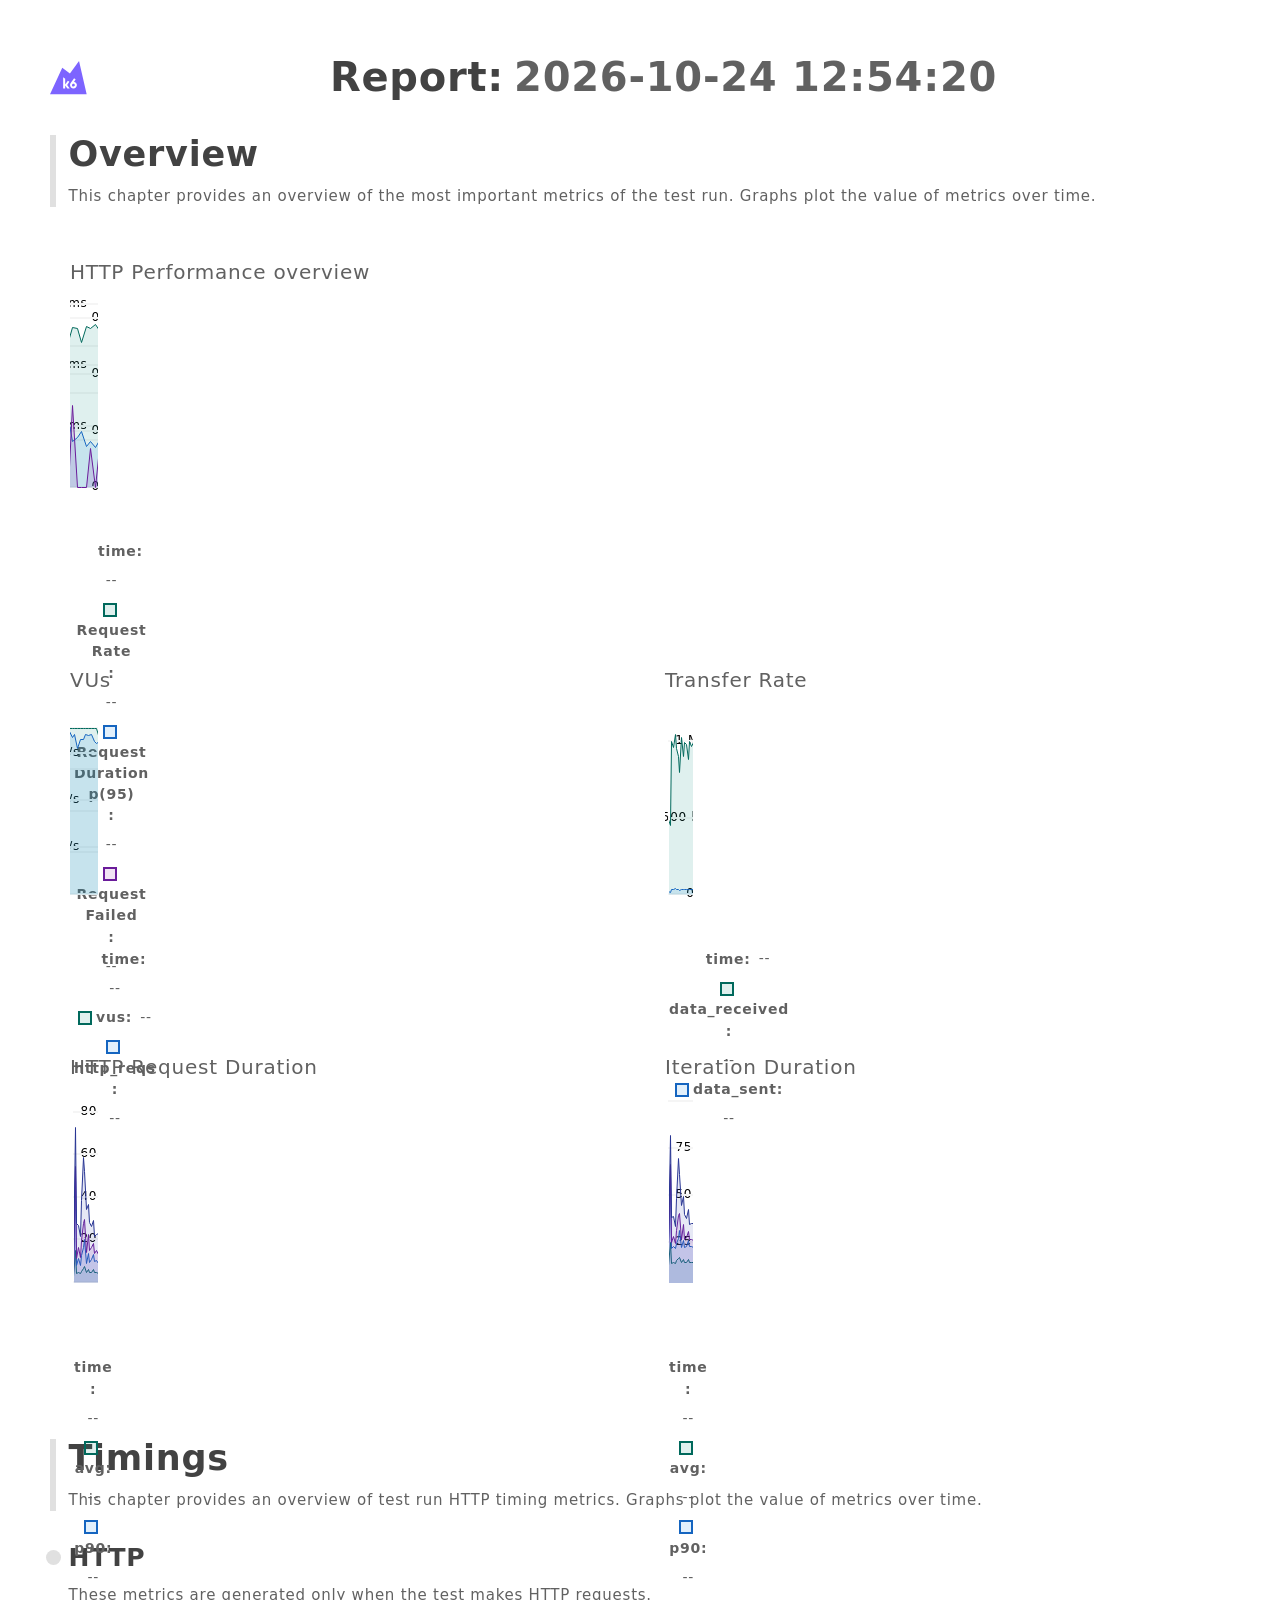
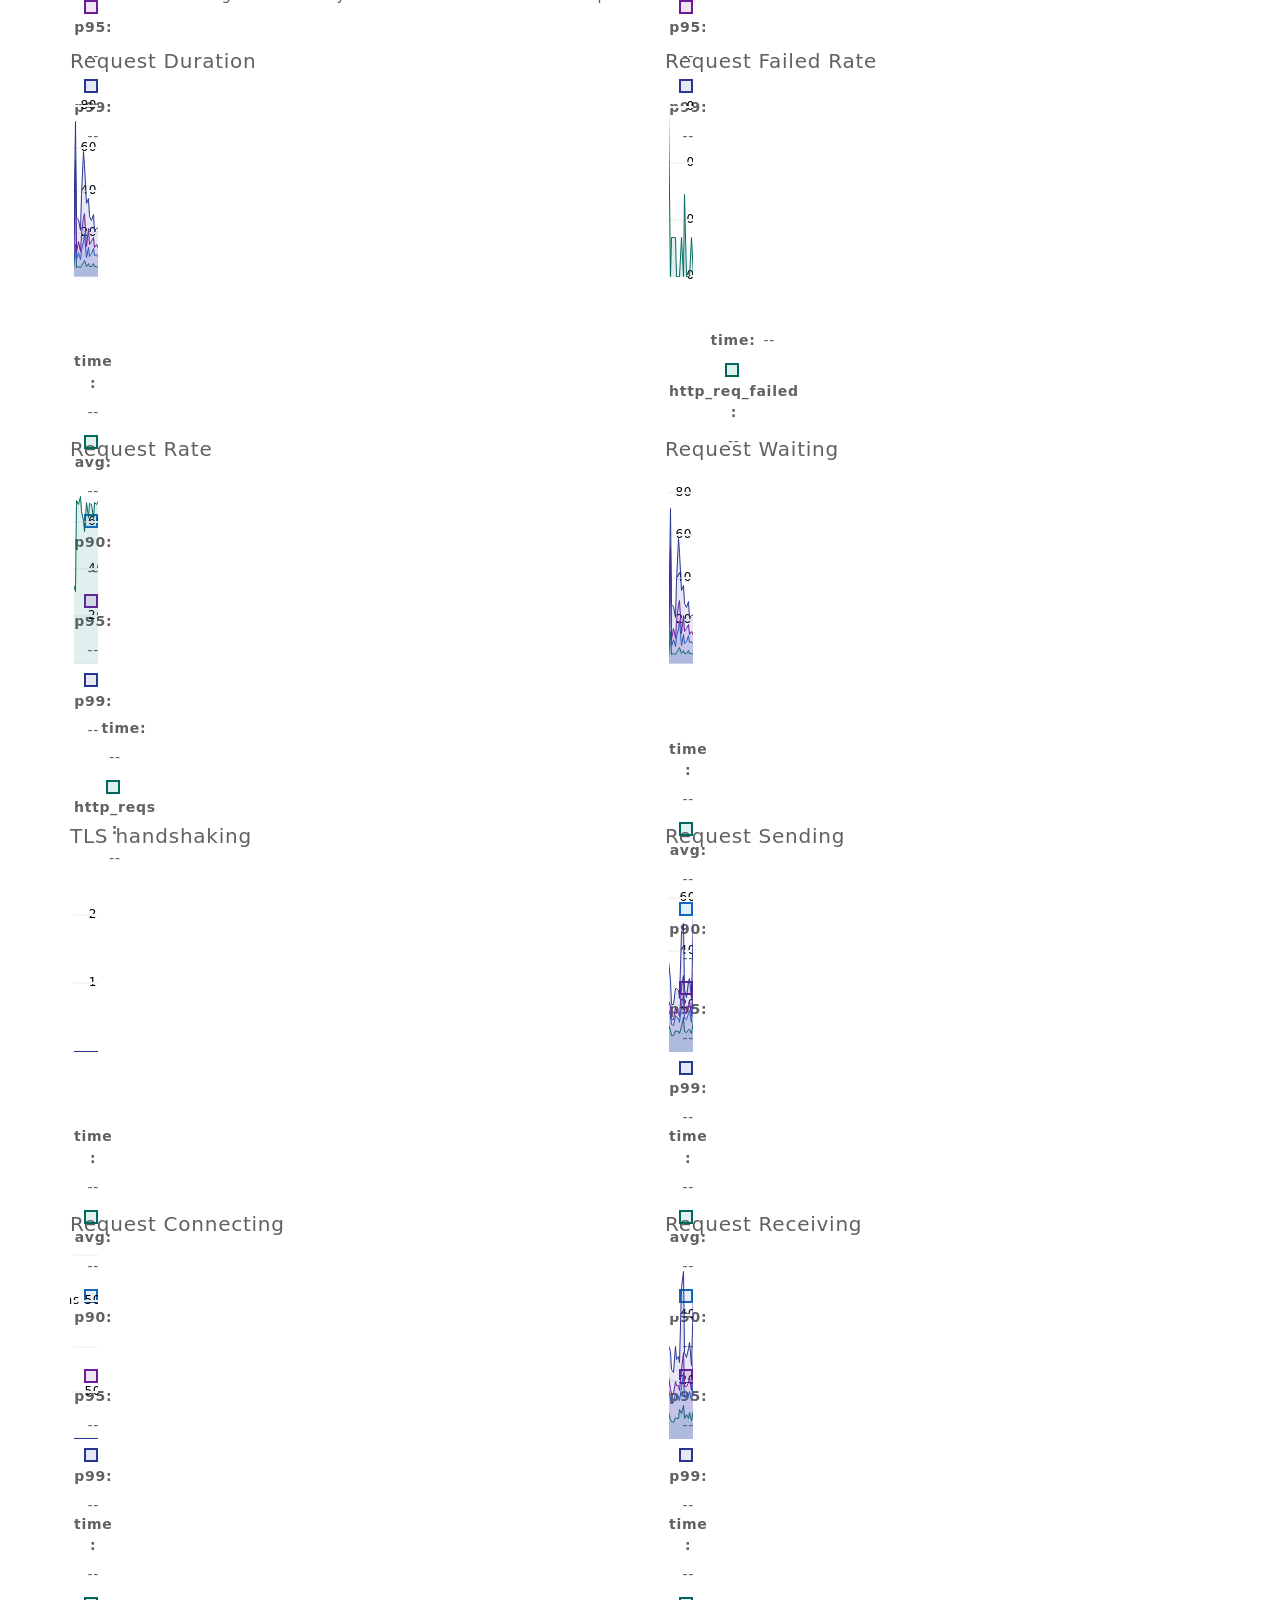
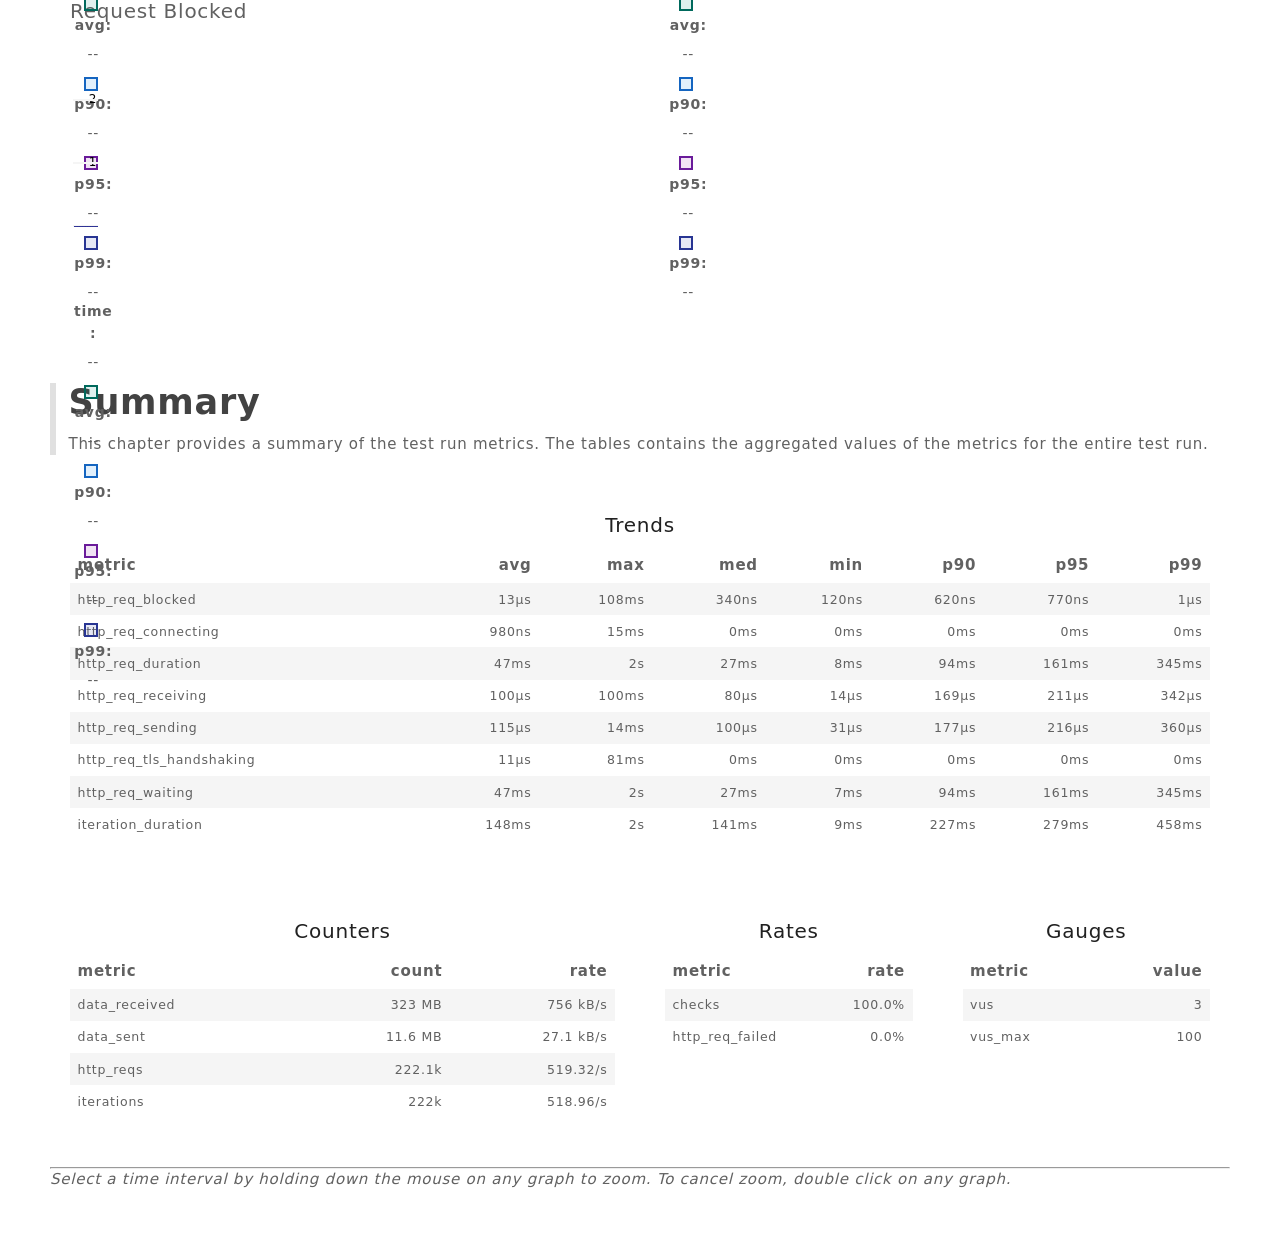
<file: loadtest/results/rapport.html>
<!doctype html>
<html lang="en">
  <head>
    <meta charset="UTF-8" />
    <link
      rel="icon"
      type="image/svg+xml"
      href="[data-uri]" />
    <meta name="viewport" content="width=device-width, initial-scale=1.0" />
    <title>k6 report</title>
    <script type="module" crossorigin>(function(){const t=document.createElement("link").relList;if(t&&t.supports&&t.supports("modulepreload"))return;for(const l of document.querySelectorAll('link[rel="modulepreload"]'))r(l);new MutationObserver(l=>{for(const i of l)if(i.type==="childList")for(const a of i.addedNodes)a.tagName==="LINK"&&a.rel==="modulepreload"&&r(a)}).observe(document,{childList:!0,subtree:!0});function n(l){const i={};return l.integrity&&(i.integrity=l.integrity),l.referrerPolicy&&(i.referrerPolicy=l.referrerPolicy),l.crossOrigin==="use-credentials"?i.credentials="include":l.crossOrigin==="anonymous"?i.credentials="omit":i.credentials="same-origin",i}function r(l){if(l.ep)return;l.ep=!0;const i=n(l);fetch(l.href,i)}})();var Ar,ae,zo,pn,xs,Vo,Uo,Wo,hi,Yl,ql,Ko,Zr={},Jr=[],zu=/acit|ex(?:s|g|n|p|$)|rph|grid|ows|mnc|ntw|ine[ch]|zoo|^ord|itera/i,Mr=Array.isArray;function Kt(e,t){for(var n in t)e[n]=t[n];return e}function _i(e){e&&e.parentNode&&e.parentNode.removeChild(e)}function mt(e,t,n){var r,l,i,a={};for(i in t)i=="key"?r=t[i]:i=="ref"?l=t[i]:a[i]=t[i];if(arguments.length>2&&(a.children=arguments.length>3?Ar.call(arguments,2):n),typeof e=="function"&&e.defaultProps!=null)for(i in e.defaultProps)a[i]===void 0&&(a[i]=e.defaultProps[i]);return wr(e,a,r,l,null)}function wr(e,t,n,r,l){var i={type:e,props:t,key:n,ref:r,__k:null,__:null,__b:0,__e:null,__c:null,constructor:void 0,__v:l??++zo,__i:-1,__u:0};return l==null&&ae.vnode!=null&&ae.vnode(i),i}function Go(){return{current:null}}function $t(e){return e.children}function Bt(e,t){this.props=e,this.context=t}function Zn(e,t){if(t==null)return e.__?Zn(e.__,e.__i+1):null;for(var n;t<e.__k.length;t++)if((n=e.__k[t])!=null&&n.__e!=null)return n.__e;return typeof e.type=="function"?Zn(e):null}function Vu(e){if(e.__P&&e.__d){var t=e.__v,n=t.__e,r=[],l=[],i=Kt({},t);i.__v=t.__v+1,ae.vnode&&ae.vnode(i),pi(e.__P,i,t,e.__n,e.__P.namespaceURI,32&t.__u?[n]:null,r,n??Zn(t),!!(32&t.__u),l),i.__v=t.__v,i.__.__k[i.__i]=i,Jo(r,i,l),t.__e=t.__=null,i.__e!=n&&Yo(i)}}function Yo(e){if((e=e.__)!=null&&e.__c!=null)return e.__e=e.__c.base=null,e.__k.some(function(t){if(t!=null&&t.__e!=null)return e.__e=e.__c.base=t.__e}),Yo(e)}function Zl(e){(!e.__d&&(e.__d=!0)&&pn.push(e)&&!Qr.__r++||xs!=ae.debounceRendering)&&((xs=ae.debounceRendering)||Vo)(Qr)}function Qr(){try{for(var e,t=1;pn.length;)pn.length>t&&pn.sort(Uo),e=pn.shift(),t=pn.length,Vu(e)}finally{pn.length=Qr.__r=0}}function qo(e,t,n,r,l,i,a,_,p,o,h){var c,m,y,b,E,T,M,S=r&&r.__k||Jr,L=t.length;for(p=Uu(n,t,S,p,L),c=0;c<L;c++)(y=n.__k[c])!=null&&(m=y.__i!=-1&&S[y.__i]||Zr,y.__i=c,T=pi(e,y,m,l,i,a,_,p,o,h),b=y.__e,y.ref&&m.ref!=y.ref&&(m.ref&&di(m.ref,null,y),h.push(y.ref,y.__c||b,y)),E==null&&b!=null&&(E=b),(M=!!(4&y.__u))||m.__k===y.__k?p=Zo(y,p,e,M):typeof y.type=="function"&&T!==void 0?p=T:b&&(p=b.nextSibling),y.__u&=-7);return n.__e=E,p}function Uu(e,t,n,r,l){var i,a,_,p,o,h=n.length,c=h,m=0;for(e.__k=new Array(l),i=0;i<l;i++)(a=t[i])!=null&&typeof a!="boolean"&&typeof a!="function"?(typeof a=="string"||typeof a=="number"||typeof a=="bigint"||a.constructor==String?a=e.__k[i]=wr(null,a,null,null,null):Mr(a)?a=e.__k[i]=wr($t,{children:a},null,null,null):a.constructor===void 0&&a.__b>0?a=e.__k[i]=wr(a.type,a.props,a.key,a.ref?a.ref:null,a.__v):e.__k[i]=a,p=i+m,a.__=e,a.__b=e.__b+1,_=null,(o=a.__i=Wu(a,n,p,c))!=-1&&(c--,(_=n[o])&&(_.__u|=2)),_==null||_.__v==null?(o==-1&&(l>h?m--:l<h&&m++),typeof a.type!="function"&&(a.__u|=4)):o!=p&&(o==p-1?m--:o==p+1?m++:(o>p?m--:m++,a.__u|=4))):e.__k[i]=null;if(c)for(i=0;i<h;i++)(_=n[i])!=null&&(2&_.__u)==0&&(_.__e==r&&(r=Zn(_)),Xo(_,_));return r}function Zo(e,t,n,r){var l,i;if(typeof e.type=="function"){for(l=e.__k,i=0;l&&i<l.length;i++)l[i]&&(l[i].__=e,t=Zo(l[i],t,n,r));return t}e.__e!=t&&(r&&(t&&e.type&&!t.parentNode&&(t=Zn(e)),n.insertBefore(e.__e,t||null)),t=e.__e);do t=t&&t.nextSibling;while(t!=null&&t.nodeType==8);return t}function en(e,t){return t=t||[],e==null||typeof e=="boolean"||(Mr(e)?e.some(function(n){en(n,t)}):t.push(e)),t}function Wu(e,t,n,r){var l,i,a,_=e.key,p=e.type,o=t[n],h=o!=null&&(2&o.__u)==0;if(o===null&&_==null||h&&_==o.key&&p==o.type)return n;if(r>(h?1:0)){for(l=n-1,i=n+1;l>=0||i<t.length;)if((o=t[a=l>=0?l--:i++])!=null&&(2&o.__u)==0&&_==o.key&&p==o.type)return a}return-1}function Ss(e,t,n){t[0]=="-"?e.setProperty(t,n??""):e[t]=n==null?"":typeof n!="number"||zu.test(t)?n:n+"px"}function jr(e,t,n,r,l){var i,a;e:if(t=="style")if(typeof n=="string")e.style.cssText=n;else{if(typeof r=="string"&&(e.style.cssText=r=""),r)for(t in r)n&&t in n||Ss(e.style,t,"");if(n)for(t in n)r&&n[t]==r[t]||Ss(e.style,t,n[t])}else if(t[0]=="o"&&t[1]=="n")i=t!=(t=t.replace(Wo,"$1")),a=t.toLowerCase(),t=a in e||t=="onFocusOut"||t=="onFocusIn"?a.slice(2):t.slice(2),e.l||(e.l={}),e.l[t+i]=n,n?r?n.u=r.u:(n.u=hi,e.addEventListener(t,i?ql:Yl,i)):e.removeEventListener(t,i?ql:Yl,i);else{if(l=="http://www.w3.org/2000/svg")t=t.replace(/xlink(H|:h)/,"h").replace(/sName$/,"s");else if(t!="width"&&t!="height"&&t!="href"&&t!="list"&&t!="form"&&t!="tabIndex"&&t!="download"&&t!="rowSpan"&&t!="colSpan"&&t!="role"&&t!="popover"&&t in e)try{e[t]=n??"";break e}catch{}typeof n=="function"||(n==null||n===!1&&t[4]!="-"?e.removeAttribute(t):e.setAttribute(t,t=="popover"&&n==1?"":n))}}function ks(e){return function(t){if(this.l){var n=this.l[t.type+e];if(t.t==null)t.t=hi++;else if(t.t<n.u)return;return n(ae.event?ae.event(t):t)}}}function pi(e,t,n,r,l,i,a,_,p,o){var h,c,m,y,b,E,T,M,S,L,C,$,O,I,z,B=t.type;if(t.constructor!==void 0)return null;128&n.__u&&(p=!!(32&n.__u),i=[_=t.__e=n.__e]),(h=ae.__b)&&h(t);e:if(typeof B=="function")try{if(M=t.props,S=B.prototype&&B.prototype.render,L=(h=B.contextType)&&r[h.__c],C=h?L?L.props.value:h.__:r,n.__c?T=(c=t.__c=n.__c).__=c.__E:(S?t.__c=c=new B(M,C):(t.__c=c=new Bt(M,C),c.constructor=B,c.render=Gu),L&&L.sub(c),c.state||(c.state={}),c.__n=r,m=c.__d=!0,c.__h=[],c._sb=[]),S&&c.__s==null&&(c.__s=c.state),S&&B.getDerivedStateFromProps!=null&&(c.__s==c.state&&(c.__s=Kt({},c.__s)),Kt(c.__s,B.getDerivedStateFromProps(M,c.__s))),y=c.props,b=c.state,c.__v=t,m)S&&B.getDerivedStateFromProps==null&&c.componentWillMount!=null&&c.componentWillMount(),S&&c.componentDidMount!=null&&c.__h.push(c.componentDidMount);else{if(S&&B.getDerivedStateFromProps==null&&M!==y&&c.componentWillReceiveProps!=null&&c.componentWillReceiveProps(M,C),t.__v==n.__v||!c.__e&&c.shouldComponentUpdate!=null&&c.shouldComponentUpdate(M,c.__s,C)===!1){t.__v!=n.__v&&(c.props=M,c.state=c.__s,c.__d=!1),t.__e=n.__e,t.__k=n.__k,t.__k.some(function(j){j&&(j.__=t)}),Jr.push.apply(c.__h,c._sb),c._sb=[],c.__h.length&&a.push(c);break e}c.componentWillUpdate!=null&&c.componentWillUpdate(M,c.__s,C),S&&c.componentDidUpdate!=null&&c.__h.push(function(){c.componentDidUpdate(y,b,E)})}if(c.context=C,c.props=M,c.__P=e,c.__e=!1,$=ae.__r,O=0,S)c.state=c.__s,c.__d=!1,$&&$(t),h=c.render(c.props,c.state,c.context),Jr.push.apply(c.__h,c._sb),c._sb=[];else do c.__d=!1,$&&$(t),h=c.render(c.props,c.state,c.context),c.state=c.__s;while(c.__d&&++O<25);c.state=c.__s,c.getChildContext!=null&&(r=Kt(Kt({},r),c.getChildContext())),S&&!m&&c.getSnapshotBeforeUpdate!=null&&(E=c.getSnapshotBeforeUpdate(y,b)),I=h!=null&&h.type===$t&&h.key==null?Qo(h.props.children):h,_=qo(e,Mr(I)?I:[I],t,n,r,l,i,a,_,p,o),c.base=t.__e,t.__u&=-161,c.__h.length&&a.push(c),T&&(c.__E=c.__=null)}catch(j){if(t.__v=null,p||i!=null)if(j.then){for(t.__u|=p?160:128;_&&_.nodeType==8&&_.nextSibling;)_=_.nextSibling;i[i.indexOf(_)]=null,t.__e=_}else{for(z=i.length;z--;)_i(i[z]);Jl(t)}else t.__e=n.__e,t.__k=n.__k,j.then||Jl(t);ae.__e(j,t,n)}else i==null&&t.__v==n.__v?(t.__k=n.__k,t.__e=n.__e):_=t.__e=Ku(n.__e,t,n,r,l,i,a,p,o);return(h=ae.diffed)&&h(t),128&t.__u?void 0:_}function Jl(e){e&&(e.__c&&(e.__c.__e=!0),e.__k&&e.__k.some(Jl))}function Jo(e,t,n){for(var r=0;r<n.length;r++)di(n[r],n[++r],n[++r]);ae.__c&&ae.__c(t,e),e.some(function(l){try{e=l.__h,l.__h=[],e.some(function(i){i.call(l)})}catch(i){ae.__e(i,l.__v)}})}function Qo(e){return typeof e!="object"||e==null||e.__b>0?e:Mr(e)?e.map(Qo):Kt({},e)}function Ku(e,t,n,r,l,i,a,_,p){var o,h,c,m,y,b,E,T=n.props||Zr,M=t.props,S=t.type;if(S=="svg"?l="http://www.w3.org/2000/svg":S=="math"?l="http://www.w3.org/1998/Math/MathML":l||(l="http://www.w3.org/1999/xhtml"),i!=null){for(o=0;o<i.length;o++)if((y=i[o])&&"setAttribute"in y==!!S&&(S?y.localName==S:y.nodeType==3)){e=y,i[o]=null;break}}if(e==null){if(S==null)return document.createTextNode(M);e=document.createElementNS(l,S,M.is&&M),_&&(ae.__m&&ae.__m(t,i),_=!1),i=null}if(S==null)T===M||_&&e.data==M||(e.data=M);else{if(i=i&&Ar.call(e.childNodes),!_&&i!=null)for(T={},o=0;o<e.attributes.length;o++)T[(y=e.attributes[o]).name]=y.value;for(o in T)y=T[o],o=="dangerouslySetInnerHTML"?c=y:o=="children"||o in M||o=="value"&&"defaultValue"in M||o=="checked"&&"defaultChecked"in M||jr(e,o,null,y,l);for(o in M)y=M[o],o=="children"?m=y:o=="dangerouslySetInnerHTML"?h=y:o=="value"?b=y:o=="checked"?E=y:_&&typeof y!="function"||T[o]===y||jr(e,o,y,T[o],l);if(h)_||c&&(h.__html==c.__html||h.__html==e.innerHTML)||(e.innerHTML=h.__html),t.__k=[];else if(c&&(e.innerHTML=""),qo(t.type=="template"?e.content:e,Mr(m)?m:[m],t,n,r,S=="foreignObject"?"http://www.w3.org/1999/xhtml":l,i,a,i?i[0]:n.__k&&Zn(n,0),_,p),i!=null)for(o=i.length;o--;)_i(i[o]);_||(o="value",S=="progress"&&b==null?e.removeAttribute("value"):b!=null&&(b!==e[o]||S=="progress"&&!b||S=="option"&&b!=T[o])&&jr(e,o,b,T[o],l),o="checked",E!=null&&E!=e[o]&&jr(e,o,E,T[o],l))}return e}function di(e,t,n){try{if(typeof e=="function"){var r=typeof e.__u=="function";r&&e.__u(),r&&t==null||(e.__u=e(t))}else e.current=t}catch(l){ae.__e(l,n)}}function Xo(e,t,n){var r,l;if(ae.unmount&&ae.unmount(e),(r=e.ref)&&(r.current&&r.current!=e.__e||di(r,null,t)),(r=e.__c)!=null){if(r.componentWillUnmount)try{r.componentWillUnmount()}catch(i){ae.__e(i,t)}r.base=r.__P=null}if(r=e.__k)for(l=0;l<r.length;l++)r[l]&&Xo(r[l],t,n||typeof e.type!="function");n||_i(e.__e),e.__c=e.__=e.__e=void 0}function Gu(e,t,n){return this.constructor(e,n)}function Jn(e,t,n){var r,l,i,a;t==document&&(t=document.documentElement),ae.__&&ae.__(e,t),l=(r=typeof n=="function")?null:n&&n.__k||t.__k,i=[],a=[],pi(t,e=(!r&&n||t).__k=mt($t,null,[e]),l||Zr,Zr,t.namespaceURI,!r&&n?[n]:l?null:t.firstChild?Ar.call(t.childNodes):null,i,!r&&n?n:l?l.__e:t.firstChild,r,a),Jo(i,e,a)}function ea(e,t){Jn(e,t,ea)}function Yu(e,t,n){var r,l,i,a,_=Kt({},e.props);for(i in e.type&&e.type.defaultProps&&(a=e.type.defaultProps),t)i=="key"?r=t[i]:i=="ref"?l=t[i]:_[i]=t[i]===void 0&&a!=null?a[i]:t[i];return arguments.length>2&&(_.children=arguments.length>3?Ar.call(arguments,2):n),wr(e.type,_,r||e.key,l||e.ref,null)}function ta(e){function t(n){var r,l;return this.getChildContext||(r=new Set,(l={})[t.__c]=this,this.getChildContext=function(){return l},this.componentWillUnmount=function(){r=null},this.shouldComponentUpdate=function(i){this.props.value!=i.value&&r.forEach(function(a){a.__e=!0,Zl(a)})},this.sub=function(i){r.add(i);var a=i.componentWillUnmount;i.componentWillUnmount=function(){r&&r.delete(i),a&&a.call(i)}}),n.children}return t.__c="__cC"+Ko++,t.__=e,t.Provider=t.__l=(t.Consumer=function(n,r){return n.children(r)}).contextType=t,t}Ar=Jr.slice,ae={__e:function(e,t,n,r){for(var l,i,a;t=t.__;)if((l=t.__c)&&!l.__)try{if((i=l.constructor)&&i.getDerivedStateFromError!=null&&(l.setState(i.getDerivedStateFromError(e)),a=l.__d),l.componentDidCatch!=null&&(l.componentDidCatch(e,r||{}),a=l.__d),a)return l.__E=l}catch(_){e=_}throw e}},zo=0,Bt.prototype.setState=function(e,t){var n;n=this.__s!=null&&this.__s!=this.state?this.__s:this.__s=Kt({},this.state),typeof e=="function"&&(e=e(Kt({},n),this.props)),e&&Kt(n,e),e!=null&&this.__v&&(t&&this._sb.push(t),Zl(this))},Bt.prototype.forceUpdate=function(e){this.__v&&(this.__e=!0,e&&this.__h.push(e),Zl(this))},Bt.prototype.render=$t,pn=[],Vo=typeof Promise=="function"?Promise.prototype.then.bind(Promise.resolve()):setTimeout,Uo=function(e,t){return e.__v.__b-t.__v.__b},Qr.__r=0,Wo=/(PointerCapture)$|Capture$/i,hi=0,Yl=ks(!1),ql=ks(!0),Ko=0;var qu=0;function ne(e,t,n,r,l,i){t||(t={});var a,_,p=t;if("ref"in p)for(_ in p={},t)_=="ref"?a=t[_]:p[_]=t[_];var o={type:e,props:p,key:n,ref:a,__k:null,__:null,__b:0,__e:null,__c:null,constructor:void 0,__v:--qu,__i:-1,__u:0,__source:l,__self:i};if(typeof e=="function"&&(a=e.defaultProps))for(_ in a)p[_]===void 0&&(p[_]=a[_]);return ae.vnode&&ae.vnode(o),o}function mi(e){return e&&e.__esModule&&Object.prototype.hasOwnProperty.call(e,"default")?e.default:e}function na(e){if(Object.prototype.hasOwnProperty.call(e,"__esModule"))return e;var t=e.default;if(typeof t=="function"){var n=function r(){var l=!1;try{l=this instanceof r}catch{}return l?Reflect.construct(t,arguments,this.constructor):t.apply(this,arguments)};n.prototype=t.prototype}else n={};return Object.defineProperty(n,"__esModule",{value:!0}),Object.keys(e).forEach(function(r){var l=Object.getOwnPropertyDescriptor(e,r);Object.defineProperty(n,r,l.get?l:{enumerable:!0,get:function(){return e[r]}})}),n}var Fl={},Es;function Zu(){return Es||(Es=1,(function(e){(function(t){function n(f){return f!==null?Object.prototype.toString.call(f)==="[object Array]":!1}function r(f){return f!==null?Object.prototype.toString.call(f)==="[object Object]":!1}function l(f,g){if(f===g)return!0;var x=Object.prototype.toString.call(f);if(x!==Object.prototype.toString.call(g))return!1;if(n(f)===!0){if(f.length!==g.length)return!1;for(var A=0;A<f.length;A++)if(l(f[A],g[A])===!1)return!1;return!0}if(r(f)===!0){var N={};for(var V in f)if(hasOwnProperty.call(f,V)){if(l(f[V],g[V])===!1)return!1;N[V]=!0}for(var ee in g)if(hasOwnProperty.call(g,ee)&&N[ee]!==!0)return!1;return!0}return!1}function i(f){if(f===""||f===!1||f===null)return!0;if(n(f)&&f.length===0)return!0;if(r(f)){for(var g in f)if(f.hasOwnProperty(g))return!1;return!0}else return!1}function a(f){for(var g=Object.keys(f),x=[],A=0;A<g.length;A++)x.push(f[g[A]]);return x}var _;typeof String.prototype.trimLeft=="function"?_=function(f){return f.trimLeft()}:_=function(f){return f.match(/^\s*(.*)/)[1]};var p=0,o=1,h=2,c=3,m=4,y=5,b=6,E=7,T=8,M=9,S={0:"number",1:"any",2:"string",3:"array",4:"object",5:"boolean",6:"expression",7:"null",8:"Array<number>",9:"Array<string>"},L="EOF",C="UnquotedIdentifier",$="QuotedIdentifier",O="Rbracket",I="Rparen",z="Comma",B="Colon",j="Rbrace",R="Number",Q="Current",H="Expref",J="Pipe",G="Or",le="And",Y="EQ",We="GT",Se="LT",fe="GTE",de="LTE",ue="NE",q="Flatten",Te="Star",$e="Filter",be="Dot",pe="Not",rt="Lbrace",je="Lbracket",ke="Lparen",ht="Literal",kt={".":be,"*":Te,",":z,":":B,"{":rt,"}":j,"]":O,"(":ke,")":I,"@":Q},_t={"<":!0,">":!0,"=":!0,"!":!0},jt={" ":!0,"	":!0,"\n":!0};function ln(f){return f>="a"&&f<="z"||f>="A"&&f<="Z"||f==="_"}function Gt(f){return f>="0"&&f<="9"||f==="-"}function vn(f){return f>="a"&&f<="z"||f>="A"&&f<="Z"||f>="0"&&f<="9"||f==="_"}function sn(){}sn.prototype={tokenize:function(f){var g=[];this._current=0;for(var x,A,N;this._current<f.length;)if(ln(f[this._current]))x=this._current,A=this._consumeUnquotedIdentifier(f),g.push({type:C,value:A,start:x});else if(kt[f[this._current]]!==void 0)g.push({type:kt[f[this._current]],value:f[this._current],start:this._current}),this._current++;else if(Gt(f[this._current]))N=this._consumeNumber(f),g.push(N);else if(f[this._current]==="[")N=this._consumeLBracket(f),g.push(N);else if(f[this._current]==='"')x=this._current,A=this._consumeQuotedIdentifier(f),g.push({type:$,value:A,start:x});else if(f[this._current]==="'")x=this._current,A=this._consumeRawStringLiteral(f),g.push({type:ht,value:A,start:x});else if(f[this._current]==="`"){x=this._current;var V=this._consumeLiteral(f);g.push({type:ht,value:V,start:x})}else if(_t[f[this._current]]!==void 0)g.push(this._consumeOperator(f));else if(jt[f[this._current]]!==void 0)this._current++;else if(f[this._current]==="&")x=this._current,this._current++,f[this._current]==="&"?(this._current++,g.push({type:le,value:"&&",start:x})):g.push({type:H,value:"&",start:x});else if(f[this._current]==="|")x=this._current,this._current++,f[this._current]==="|"?(this._current++,g.push({type:G,value:"||",start:x})):g.push({type:J,value:"|",start:x});else{var ee=new Error("Unknown character:"+f[this._current]);throw ee.name="LexerError",ee}return g},_consumeUnquotedIdentifier:function(f){var g=this._current;for(this._current++;this._current<f.length&&vn(f[this._current]);)this._current++;return f.slice(g,this._current)},_consumeQuotedIdentifier:function(f){var g=this._current;this._current++;for(var x=f.length;f[this._current]!=='"'&&this._current<x;){var A=this._current;f[A]==="\\"&&(f[A+1]==="\\"||f[A+1]==='"')?A+=2:A++,this._current=A}return this._current++,JSON.parse(f.slice(g,this._current))},_consumeRawStringLiteral:function(f){var g=this._current;this._current++;for(var x=f.length;f[this._current]!=="'"&&this._current<x;){var A=this._current;f[A]==="\\"&&(f[A+1]==="\\"||f[A+1]==="'")?A+=2:A++,this._current=A}this._current++;var N=f.slice(g+1,this._current-1);return N.replace("\\'","'")},_consumeNumber:function(f){var g=this._current;this._current++;for(var x=f.length;Gt(f[this._current])&&this._current<x;)this._current++;var A=parseInt(f.slice(g,this._current));return{type:R,value:A,start:g}},_consumeLBracket:function(f){var g=this._current;return this._current++,f[this._current]==="?"?(this._current++,{type:$e,value:"[?",start:g}):f[this._current]==="]"?(this._current++,{type:q,value:"[]",start:g}):{type:je,value:"[",start:g}},_consumeOperator:function(f){var g=this._current,x=f[g];if(this._current++,x==="!")return f[this._current]==="="?(this._current++,{type:ue,value:"!=",start:g}):{type:pe,value:"!",start:g};if(x==="<")return f[this._current]==="="?(this._current++,{type:de,value:"<=",start:g}):{type:Se,value:"<",start:g};if(x===">")return f[this._current]==="="?(this._current++,{type:fe,value:">=",start:g}):{type:We,value:">",start:g};if(x==="="&&f[this._current]==="=")return this._current++,{type:Y,value:"==",start:g}},_consumeLiteral:function(f){this._current++;for(var g=this._current,x=f.length,A;f[this._current]!=="`"&&this._current<x;){var N=this._current;f[N]==="\\"&&(f[N+1]==="\\"||f[N+1]==="`")?N+=2:N++,this._current=N}var V=_(f.slice(g,this._current));return V=V.replace("\\`","`"),this._looksLikeJSON(V)?A=JSON.parse(V):A=JSON.parse('"'+V+'"'),this._current++,A},_looksLikeJSON:function(f){var g='[{"',x=["true","false","null"],A="-0123456789";if(f==="")return!1;if(g.indexOf(f[0])>=0)return!0;if(x.indexOf(f)>=0)return!0;if(A.indexOf(f[0])>=0)try{return JSON.parse(f),!0}catch{return!1}else return!1}};var re={};re[L]=0,re[C]=0,re[$]=0,re[O]=0,re[I]=0,re[z]=0,re[j]=0,re[R]=0,re[Q]=0,re[H]=0,re[J]=1,re[G]=2,re[le]=3,re[Y]=5,re[We]=5,re[Se]=5,re[fe]=5,re[de]=5,re[ue]=5,re[q]=9,re[Te]=20,re[$e]=21,re[be]=40,re[pe]=45,re[rt]=50,re[je]=55,re[ke]=60;function Ke(){}Ke.prototype={parse:function(f){this._loadTokens(f),this.index=0;var g=this.expression(0);if(this._lookahead(0)!==L){var x=this._lookaheadToken(0),A=new Error("Unexpected token type: "+x.type+", value: "+x.value);throw A.name="ParserError",A}return g},_loadTokens:function(f){var g=new sn,x=g.tokenize(f);x.push({type:L,value:"",start:f.length}),this.tokens=x},expression:function(f){var g=this._lookaheadToken(0);this._advance();for(var x=this.nud(g),A=this._lookahead(0);f<re[A];)this._advance(),x=this.led(A,x),A=this._lookahead(0);return x},_lookahead:function(f){return this.tokens[this.index+f].type},_lookaheadToken:function(f){return this.tokens[this.index+f]},_advance:function(){this.index++},nud:function(f){var g,x,A;switch(f.type){case ht:return{type:"Literal",value:f.value};case C:return{type:"Field",name:f.value};case $:var N={type:"Field",name:f.value};if(this._lookahead(0)===ke)throw new Error("Quoted identifier not allowed for function names.");return N;case pe:return x=this.expression(re.Not),{type:"NotExpression",children:[x]};case Te:return g={type:"Identity"},x=null,this._lookahead(0)===O?x={type:"Identity"}:x=this._parseProjectionRHS(re.Star),{type:"ValueProjection",children:[g,x]};case $e:return this.led(f.type,{type:"Identity"});case rt:return this._parseMultiselectHash();case q:return g={type:q,children:[{type:"Identity"}]},x=this._parseProjectionRHS(re.Flatten),{type:"Projection",children:[g,x]};case je:return this._lookahead(0)===R||this._lookahead(0)===B?(x=this._parseIndexExpression(),this._projectIfSlice({type:"Identity"},x)):this._lookahead(0)===Te&&this._lookahead(1)===O?(this._advance(),this._advance(),x=this._parseProjectionRHS(re.Star),{type:"Projection",children:[{type:"Identity"},x]}):this._parseMultiselectList();case Q:return{type:Q};case H:return A=this.expression(re.Expref),{type:"ExpressionReference",children:[A]};case ke:for(var V=[];this._lookahead(0)!==I;)this._lookahead(0)===Q?(A={type:Q},this._advance()):A=this.expression(0),V.push(A);return this._match(I),V[0];default:this._errorToken(f)}},led:function(f,g){var x;switch(f){case be:var A=re.Dot;return this._lookahead(0)!==Te?(x=this._parseDotRHS(A),{type:"Subexpression",children:[g,x]}):(this._advance(),x=this._parseProjectionRHS(A),{type:"ValueProjection",children:[g,x]});case J:return x=this.expression(re.Pipe),{type:J,children:[g,x]};case G:return x=this.expression(re.Or),{type:"OrExpression",children:[g,x]};case le:return x=this.expression(re.And),{type:"AndExpression",children:[g,x]};case ke:for(var N=g.name,V=[],ee,se;this._lookahead(0)!==I;)this._lookahead(0)===Q?(ee={type:Q},this._advance()):ee=this.expression(0),this._lookahead(0)===z&&this._match(z),V.push(ee);return this._match(I),se={type:"Function",name:N,children:V},se;case $e:var we=this.expression(0);return this._match(O),this._lookahead(0)===q?x={type:"Identity"}:x=this._parseProjectionRHS(re.Filter),{type:"FilterProjection",children:[g,x,we]};case q:var He={type:q,children:[g]},Le=this._parseProjectionRHS(re.Flatten);return{type:"Projection",children:[He,Le]};case Y:case ue:case We:case fe:case Se:case de:return this._parseComparator(g,f);case je:var te=this._lookaheadToken(0);return te.type===R||te.type===B?(x=this._parseIndexExpression(),this._projectIfSlice(g,x)):(this._match(Te),this._match(O),x=this._parseProjectionRHS(re.Star),{type:"Projection",children:[g,x]});default:this._errorToken(this._lookaheadToken(0))}},_match:function(f){if(this._lookahead(0)===f)this._advance();else{var g=this._lookaheadToken(0),x=new Error("Expected "+f+", got: "+g.type);throw x.name="ParserError",x}},_errorToken:function(f){var g=new Error("Invalid token ("+f.type+'): "'+f.value+'"');throw g.name="ParserError",g},_parseIndexExpression:function(){if(this._lookahead(0)===B||this._lookahead(1)===B)return this._parseSliceExpression();var f={type:"Index",value:this._lookaheadToken(0).value};return this._advance(),this._match(O),f},_projectIfSlice:function(f,g){var x={type:"IndexExpression",children:[f,g]};return g.type==="Slice"?{type:"Projection",children:[x,this._parseProjectionRHS(re.Star)]}:x},_parseSliceExpression:function(){for(var f=[null,null,null],g=0,x=this._lookahead(0);x!==O&&g<3;){if(x===B)g++,this._advance();else if(x===R)f[g]=this._lookaheadToken(0).value,this._advance();else{var A=this._lookahead(0),N=new Error("Syntax error, unexpected token: "+A.value+"("+A.type+")");throw N.name="Parsererror",N}x=this._lookahead(0)}return this._match(O),{type:"Slice",children:f}},_parseComparator:function(f,g){var x=this.expression(re[g]);return{type:"Comparator",name:g,children:[f,x]}},_parseDotRHS:function(f){var g=this._lookahead(0),x=[C,$,Te];if(x.indexOf(g)>=0)return this.expression(f);if(g===je)return this._match(je),this._parseMultiselectList();if(g===rt)return this._match(rt),this._parseMultiselectHash()},_parseProjectionRHS:function(f){var g;if(re[this._lookahead(0)]<10)g={type:"Identity"};else if(this._lookahead(0)===je)g=this.expression(f);else if(this._lookahead(0)===$e)g=this.expression(f);else if(this._lookahead(0)===be)this._match(be),g=this._parseDotRHS(f);else{var x=this._lookaheadToken(0),A=new Error("Sytanx error, unexpected token: "+x.value+"("+x.type+")");throw A.name="ParserError",A}return g},_parseMultiselectList:function(){for(var f=[];this._lookahead(0)!==O;){var g=this.expression(0);if(f.push(g),this._lookahead(0)===z&&(this._match(z),this._lookahead(0)===O))throw new Error("Unexpected token Rbracket")}return this._match(O),{type:"MultiSelectList",children:f}},_parseMultiselectHash:function(){for(var f=[],g=[C,$],x,A,N,V;;){if(x=this._lookaheadToken(0),g.indexOf(x.type)<0)throw new Error("Expecting an identifier token, got: "+x.type);if(A=x.value,this._advance(),this._match(B),N=this.expression(0),V={type:"KeyValuePair",name:A,value:N},f.push(V),this._lookahead(0)===z)this._match(z);else if(this._lookahead(0)===j){this._match(j);break}}return{type:"MultiSelectHash",children:f}}};function Yt(f){this.runtime=f}Yt.prototype={search:function(f,g){return this.visit(f,g)},visit:function(f,g){var x,A,N,V,ee,se,we,He,Le,te;switch(f.type){case"Field":return g!==null&&r(g)?(se=g[f.name],se===void 0?null:se):null;case"Subexpression":for(N=this.visit(f.children[0],g),te=1;te<f.children.length;te++)if(N=this.visit(f.children[1],N),N===null)return null;return N;case"IndexExpression":return we=this.visit(f.children[0],g),He=this.visit(f.children[1],we),He;case"Index":if(!n(g))return null;var st=f.value;return st<0&&(st=g.length+st),N=g[st],N===void 0&&(N=null),N;case"Slice":if(!n(g))return null;var Zt=f.children.slice(0),on=this.computeSliceParams(g.length,Zt),ot=on[0],On=on[1],Dn=on[2];if(N=[],Dn>0)for(te=ot;te<On;te+=Dn)N.push(g[te]);else for(te=ot;te>On;te+=Dn)N.push(g[te]);return N;case"Projection":var vt=this.visit(f.children[0],g);if(!n(vt))return null;for(Le=[],te=0;te<vt.length;te++)A=this.visit(f.children[1],vt[te]),A!==null&&Le.push(A);return Le;case"ValueProjection":if(vt=this.visit(f.children[0],g),!r(vt))return null;Le=[];var Cr=a(vt);for(te=0;te<Cr.length;te++)A=this.visit(f.children[1],Cr[te]),A!==null&&Le.push(A);return Le;case"FilterProjection":if(vt=this.visit(f.children[0],g),!n(vt))return null;var or=[],Or=[];for(te=0;te<vt.length;te++)x=this.visit(f.children[2],vt[te]),i(x)||or.push(vt[te]);for(var ar=0;ar<or.length;ar++)A=this.visit(f.children[1],or[ar]),A!==null&&Or.push(A);return Or;case"Comparator":switch(V=this.visit(f.children[0],g),ee=this.visit(f.children[1],g),f.name){case Y:N=l(V,ee);break;case ue:N=!l(V,ee);break;case We:N=V>ee;break;case fe:N=V>=ee;break;case Se:N=V<ee;break;case de:N=V<=ee;break;default:throw new Error("Unknown comparator: "+f.name)}return N;case q:var Ct=this.visit(f.children[0],g);if(!n(Ct))return null;var ze=[];for(te=0;te<Ct.length;te++)A=Ct[te],n(A)?ze.push.apply(ze,A):ze.push(A);return ze;case"Identity":return g;case"MultiSelectList":if(g===null)return null;for(Le=[],te=0;te<f.children.length;te++)Le.push(this.visit(f.children[te],g));return Le;case"MultiSelectHash":if(g===null)return null;Le={};var pt;for(te=0;te<f.children.length;te++)pt=f.children[te],Le[pt.name]=this.visit(pt.value,g);return Le;case"OrExpression":return x=this.visit(f.children[0],g),i(x)&&(x=this.visit(f.children[1],g)),x;case"AndExpression":return V=this.visit(f.children[0],g),i(V)===!0?V:this.visit(f.children[1],g);case"NotExpression":return V=this.visit(f.children[0],g),i(V);case"Literal":return f.value;case J:return we=this.visit(f.children[0],g),this.visit(f.children[1],we);case Q:return g;case"Function":var Jt=[];for(te=0;te<f.children.length;te++)Jt.push(this.visit(f.children[te],g));return this.runtime.callFunction(f.name,Jt);case"ExpressionReference":var Qt=f.children[0];return Qt.jmespathType=H,Qt;default:throw new Error("Unknown node type: "+f.type)}},computeSliceParams:function(f,g){var x=g[0],A=g[1],N=g[2],V=[null,null,null];if(N===null)N=1;else if(N===0){var ee=new Error("Invalid slice, step cannot be 0");throw ee.name="RuntimeError",ee}var se=N<0;return x===null?x=se?f-1:0:x=this.capSliceRange(f,x,N),A===null?A=se?-1:f:A=this.capSliceRange(f,A,N),V[0]=x,V[1]=A,V[2]=N,V},capSliceRange:function(f,g,x){return g<0?(g+=f,g<0&&(g=x<0?-1:0)):g>=f&&(g=x<0?f-1:f),g}};function Et(f){this._interpreter=f,this.functionTable={abs:{_func:this._functionAbs,_signature:[{types:[p]}]},avg:{_func:this._functionAvg,_signature:[{types:[T]}]},ceil:{_func:this._functionCeil,_signature:[{types:[p]}]},contains:{_func:this._functionContains,_signature:[{types:[h,c]},{types:[o]}]},ends_with:{_func:this._functionEndsWith,_signature:[{types:[h]},{types:[h]}]},floor:{_func:this._functionFloor,_signature:[{types:[p]}]},length:{_func:this._functionLength,_signature:[{types:[h,c,m]}]},map:{_func:this._functionMap,_signature:[{types:[b]},{types:[c]}]},max:{_func:this._functionMax,_signature:[{types:[T,M]}]},merge:{_func:this._functionMerge,_signature:[{types:[m],variadic:!0}]},max_by:{_func:this._functionMaxBy,_signature:[{types:[c]},{types:[b]}]},sum:{_func:this._functionSum,_signature:[{types:[T]}]},starts_with:{_func:this._functionStartsWith,_signature:[{types:[h]},{types:[h]}]},min:{_func:this._functionMin,_signature:[{types:[T,M]}]},min_by:{_func:this._functionMinBy,_signature:[{types:[c]},{types:[b]}]},type:{_func:this._functionType,_signature:[{types:[o]}]},keys:{_func:this._functionKeys,_signature:[{types:[m]}]},values:{_func:this._functionValues,_signature:[{types:[m]}]},sort:{_func:this._functionSort,_signature:[{types:[M,T]}]},sort_by:{_func:this._functionSortBy,_signature:[{types:[c]},{types:[b]}]},join:{_func:this._functionJoin,_signature:[{types:[h]},{types:[M]}]},reverse:{_func:this._functionReverse,_signature:[{types:[h,c]}]},to_array:{_func:this._functionToArray,_signature:[{types:[o]}]},to_string:{_func:this._functionToString,_signature:[{types:[o]}]},to_number:{_func:this._functionToNumber,_signature:[{types:[o]}]},not_null:{_func:this._functionNotNull,_signature:[{types:[o],variadic:!0}]}}}Et.prototype={callFunction:function(f,g){var x=this.functionTable[f];if(x===void 0)throw new Error("Unknown function: "+f+"()");return this._validateArgs(f,g,x._signature),x._func.call(this,g)},_validateArgs:function(f,g,x){var A;if(x[x.length-1].variadic){if(g.length<x.length)throw A=x.length===1?" argument":" arguments",new Error("ArgumentError: "+f+"() takes at least"+x.length+A+" but received "+g.length)}else if(g.length!==x.length)throw A=x.length===1?" argument":" arguments",new Error("ArgumentError: "+f+"() takes "+x.length+A+" but received "+g.length);for(var N,V,ee,se=0;se<x.length;se++){ee=!1,N=x[se].types,V=this._getTypeName(g[se]);for(var we=0;we<N.length;we++)if(this._typeMatches(V,N[we],g[se])){ee=!0;break}if(!ee){var He=N.map(function(Le){return S[Le]}).join(",");throw new Error("TypeError: "+f+"() expected argument "+(se+1)+" to be type "+He+" but received type "+S[V]+" instead.")}}},_typeMatches:function(f,g,x){if(g===o)return!0;if(g===M||g===T||g===c){if(g===c)return f===c;if(f===c){var A;g===T?A=p:g===M&&(A=h);for(var N=0;N<x.length;N++)if(!this._typeMatches(this._getTypeName(x[N]),A,x[N]))return!1;return!0}}else return f===g},_getTypeName:function(f){switch(Object.prototype.toString.call(f)){case"[object String]":return h;case"[object Number]":return p;case"[object Array]":return c;case"[object Boolean]":return y;case"[object Null]":return E;case"[object Object]":return f.jmespathType===H?b:m}},_functionStartsWith:function(f){return f[0].lastIndexOf(f[1])===0},_functionEndsWith:function(f){var g=f[0],x=f[1];return g.indexOf(x,g.length-x.length)!==-1},_functionReverse:function(f){var g=this._getTypeName(f[0]);if(g===h){for(var x=f[0],A="",N=x.length-1;N>=0;N--)A+=x[N];return A}else{var V=f[0].slice(0);return V.reverse(),V}},_functionAbs:function(f){return Math.abs(f[0])},_functionCeil:function(f){return Math.ceil(f[0])},_functionAvg:function(f){for(var g=0,x=f[0],A=0;A<x.length;A++)g+=x[A];return g/x.length},_functionContains:function(f){return f[0].indexOf(f[1])>=0},_functionFloor:function(f){return Math.floor(f[0])},_functionLength:function(f){return r(f[0])?Object.keys(f[0]).length:f[0].length},_functionMap:function(f){for(var g=[],x=this._interpreter,A=f[0],N=f[1],V=0;V<N.length;V++)g.push(x.visit(A,N[V]));return g},_functionMerge:function(f){for(var g={},x=0;x<f.length;x++){var A=f[x];for(var N in A)g[N]=A[N]}return g},_functionMax:function(f){if(f[0].length>0){var g=this._getTypeName(f[0][0]);if(g===p)return Math.max.apply(Math,f[0]);for(var x=f[0],A=x[0],N=1;N<x.length;N++)A.localeCompare(x[N])<0&&(A=x[N]);return A}else return null},_functionMin:function(f){if(f[0].length>0){var g=this._getTypeName(f[0][0]);if(g===p)return Math.min.apply(Math,f[0]);for(var x=f[0],A=x[0],N=1;N<x.length;N++)x[N].localeCompare(A)<0&&(A=x[N]);return A}else return null},_functionSum:function(f){for(var g=0,x=f[0],A=0;A<x.length;A++)g+=x[A];return g},_functionType:function(f){switch(this._getTypeName(f[0])){case p:return"number";case h:return"string";case c:return"array";case m:return"object";case y:return"boolean";case b:return"expref";case E:return"null"}},_functionKeys:function(f){return Object.keys(f[0])},_functionValues:function(f){for(var g=f[0],x=Object.keys(g),A=[],N=0;N<x.length;N++)A.push(g[x[N]]);return A},_functionJoin:function(f){var g=f[0],x=f[1];return x.join(g)},_functionToArray:function(f){return this._getTypeName(f[0])===c?f[0]:[f[0]]},_functionToString:function(f){return this._getTypeName(f[0])===h?f[0]:JSON.stringify(f[0])},_functionToNumber:function(f){var g=this._getTypeName(f[0]),x;return g===p?f[0]:g===h&&(x=+f[0],!isNaN(x))?x:null},_functionNotNull:function(f){for(var g=0;g<f.length;g++)if(this._getTypeName(f[g])!==E)return f[g];return null},_functionSort:function(f){var g=f[0].slice(0);return g.sort(),g},_functionSortBy:function(f){var g=f[0].slice(0);if(g.length===0)return g;var x=this._interpreter,A=f[1],N=this._getTypeName(x.visit(A,g[0]));if([p,h].indexOf(N)<0)throw new Error("TypeError");for(var V=this,ee=[],se=0;se<g.length;se++)ee.push([se,g[se]]);ee.sort(function(He,Le){var te=x.visit(A,He[1]),st=x.visit(A,Le[1]);if(V._getTypeName(te)!==N)throw new Error("TypeError: expected "+N+", received "+V._getTypeName(te));if(V._getTypeName(st)!==N)throw new Error("TypeError: expected "+N+", received "+V._getTypeName(st));return te>st?1:te<st?-1:He[0]-Le[0]});for(var we=0;we<ee.length;we++)g[we]=ee[we][1];return g},_functionMaxBy:function(f){for(var g=f[1],x=f[0],A=this.createKeyFunction(g,[p,h]),N=-1/0,V,ee,se=0;se<x.length;se++)ee=A(x[se]),ee>N&&(N=ee,V=x[se]);return V},_functionMinBy:function(f){for(var g=f[1],x=f[0],A=this.createKeyFunction(g,[p,h]),N=1/0,V,ee,se=0;se<x.length;se++)ee=A(x[se]),ee<N&&(N=ee,V=x[se]);return V},createKeyFunction:function(f,g){var x=this,A=this._interpreter,N=function(V){var ee=A.visit(f,V);if(g.indexOf(x._getTypeName(ee))<0){var se="TypeError: expected one of "+g+", received "+x._getTypeName(ee);throw new Error(se)}return ee};return N}};function qt(f){var g=new Ke,x=g.parse(f);return x}function ce(f){var g=new sn;return g.tokenize(f)}function W(f,g){var x=new Ke,A=new Et,N=new Yt(A);A._interpreter=N;var V=x.parse(g);return N.search(V,f)}t.tokenize=ce,t.compile=qt,t.search=W,t.strictDeepEqual=l})(e)})(Fl)),Fl}var Ju=Zu();const Ql=mi(Ju);var _n=(e=>(e.bytes="bytes",e.bps="bps",e.counter="counter",e.rps="rps",e.duration="duration",e.timestamp="timestamp",e.percent="percent",e.unknown="",e))(_n||{}),ra=class{name;aggregate;constructor(e){const[t,n]=e.split(".",2);this.aggregate=n,this.name=t}},Ts="time",vi=class{values;names;_aggregates;constructor({values:e={},names:t=[]}={}){this.values=e,this.names=t,this._aggregates={}}set aggregates(e){for(const t in e){const n=t;this._aggregates[n]=e[n].map(r=>r.replaceAll("(","").replaceAll(")",""))}}onEvent(e){for(const t in e)this.values[t]={...e[t],name:t};this.names=Object.keys(this.values),this.names.sort()}toAggregate(e){const t={};for(let n=0;n<e.length&&n<this.names.length;n++){const r=this.values[this.names[n]];if(!r)continue;const l={},i=r.type?this._aggregates[r.type]:[];for(let a=0;a<e[n].length&&a<i.length;a++)l[i[a]]=e[n][a];t[r.name]=l}return t}find(e){const t=new ra(e);return this.values[t.name]}unit(e,t){const n=this.find(e);if(!n||!t&&e!=Ts)return"";switch(n.type){case"counter":return n.contains==="data"?t=="count"?"bytes":"bps":t=="count"?"counter":"rps";case"rate":return n.contains==="data"?"bps":"percent";case"gauge":switch(n.contains){case"time":return n.name==Ts?"timestamp":"duration";case"data":return"bytes";default:return"counter"}case"trend":switch(n.contains){case"time":return"duration";case"data":return"bps";default:return"rps"}default:return""}}},Hr="time",zr=class{capacity;aggregate;metric;unit;empty;name;tags;group;values;constructor({length:e=0,capacity:t=1e4,values:n=new Array,aggregate:r="value",metric:l=void 0,unit:i="",name:a="",tags:_={},group:p=void 0}={}){this.values=e==0?n:new Array(e),this.capacity=t,this.aggregate=r,this.metric=l,this.unit=i,this.empty=this.values.length==0,this.name=a,this.tags=_,this.group=p,Object.defineProperty(this,r,{value:!0,configurable:!0,enumerable:!0,writable:!0})}hasTags(){return this.tags!=null&&Object.keys(this.tags).length!=0}formatTags(){if(!this.hasTags())return"";let e="{";for(const t in this.tags)e+=`${t}:${this.tags[t]}`;return e+="}",e}get legend(){let e=this.aggregate;return this.metric&&this.metric.type!="trend"&&this.name.length!=0&&(e=this.name+this.formatTags()),e}grow(e){this.values[e-1]=void 0}push(...e){let t=!1;if(e.forEach(n=>{this.values.push(n),this.empty=!1,this.values.length==this.capacity&&(this.values.shift(),t=!0)}),t){this.empty=!0;for(let n=0;n<this.values.length;n++)if(this.values[n]!=null){this.empty=!1;break}}return this.values.length}},Qu=class extends Array{constructor(e){super(),e&&super.push(e)}get empty(){if(this.length<2)return!0;for(let e=1;e<this.length;e++)if(!this[e].empty)return!1;return!0}get units(){const e=new Array;return this.forEach(t=>{t.unit&&!e.includes(t.unit)&&e.push(t.unit)}),e}},Xu=class{capacity;metrics;values;vectors;lookup;constructor({capacity:e=1e4,metrics:t=new vi}={}){this.capacity=e,this.metrics=t,this.lookup={},this.vectors={},this.values={}}get length(){return this.values[Hr]?this.values[Hr].values.length:0}_push(e,t,n=void 0){const r=n?e+"."+n:e;let l=this.vectors[r];if(l)l.values.length<this.length&&l.grow(this.length);else{l=this.newSampleVector(e,n),this.vectors[r]=l,this.values[r]=l;let i=this.lookup[l.name];i||(i=new Array,this.lookup[l.name]=i),i.push(l)}l.push(t)}newSampleVector(e,t=void 0){const n={length:this.length,capacity:this.capacity,aggregate:t};let r="";const l=e.indexOf("{");if(l&&l>0){r=e.substring(l),r=r.substring(1,r.length-1);const i=r.indexOf(":"),a=r.substring(0,i),_=r.substring(i+1);n.tags={[a]:_},a=="group"&&(n.group=_.substring(2)),e=e.substring(0,l)}return n.name=e,n.metric=this.metrics.find(e),n.unit=this.metrics.unit(e,t),new zr(n)}onEvent(e){for(const t in e){if(t==Hr){this._push(t,Math.floor(e[t].value/1e3));continue}for(const n in e[t]){const r=n;this._push(t,e[t][r],r)}}}annotate(e){this.metrics=e;for(const t in this.values){this.values[t].metric=e.find(t);const n=new ra(t);this.values[t].unit=e.unit(n.name,n.aggregate)}}select(e){const t=new Qu(this.values[Hr]);if(t.length==0)return t;for(const n of e){const r=this.queryAll(n);r.length>0&&t.push(...r)}return t}query(e){const t=Ql.search(this.lookup,e);if(Array.isArray(t)){const r=t.at(0);return r instanceof zr?r:void 0}return t instanceof zr?t:void 0}queryAll(e){const t=Ql.search(this.lookup,e);if(!Array.isArray(t)||t.length==0)return new Array;const n=t;return n.at(0)instanceof zr?n:new Array}},As=class{values;metric;name;tags;group;constructor({values:e,metric:t,name:n}={}){this.values=e,this.metric=t,this.name=n,t&&t.type&&Object.defineProperty(this,t.type,{value:!0,configurable:!0,enumerable:!0,writable:!0});let r="";const l=n.indexOf("{");if(l&&l>0){r=n.substring(l),r=r.substring(1,r.length-1);const i=r.indexOf(":"),a=r.substring(0,i),_=r.substring(i+1);this.tags={[a]:_},a=="group"&&(this.group=_.substring(2)),n=n.substring(0,l)}}},ec="time",tc=class extends Array{aggregates;constructor(e){super(),this.aggregates=new Array;for(let t=0;t<e.length;t++){const n=e[t];super.push(n),t==0&&(this.aggregates=Object.keys(n.values).sort().map(r=>r))}}get empty(){return this.length==0}},nc=class{values;lookup;metrics;time;constructor({values:t={},metrics:n=new vi,time:r=0}={}){this.values=t,this.lookup=new Array,this.metrics=n,this.time=r}onEvent(t){const n={};let r=0;for(const i in t){if(i==ec){r=Math.floor(t[i].value/1e3);continue}const a=this.newSummaryRow(i,t[i]);n[i]=a}this.values=n,this.time=r;const l=Array();for(const i in this.values)l.push(this.values[i]);this.lookup=l}newSummaryRow(t,n){const r={};return r.name=t,r.metric=this.metrics.find(t),r.values=n,new As(r)}annotate(t){this.metrics=t;for(const n in this.values)this.values[n].metric=t.find(n)}select(t){const n=new Array;for(const r of t){const l=this.queryAll(r);l.length>0&&n.push(...l)}return new tc(n)}queryAll(t){const n=Ql.search(this.lookup,t);if(!Array.isArray(n)||n.length==0)return new Array;const r=n;return r.at(0)instanceof As?r:new Array}},rc=class{constructor(e={}){Object.assign(this,e)}},lc=class{config;param;start;stop;metrics;samples;summary;thresholds;constructor({config:e={},param:t={},start:n=void 0,stop:r=void 0,metrics:l=new vi,samples:i=new Xu,summary:a=new nc,thresholds:_=new rc}={}){this.config=e,this.param=t,this.start=n,this.stop=r,this.metrics=l,this.samples=i,this.summary=a,this.thresholds=_}handleEvent(e){const t=e.type,n=JSON.parse(e.data);this.onEvent({type:t,data:n})}onEvent(e){switch(e.type){case"config":this.onConfig(e.data);break;case"param":this.onParam(e.data);break;case"start":this.onStart(this.metrics.toAggregate(e.data));break;case"stop":this.onStop(this.metrics.toAggregate(e.data));break;case"metric":this.onMetric(e.data);break;case"snapshot":this.onSnapshot(this.metrics.toAggregate(e.data));break;case"cumulative":this.onCumulative(this.metrics.toAggregate(e.data));break;case"threshold":this.onThreshold(e.data);break}}onConfig(e){Object.assign(this.config,e)}onParam(e){Object.assign(this.param,e),this.metrics.aggregates=e.aggregates}onStart(e){e.time&&e.time.value&&(this.start=new Date(e.time.value))}onStop(e){e.time&&e.time.value&&(this.stop=new Date(e.time.value))}onMetric(e){this.metrics.onEvent(e),this.samples.annotate(this.metrics),this.summary.annotate(this.metrics)}onSnapshot(e){this.samples.onEvent(e),this.samples.annotate(this.metrics)}onCumulative(e){this.summary.onEvent(e),this.summary.annotate(this.metrics)}onThreshold(e){Object.assign(this.thresholds,e)}};async function ic(){const e=document.getElementById("data"),t=i=>i.codePointAt(0),n=new lc,r=new Blob([Uint8Array.from(atob(e.innerText),t)]),l=await new Response(r.stream().pipeThrough(new DecompressionStream("gzip")).pipeThrough(new TextDecoderStream));if(!l.body)return n;for await(const i of sc(l.body.getReader())){if(!i||i.length==0)continue;const a=JSON.parse(i);n.onEvent({type:a.event,data:a.data})}return n}async function*sc(e){let{value:t,done:n}=await e.read();const r=/\r\n|\n|\r/gm;let l=0;for(;;){const i=r.exec(t);if(!i){if(n)break;const a=t.substr(l);({value:t,done:n}=await e.read()),t=a+(t||""),l=r.lastIndex=0;continue}yield t.substring(l,i.index),l=r.lastIndex}l<t.length&&(yield t.substr(l))}var oc="_1mogbx81t",ac={colors:{primary:{dark:"var(--_1mogbx81o)"}}},uc={50:"#ffebee",100:"#ffcdd2",200:"#ef9a9a",300:"#e57373",400:"#ef5350",500:"#f44336",600:"#e53935",700:"#d32f2f",800:"#c62828",900:"#b71c1c",A100:"#ff8a80",A200:"#ff5252",A400:"#ff1744",A700:"#d50000"},cc={50:"#fce4ec",100:"#f8bbd0",200:"#f48fb1",300:"#f06292",400:"#ec407a",500:"#e91e63",600:"#d81b60",700:"#c2185b",800:"#ad1457",900:"#880e4f",A100:"#ff80ab",A200:"#ff4081",A400:"#f50057",A700:"#c51162"},fc={50:"#f3e5f5",100:"#e1bee7",200:"#ce93d8",300:"#ba68c8",400:"#ab47bc",500:"#9c27b0",600:"#8e24aa",700:"#7b1fa2",800:"#6a1b9a",900:"#4a148c",A100:"#ea80fc",A200:"#e040fb",A400:"#d500f9",A700:"#aa00ff"},hc={50:"#ede7f6",100:"#d1c4e9",200:"#b39ddb",300:"#9575cd",400:"#7e57c2",500:"#673ab7",600:"#5e35b1",700:"#512da8",800:"#4527a0",900:"#311b92",A100:"#b388ff",A200:"#7c4dff",A400:"#651fff",A700:"#6200ea"},_c={50:"#e8eaf6",100:"#c5cae9",200:"#9fa8da",300:"#7986cb",400:"#5c6bc0",500:"#3f51b5",600:"#3949ab",700:"#303f9f",800:"#283593",900:"#1a237e",A100:"#8c9eff",A200:"#536dfe",A400:"#3d5afe",A700:"#304ffe"},pc={50:"#e3f2fd",100:"#bbdefb",200:"#90caf9",300:"#64b5f6",400:"#42a5f5",500:"#2196f3",600:"#1e88e5",700:"#1976d2",800:"#1565c0",900:"#0d47a1",A100:"#82b1ff",A200:"#448aff",A400:"#2979ff",A700:"#2962ff"},dc={50:"#e1f5fe",100:"#b3e5fc",200:"#81d4fa",300:"#4fc3f7",400:"#29b6f6",500:"#03a9f4",600:"#039be5",700:"#0288d1",800:"#0277bd",900:"#01579b",A100:"#80d8ff",A200:"#40c4ff",A400:"#00b0ff",A700:"#0091ea"},mc={50:"#e0f7fa",100:"#b2ebf2",200:"#80deea",300:"#4dd0e1",400:"#26c6da",500:"#00bcd4",600:"#00acc1",700:"#0097a7",800:"#00838f",900:"#006064",A100:"#84ffff",A200:"#18ffff",A400:"#00e5ff",A700:"#00b8d4"},vc={50:"#e0f2f1",100:"#b2dfdb",200:"#80cbc4",300:"#4db6ac",400:"#26a69a",500:"#009688",600:"#00897b",700:"#00796b",800:"#00695c",900:"#004d40",A100:"#a7ffeb",A200:"#64ffda",A400:"#1de9b6",A700:"#00bfa5"},gc={50:"#e8f5e9",100:"#c8e6c9",200:"#a5d6a7",300:"#81c784",400:"#66bb6a",500:"#4caf50",600:"#43a047",700:"#388e3c",800:"#2e7d32",900:"#1b5e20",A100:"#b9f6ca",A200:"#69f0ae",A400:"#00e676",A700:"#00c853"},yc={50:"#f1f8e9",100:"#dcedc8",200:"#c5e1a5",300:"#aed581",400:"#9ccc65",500:"#8bc34a",600:"#7cb342",700:"#689f38",800:"#558b2f",900:"#33691e",A100:"#ccff90",A200:"#b2ff59",A400:"#76ff03",A700:"#64dd17"},bc={50:"#f9fbe7",100:"#f0f4c3",200:"#e6ee9c",300:"#dce775",400:"#d4e157",500:"#cddc39",600:"#c0ca33",700:"#afb42b",800:"#9e9d24",900:"#827717",A100:"#f4ff81",A200:"#eeff41",A400:"#c6ff00",A700:"#aeea00"},wc={50:"#fffde7",100:"#fff9c4",200:"#fff59d",300:"#fff176",400:"#ffee58",500:"#ffeb3b",600:"#fdd835",700:"#fbc02d",800:"#f9a825",900:"#f57f17",A100:"#ffff8d",A200:"#ffff00",A400:"#ffea00",A700:"#ffd600"},xc={50:"#fff8e1",100:"#ffecb3",200:"#ffe082",300:"#ffd54f",400:"#ffca28",500:"#ffc107",600:"#ffb300",700:"#ffa000",800:"#ff8f00",900:"#ff6f00",A100:"#ffe57f",A200:"#ffd740",A400:"#ffc400",A700:"#ffab00"},Sc={50:"#fff3e0",100:"#ffe0b2",200:"#ffcc80",300:"#ffb74d",400:"#ffa726",500:"#ff9800",600:"#fb8c00",700:"#f57c00",800:"#ef6c00",900:"#e65100",A100:"#ffd180",A200:"#ffab40",A400:"#ff9100",A700:"#ff6d00"},kc={50:"#fbe9e7",100:"#ffccbc",200:"#ffab91",300:"#ff8a65",400:"#ff7043",500:"#ff5722",600:"#f4511e",700:"#e64a19",800:"#d84315",900:"#bf360c",A100:"#ff9e80",A200:"#ff6e40",A400:"#ff3d00",A700:"#dd2c00"},Ec={50:"#efebe9",100:"#d7ccc8",200:"#bcaaa4",300:"#a1887f",400:"#8d6e63",500:"#795548",600:"#6d4c41",700:"#5d4037",800:"#4e342e",900:"#3e2723",A100:"#d7ccc8",A200:"#bcaaa4",A400:"#8d6e63",A700:"#5d4037"},Xl={50:"#fafafa",100:"#f5f5f5",200:"#eeeeee",300:"#e0e0e0",400:"#bdbdbd",500:"#9e9e9e",600:"#757575",700:"#616161",800:"#424242",900:"#212121",A100:"#f5f5f5",A200:"#eeeeee",A400:"#bdbdbd",A700:"#616161"},Tc={50:"#eceff1",100:"#cfd8dc",200:"#b0bec5",300:"#90a4ae",400:"#78909c",500:"#607d8b",600:"#546e7a",700:"#455a64",800:"#37474f",900:"#263238",A100:"#cfd8dc",A200:"#b0bec5",A400:"#78909c",A700:"#455a64"},la={black:"#000000",white:"#ffffff"};const Ms={red:uc,pink:cc,purple:fc,deepPurple:hc,indigo:_c,blue:pc,lightBlue:dc,cyan:mc,teal:vc,green:gc,lightGreen:yc,lime:bc,yellow:wc,amber:xc,orange:Sc,deepOrange:kc,brown:Ec,grey:Xl,blueGrey:Tc},Ac=["grey","teal","blue","purple","indigo","orange","pink","green","cyan","amber","lime","brown","lightGreen","red","deepPurple","lightBlue","yellow","deepOrange","blueGrey"],Mc=Ac.map(e=>({stroke:Ms[e][800],fill:Ms[e][600]+"20"})),Nc=e=>Object.entries(e).reduce((t,[n,r])=>r===void 0?t:{...t,[n]:r},{});function Ns(e){var t=e.match(/^var\((.*)\)$/);return t?t[1]:e}function Pc(e,t){var n=e;for(var r of t){if(!(r in n))throw new Error("Path ".concat(t.join(" -> ")," does not exist in object"));n=n[r]}return n}function ia(e,t){var n=arguments.length>2&&arguments[2]!==void 0?arguments[2]:[],r={};for(var l in e){var i=e[l],a=[...n,l];typeof i=="string"||typeof i=="number"||i==null?r[l]=t(i,a):typeof i=="object"&&!Array.isArray(i)?r[l]=ia(i,t,a):console.warn('Skipping invalid key "'.concat(a.join("."),'". Should be a string, number, null or object. Received: "').concat(Array.isArray(i)?"Array":typeof i,'"'))}return r}function Cc(e,t){var n={};if(typeof t=="object"){var r=e;ia(t,(_,p)=>{if(_!=null){var o=Pc(r,p);n[Ns(o)]=String(_)}})}else{var l=e;for(var i in l){var a=l[i];a!=null&&(n[Ns(i)]=a)}}return Object.defineProperty(n,"toString",{value:function(){return Object.keys(this).map(p=>"".concat(p,":").concat(this[p])).join(";")},writable:!1}),n}const ll=(...e)=>e.filter(Boolean).join(" "),Oc=(e,t)=>Cc(e,Nc(t));var rn,Ne,Il,Ps,Qn=0,sa=[],Fe=ae,Cs=Fe.__b,Os=Fe.__r,Ds=Fe.diffed,Rs=Fe.__c,Ls=Fe.unmount,Fs=Fe.__;function Nn(e,t){Fe.__h&&Fe.__h(Ne,e,Qn||t),Qn=0;var n=Ne.__H||(Ne.__H={__:[],__h:[]});return e>=n.__.length&&n.__.push({}),n.__[e]}function An(e){return Qn=1,il(oa,e)}function il(e,t,n){var r=Nn(rn++,2);if(r.t=e,!r.__c&&(r.__=[n?n(t):oa(void 0,t),function(_){var p=r.__N?r.__N[0]:r.__[0],o=r.t(p,_);p!==o&&(r.__N=[o,r.__[1]],r.__c.setState({}))}],r.__c=Ne,!Ne.__f)){var l=function(_,p,o){if(!r.__c.__H)return!0;var h=r.__c.__H.__.filter(function(m){return m.__c});if(h.every(function(m){return!m.__N}))return!i||i.call(this,_,p,o);var c=r.__c.props!==_;return h.some(function(m){if(m.__N){var y=m.__[0];m.__=m.__N,m.__N=void 0,y!==m.__[0]&&(c=!0)}}),i&&i.call(this,_,p,o)||c};Ne.__f=!0;var i=Ne.shouldComponentUpdate,a=Ne.componentWillUpdate;Ne.componentWillUpdate=function(_,p,o){if(this.__e){var h=i;i=void 0,l(_,p,o),i=h}a&&a.call(this,_,p,o)},Ne.shouldComponentUpdate=l}return r.__N||r.__}function sl(e,t){var n=Nn(rn++,3);!Fe.__s&&ki(n.__H,t)&&(n.__=e,n.u=t,Ne.__H.__h.push(n))}function Pn(e,t){var n=Nn(rn++,4);!Fe.__s&&ki(n.__H,t)&&(n.__=e,n.u=t,Ne.__h.push(n))}function gi(e){return Qn=5,Nr(function(){return{current:e}},[])}function yi(e,t,n){Qn=6,Pn(function(){if(typeof e=="function"){var r=e(t());return function(){e(null),r&&typeof r=="function"&&r()}}if(e)return e.current=t(),function(){return e.current=null}},n==null?n:n.concat(e))}function Nr(e,t){var n=Nn(rn++,7);return ki(n.__H,t)&&(n.__=e(),n.__H=t,n.__h=e),n.__}function bi(e,t){return Qn=8,Nr(function(){return e},t)}function wi(e){var t=Ne.context[e.__c],n=Nn(rn++,9);return n.c=e,t?(n.__==null&&(n.__=!0,t.sub(Ne)),t.props.value):e.__}function xi(e,t){Fe.useDebugValue&&Fe.useDebugValue(t?t(e):e)}function Dc(e){var t=Nn(rn++,10),n=An();return t.__=e,Ne.componentDidCatch||(Ne.componentDidCatch=function(r,l){t.__&&t.__(r,l),n[1](r)}),[n[0],function(){n[1](void 0)}]}function Si(){var e=Nn(rn++,11);if(!e.__){for(var t=Ne.__v;t!==null&&!t.__m&&t.__!==null;)t=t.__;var n=t.__m||(t.__m=[0,0]);e.__="P"+n[0]+"-"+n[1]++}return e.__}function Rc(){for(var e;e=sa.shift();){var t=e.__H;if(e.__P&&t)try{t.__h.some(Kr),t.__h.some(ei),t.__h=[]}catch(n){t.__h=[],Fe.__e(n,e.__v)}}}Fe.__b=function(e){Ne=null,Cs&&Cs(e)},Fe.__=function(e,t){e&&t.__k&&t.__k.__m&&(e.__m=t.__k.__m),Fs&&Fs(e,t)},Fe.__r=function(e){Os&&Os(e),rn=0;var t=(Ne=e.__c).__H;t&&(Il===Ne?(t.__h=[],Ne.__h=[],t.__.some(function(n){n.__N&&(n.__=n.__N),n.u=n.__N=void 0})):(t.__h.some(Kr),t.__h.some(ei),t.__h=[],rn=0)),Il=Ne},Fe.diffed=function(e){Ds&&Ds(e);var t=e.__c;t&&t.__H&&(t.__H.__h.length&&(sa.push(t)!==1&&Ps===Fe.requestAnimationFrame||((Ps=Fe.requestAnimationFrame)||Lc)(Rc)),t.__H.__.some(function(n){n.u&&(n.__H=n.u),n.u=void 0})),Il=Ne=null},Fe.__c=function(e,t){t.some(function(n){try{n.__h.some(Kr),n.__h=n.__h.filter(function(r){return!r.__||ei(r)})}catch(r){t.some(function(l){l.__h&&(l.__h=[])}),t=[],Fe.__e(r,n.__v)}}),Rs&&Rs(e,t)},Fe.unmount=function(e){Ls&&Ls(e);var t,n=e.__c;n&&n.__H&&(n.__H.__.some(function(r){try{Kr(r)}catch(l){t=l}}),n.__H=void 0,t&&Fe.__e(t,n.__v))};var Is=typeof requestAnimationFrame=="function";function Lc(e){var t,n=function(){clearTimeout(r),Is&&cancelAnimationFrame(t),setTimeout(e)},r=setTimeout(n,35);Is&&(t=requestAnimationFrame(n))}function Kr(e){var t=Ne,n=e.__c;typeof n=="function"&&(e.__c=void 0,n()),Ne=t}function ei(e){var t=Ne;e.__c=e.__(),Ne=t}function ki(e,t){return!e||e.length!==t.length||t.some(function(n,r){return n!==e[r]})}function oa(e,t){return typeof t=="function"?t(e):t}function aa(e,t){for(var n in t)e[n]=t[n];return e}function ti(e,t){for(var n in e)if(n!=="__source"&&!(n in t))return!0;for(var r in t)if(r!=="__source"&&e[r]!==t[r])return!0;return!1}function Ei(e,t){var n=t(),r=An({t:{__:n,u:t}}),l=r[0].t,i=r[1];return Pn(function(){l.__=n,l.u=t,Bl(l)&&i({t:l})},[e,n,t]),sl(function(){return Bl(l)&&i({t:l}),e(function(){Bl(l)&&i({t:l})})},[e]),n}function Bl(e){try{return!((t=e.__)===(n=e.u())&&(t!==0||1/t==1/n)||t!=t&&n!=n)}catch{return!0}var t,n}function Ti(e){e()}function Ai(e){return e}function Mi(){return[!1,Ti]}var Ni=Pn;function Xr(e,t){this.props=e,this.context=t}function ua(e,t){function n(l){var i=this.props.ref;return i!=l.ref&&i&&(typeof i=="function"?i(null):i.current=null),t?!t(this.props,l)||i!=l.ref:ti(this.props,l)}function r(l){return this.shouldComponentUpdate=n,mt(e,l)}return r.displayName="Memo("+(e.displayName||e.name)+")",r.__f=r.prototype.isReactComponent=!0,r.type=e,r}(Xr.prototype=new Bt).isPureReactComponent=!0,Xr.prototype.shouldComponentUpdate=function(e,t){return ti(this.props,e)||ti(this.state,t)};var Bs=ae.__b;ae.__b=function(e){e.type&&e.type.__f&&e.ref&&(e.props.ref=e.ref,e.ref=null),Bs&&Bs(e)};var Fc=typeof Symbol<"u"&&Symbol.for&&Symbol.for("react.forward_ref")||3911;function Er(e){function t(n){var r=aa({},n);return delete r.ref,e(r,n.ref||null)}return t.$$typeof=Fc,t.render=e,t.prototype.isReactComponent=t.__f=!0,t.displayName="ForwardRef("+(e.displayName||e.name)+")",t}var $s=function(e,t){return e==null?null:en(en(e).map(t))},ca={map:$s,forEach:$s,count:function(e){return e?en(e).length:0},only:function(e){var t=en(e);if(t.length!==1)throw"Children.only";return t[0]},toArray:en},Ic=ae.__e;ae.__e=function(e,t,n,r){if(e.then){for(var l,i=t;i=i.__;)if((l=i.__c)&&l.__c)return t.__e==null&&(t.__e=n.__e,t.__k=n.__k),l.__c(e,t)}Ic(e,t,n,r)};var js=ae.unmount;function fa(e,t,n){return e&&(e.__c&&e.__c.__H&&(e.__c.__H.__.forEach(function(r){typeof r.__c=="function"&&r.__c()}),e.__c.__H=null),(e=aa({},e)).__c!=null&&(e.__c.__P===n&&(e.__c.__P=t),e.__c.__e=!0,e.__c=null),e.__k=e.__k&&e.__k.map(function(r){return fa(r,t,n)})),e}function ha(e,t,n){return e&&n&&(e.__v=null,e.__k=e.__k&&e.__k.map(function(r){return ha(r,t,n)}),e.__c&&e.__c.__P===t&&(e.__e&&n.appendChild(e.__e),e.__c.__e=!0,e.__c.__P=n)),e}function xr(){this.__u=0,this.o=null,this.__b=null}function _a(e){var t=e.__&&e.__.__c;return t&&t.__a&&t.__a(e)}function pa(e){var t,n,r,l=null;function i(a){if(t||(t=e()).then(function(_){_&&(l=_.default||_),r=!0},function(_){n=_,r=!0}),n)throw n;if(!r)throw t;return l?mt(l,a):null}return i.displayName="Lazy",i.__f=!0,i}function Yn(){this.i=null,this.l=null}ae.unmount=function(e){var t=e.__c;t&&(t.__z=!0),t&&t.__R&&t.__R(),t&&32&e.__u&&(e.type=null),js&&js(e)},(xr.prototype=new Bt).__c=function(e,t){var n=t.__c,r=this;r.o==null&&(r.o=[]),r.o.push(n);var l=_a(r.__v),i=!1,a=function(){i||r.__z||(i=!0,n.__R=null,l?l(p):p())};n.__R=a;var _=n.__P;n.__P=null;var p=function(){if(!--r.__u){if(r.state.__a){var o=r.state.__a;r.__v.__k[0]=ha(o,o.__c.__P,o.__c.__O)}var h;for(r.setState({__a:r.__b=null});h=r.o.pop();)h.__P=_,h.forceUpdate()}};r.__u++||32&t.__u||r.setState({__a:r.__b=r.__v.__k[0]}),e.then(a,a)},xr.prototype.componentWillUnmount=function(){this.o=[]},xr.prototype.render=function(e,t){if(this.__b){if(this.__v.__k){var n=document.createElement("div"),r=this.__v.__k[0].__c;this.__v.__k[0]=fa(this.__b,n,r.__O=r.__P)}this.__b=null}var l=t.__a&&mt($t,null,e.fallback);return l&&(l.__u&=-33),[mt($t,null,t.__a?null:e.children),l]};var Hs=function(e,t,n){if(++n[1]===n[0]&&e.l.delete(t),e.props.revealOrder&&(e.props.revealOrder[0]!=="t"||!e.l.size))for(n=e.i;n;){for(;n.length>3;)n.pop()();if(n[1]<n[0])break;e.i=n=n[2]}};function Bc(e){return this.getChildContext=function(){return e.context},e.children}function $c(e){var t=this,n=e.h;if(t.componentWillUnmount=function(){Jn(null,t.v),t.v=null,t.h=null},t.h&&t.h!==n&&t.componentWillUnmount(),!t.v){for(var r=t.__v;r!==null&&!r.__m&&r.__!==null;)r=r.__;t.h=n,t.v={nodeType:1,parentNode:n,childNodes:[],__k:{__m:r.__m},contains:function(){return!0},namespaceURI:n.namespaceURI,insertBefore:function(l,i){this.childNodes.push(l),t.h.insertBefore(l,i)},removeChild:function(l){this.childNodes.splice(this.childNodes.indexOf(l)>>>1,1),t.h.removeChild(l)}}}Jn(mt(Bc,{context:t.context},e.__v),t.v)}function da(e,t){var n=mt($c,{__v:e,h:t});return n.containerInfo=t,n}(Yn.prototype=new Bt).__a=function(e){var t=this,n=_a(t.__v),r=t.l.get(e);return r[0]++,function(l){var i=function(){t.props.revealOrder?(r.push(l),Hs(t,e,r)):l()};n?n(i):i()}},Yn.prototype.render=function(e){this.i=null,this.l=new Map;var t=en(e.children);e.revealOrder&&e.revealOrder[0]==="b"&&t.reverse();for(var n=t.length;n--;)this.l.set(t[n],this.i=[1,0,this.i]);return e.children},Yn.prototype.componentDidUpdate=Yn.prototype.componentDidMount=function(){var e=this;this.l.forEach(function(t,n){Hs(e,n,t)})};var ma=typeof Symbol<"u"&&Symbol.for&&Symbol.for("react.element")||60103,jc=/^(?:accent|alignment|arabic|baseline|cap|clip(?!PathU)|color|dominant|fill|flood|font|glyph(?!R)|horiz|image(!S)|letter|lighting|marker(?!H|W|U)|overline|paint|pointer|shape|stop|strikethrough|stroke|text(?!L)|transform|underline|unicode|units|v|vector|vert|word|writing|x(?!C))[A-Z]/,Hc=/^on(Ani|Tra|Tou|BeforeInp|Compo)/,zc=/[A-Z0-9]/g,Vc=typeof document<"u",Uc=function(e){return(typeof Symbol<"u"&&typeof Symbol()=="symbol"?/fil|che|rad/:/fil|che|ra/).test(e)};function va(e,t,n){return t.__k==null&&(t.textContent=""),Jn(e,t),typeof n=="function"&&n(),e?e.__c:null}function ga(e,t,n){return ea(e,t),typeof n=="function"&&n(),e?e.__c:null}Bt.prototype.isReactComponent=!0,["componentWillMount","componentWillReceiveProps","componentWillUpdate"].forEach(function(e){Object.defineProperty(Bt.prototype,e,{configurable:!0,get:function(){return this["UNSAFE_"+e]},set:function(t){Object.defineProperty(this,e,{configurable:!0,writable:!0,value:t})}})});var zs=ae.event;ae.event=function(e){return zs&&(e=zs(e)),e.persist=function(){},e.isPropagationStopped=function(){return this.cancelBubble},e.isDefaultPrevented=function(){return this.defaultPrevented},e.nativeEvent=e};var Pi,Wc={configurable:!0,get:function(){return this.class}},Vs=ae.vnode;ae.vnode=function(e){typeof e.type=="string"&&(function(t){var n=t.props,r=t.type,l={},i=r.indexOf("-")==-1;for(var a in n){var _=n[a];if(!(a==="value"&&"defaultValue"in n&&_==null||Vc&&a==="children"&&r==="noscript"||a==="class"||a==="className")){var p=a.toLowerCase();a==="defaultValue"&&"value"in n&&n.value==null?a="value":a==="download"&&_===!0?_="":p==="translate"&&_==="no"?_=!1:p[0]==="o"&&p[1]==="n"?p==="ondoubleclick"?a="ondblclick":p!=="onchange"||r!=="input"&&r!=="textarea"||Uc(n.type)?p==="onfocus"?a="onfocusin":p==="onblur"?a="onfocusout":Hc.test(a)&&(a=p):p=a="oninput":i&&jc.test(a)?a=a.replace(zc,"-$&").toLowerCase():_===null&&(_=void 0),p==="oninput"&&l[a=p]&&(a="oninputCapture"),l[a]=_}}r=="select"&&(l.multiple&&Array.isArray(l.value)&&(l.value=en(n.children).forEach(function(o){o.props.selected=l.value.indexOf(o.props.value)!=-1})),l.defaultValue!=null&&(l.value=en(n.children).forEach(function(o){o.props.selected=l.multiple?l.defaultValue.indexOf(o.props.value)!=-1:l.defaultValue==o.props.value}))),n.class&&!n.className?(l.class=n.class,Object.defineProperty(l,"className",Wc)):n.className&&(l.class=l.className=n.className),t.props=l})(e),e.$$typeof=ma,Vs&&Vs(e)};var Us=ae.__r;ae.__r=function(e){Us&&Us(e),Pi=e.__c};var Ws=ae.diffed;ae.diffed=function(e){Ws&&Ws(e);var t=e.props,n=e.__e;n!=null&&e.type==="textarea"&&"value"in t&&t.value!==n.value&&(n.value=t.value==null?"":t.value),Pi=null};var ya={ReactCurrentDispatcher:{current:{readContext:function(e){return Pi.__n[e.__c].props.value},useCallback:bi,useContext:wi,useDebugValue:xi,useDeferredValue:Ai,useEffect:sl,useId:Si,useImperativeHandle:yi,useInsertionEffect:Ni,useLayoutEffect:Pn,useMemo:Nr,useReducer:il,useRef:gi,useState:An,useSyncExternalStore:Ei,useTransition:Mi}}},Kc="18.3.1";function ba(e){return mt.bind(null,e)}function Pr(e){return!!e&&e.$$typeof===ma}function wa(e){return Pr(e)&&e.type===$t}function xa(e){return!!e&&typeof e.displayName=="string"&&e.displayName.indexOf("Memo(")==0}function Sa(e){return Pr(e)?Yu.apply(null,arguments):e}function ka(e){return!!e.__k&&(Jn(null,e),!0)}function Ea(e){return e&&(e.base||e.nodeType===1&&e)||null}var Ta=function(e,t){return e(t)},Aa=function(e,t){var n=ae.debounceRendering;ae.debounceRendering=function(l){return l()};var r=e(t);return ae.debounceRendering=n,r},Ma=Pr,Gc={useState:An,useId:Si,useReducer:il,useEffect:sl,useLayoutEffect:Pn,useInsertionEffect:Ni,useTransition:Mi,useDeferredValue:Ai,useSyncExternalStore:Ei,startTransition:Ti,useRef:gi,useImperativeHandle:yi,useMemo:Nr,useCallback:bi,useContext:wi,useDebugValue:xi,version:"18.3.1",Children:ca,render:va,hydrate:ga,unmountComponentAtNode:ka,createPortal:da,createElement:mt,createContext:ta,createFactory:ba,cloneElement:Sa,createRef:Go,Fragment:$t,isValidElement:Pr,isElement:Ma,isFragment:wa,isMemo:xa,findDOMNode:Ea,Component:Bt,PureComponent:Xr,memo:ua,forwardRef:Er,flushSync:Aa,unstable_batchedUpdates:Ta,StrictMode:$t,Suspense:xr,SuspenseList:Yn,lazy:pa,__SECRET_INTERNALS_DO_NOT_USE_OR_YOU_WILL_BE_FIRED:ya};const Yc=Object.freeze(Object.defineProperty({__proto__:null,Children:ca,Component:Bt,Fragment:$t,PureComponent:Xr,StrictMode:$t,Suspense:xr,SuspenseList:Yn,__SECRET_INTERNALS_DO_NOT_USE_OR_YOU_WILL_BE_FIRED:ya,cloneElement:Sa,createContext:ta,createElement:mt,createFactory:ba,createPortal:da,createRef:Go,default:Gc,findDOMNode:Ea,flushSync:Aa,forwardRef:Er,hydrate:ga,isElement:Ma,isFragment:wa,isMemo:xa,isValidElement:Pr,lazy:pa,memo:ua,render:va,startTransition:Ti,unmountComponentAtNode:ka,unstable_batchedUpdates:Ta,useCallback:bi,useContext:wi,useDebugValue:xi,useDeferredValue:Ai,useEffect:sl,useErrorBoundary:Dc,useId:Si,useImperativeHandle:yi,useInsertionEffect:Ni,useLayoutEffect:Pn,useMemo:Nr,useReducer:il,useRef:gi,useState:An,useSyncExternalStore:Ei,useTransition:Mi,version:Kc},Symbol.toStringTag,{value:"Module"}));function qc(e,t){if(typeof e!="object"||!e)return e;var n=e[Symbol.toPrimitive];if(n!==void 0){var r=n.call(e,t);if(typeof r!="object")return r;throw new TypeError("@@toPrimitive must return a primitive value.")}return(t==="string"?String:Number)(e)}function Zc(e){var t=qc(e,"string");return typeof t=="symbol"?t:String(t)}function Jc(e,t,n){return t=Zc(t),t in e?Object.defineProperty(e,t,{value:n,enumerable:!0,configurable:!0,writable:!0}):e[t]=n,e}function Ks(e,t){var n=Object.keys(e);if(Object.getOwnPropertySymbols){var r=Object.getOwnPropertySymbols(e);t&&(r=r.filter(function(l){return Object.getOwnPropertyDescriptor(e,l).enumerable})),n.push.apply(n,r)}return n}function $l(e){for(var t=1;t<arguments.length;t++){var n=arguments[t]!=null?arguments[t]:{};t%2?Ks(Object(n),!0).forEach(function(r){Jc(e,r,n[r])}):Object.getOwnPropertyDescriptors?Object.defineProperties(e,Object.getOwnPropertyDescriptors(n)):Ks(Object(n)).forEach(function(r){Object.defineProperty(e,r,Object.getOwnPropertyDescriptor(n,r))})}return e}var Qc=e=>function(){for(var t=arguments.length,n=new Array(t),r=0;r<t;r++)n[r]=arguments[r];var l=Object.assign({},...n.map(p=>p.styles)),i=Object.keys(l),a=i.filter(p=>"mappings"in l[p]),_=p=>{var o=[],h={},c=$l({},p),m=!1;for(var y of a){var b=p[y];if(b!=null){var E=l[y];m=!0;for(var T of E.mappings)h[T]=b,c[T]==null&&delete c[T]}}var M=m?$l($l({},h),c):p,S=function(){var $=M[L],O=l[L];try{if(O.mappings)return 1;if(typeof $=="string"||typeof $=="number")o.push(O.values[$].defaultClass);else if(Array.isArray($))for(var I=0;I<$.length;I++){var z=$[I];if(z!=null){var B=O.responsiveArray[I];o.push(O.values[z].conditions[B])}}else for(var j in $){var R=$[j];R!=null&&o.push(O.values[R].conditions[j])}}catch(Q){throw Q}};for(var L in M)S();return e(o.join(" "))};return Object.assign(_,{properties:new Set(i)})},Xc=e=>e,Ci=function(){return Qc(Xc)(...arguments)},ef={flexGrow:"var(--_112wpd7y)",flexShrink:"var(--_112wpd7z)",flexBasis:"var(--_112wpd710)",height:"var(--_112wpd711)",width:"var(--_112wpd712)"},tf="_112wpd713",nf=Ci({conditions:void 0,styles:{flexDirection:{values:{row:{defaultClass:"_112wpd70"},column:{defaultClass:"_112wpd71"}}},flexWrap:{values:{nowrap:{defaultClass:"_112wpd72"},wrap:{defaultClass:"_112wpd73"},"wrap-reverse":{defaultClass:"_112wpd74"}}},alignItems:{values:{"flex-start":{defaultClass:"_112wpd75"},"flex-end":{defaultClass:"_112wpd76"},stretch:{defaultClass:"_112wpd77"},center:{defaultClass:"_112wpd78"},baseline:{defaultClass:"_112wpd79"},start:{defaultClass:"_112wpd7a"},end:{defaultClass:"_112wpd7b"},"self-start":{defaultClass:"_112wpd7c"},"self-end":{defaultClass:"_112wpd7d"}}},justifyContent:{values:{"flex-start":{defaultClass:"_112wpd7e"},"flex-end":{defaultClass:"_112wpd7f"},start:{defaultClass:"_112wpd7g"},end:{defaultClass:"_112wpd7h"},left:{defaultClass:"_112wpd7i"},right:{defaultClass:"_112wpd7j"},center:{defaultClass:"_112wpd7k"},"space-between":{defaultClass:"_112wpd7l"},"space-around":{defaultClass:"_112wpd7m"},"space-evenly":{defaultClass:"_112wpd7n"}}},gap:{values:{0:{defaultClass:"_112wpd7o"},1:{defaultClass:"_112wpd7p"},2:{defaultClass:"_112wpd7q"},3:{defaultClass:"_112wpd7r"},4:{defaultClass:"_112wpd7s"},5:{defaultClass:"_112wpd7t"}}},padding:{values:{1:{defaultClass:"_112wpd7u"},2:{defaultClass:"_112wpd7v"},3:{defaultClass:"_112wpd7w"},4:{defaultClass:"_112wpd7x"}}}}});function rf({as:e="div",align:t,basis:n,children:r,className:l,direction:i,gap:a=3,grow:_,height:p,justify:o,padding:h,shrink:c,width:m,wrap:y,...b},E){const T=nf({alignItems:t,flexDirection:i,flexWrap:y,gap:a,justifyContent:o,padding:h}),M=ll(tf,T,l),S=Oc(ef,{flexBasis:n,flexGrow:_,flexShrink:c,height:p,width:m});return ne(e,{ref:E,className:M,style:S,...b,children:r})}const Xn=Er(rf),lf=e=>mt("svg",{xmlns:"http://www.w3.org/2000/svg",width:37,height:34,viewBox:"0 0 37 34",fill:"currentColor",...e},mt("path",{fillRule:"evenodd",clipRule:"evenodd",d:"M19.9129 12.4547L29.0217 0L36.6667 33.1967H0L12.2687 6.86803L19.9129 12.4547ZM15.1741 24.4166L17.3529 27.4205L19.6915 27.4198L17.1351 23.8957L19.3864 20.7907L17.8567 19.6768L15.1741 23.3764V17.7248L13.1575 16.2575V27.4205H15.1741V24.4166ZM20.0105 24.1067C20.0105 26.0056 21.5468 27.5452 23.4425 27.5452C25.3396 27.5452 26.8759 26.0056 26.8759 24.1075C26.8746 23.2903 26.5844 22.5003 26.0573 21.8786C25.5301 21.2569 24.8003 20.8441 23.9983 20.714L25.6403 18.45L24.1105 17.3361L20.6675 22.0832C20.2395 22.6699 20.0093 23.379 20.0105 24.1067ZM24.9179 24.1067C24.9179 24.9226 24.2579 25.5843 23.4432 25.5843C23.2499 25.5848 23.0583 25.547 22.8795 25.473C22.7007 25.399 22.5382 25.2903 22.4011 25.153C22.2641 25.0158 22.1553 24.8528 22.081 24.6733C22.0066 24.4937 21.9681 24.3012 21.9677 24.1067C21.9677 23.2908 22.6277 22.6291 23.4432 22.6291C24.2572 22.6291 24.9179 23.2908 24.9179 24.1067Z",fill:"#7D64FF"})),sf=new Intl.DateTimeFormat("en-US",{year:"numeric",month:"2-digit",day:"2-digit",hour:"2-digit",minute:"2-digit",second:"2-digit",hour12:!1}),of=e=>{if(!e)return;const t=sf.formatToParts(new Date(e)),n=t.find(p=>p.type==="year")?.value,r=t.find(p=>p.type==="month")?.value,l=t.find(p=>p.type==="day")?.value,i=t.find(p=>p.type==="hour")?.value,a=t.find(p=>p.type==="minute")?.value,_=t.find(p=>p.type==="second")?.value;return`${n}-${r}-${l} ${i}:${a}:${_}`};var af="m08dqk0",uf="m08dqk1";function cf({digest:e}){return ne(Xn,{as:"header",align:"center",children:[ne(lf,{}),ne(Xn,{className:af,as:"h1",grow:1,justify:"center",children:["Report: ",ne("span",{className:uf,children:of(e.start)})]})]})}var Gr={exports:{}};var ff=Gr.exports,Gs;function hf(){return Gs||(Gs=1,(function(e){(function(t,n){e.exports?e.exports=n():t.numeral=n()})(ff,function(){var t,n,r="2.0.6",l={},i={},a={currentLocale:"en",zeroFormat:null,nullFormat:null,defaultFormat:"0,0",scalePercentBy100:!0},_={currentLocale:a.currentLocale,zeroFormat:a.zeroFormat,nullFormat:a.nullFormat,defaultFormat:a.defaultFormat,scalePercentBy100:a.scalePercentBy100};function p(o,h){this._input=o,this._value=h}return t=function(o){var h,c,m,y;if(t.isNumeral(o))h=o.value();else if(o===0||typeof o>"u")h=0;else if(o===null||n.isNaN(o))h=null;else if(typeof o=="string")if(_.zeroFormat&&o===_.zeroFormat)h=0;else if(_.nullFormat&&o===_.nullFormat||!o.replace(/[^0-9]+/g,"").length)h=null;else{for(c in l)if(y=typeof l[c].regexps.unformat=="function"?l[c].regexps.unformat():l[c].regexps.unformat,y&&o.match(y)){m=l[c].unformat;break}m=m||t._.stringToNumber,h=m(o)}else h=Number(o)||null;return new p(o,h)},t.version=r,t.isNumeral=function(o){return o instanceof p},t._=n={numberToFormat:function(o,h,c){var m=i[t.options.currentLocale],y=!1,b=!1,E=0,T="",M=1e12,S=1e9,L=1e6,C=1e3,$="",O=!1,I,z,B,j,R,Q,H;if(o=o||0,z=Math.abs(o),t._.includes(h,"(")?(y=!0,h=h.replace(/[\(|\)]/g,"")):(t._.includes(h,"+")||t._.includes(h,"-"))&&(R=t._.includes(h,"+")?h.indexOf("+"):o<0?h.indexOf("-"):-1,h=h.replace(/[\+|\-]/g,"")),t._.includes(h,"a")&&(I=h.match(/a(k|m|b|t)?/),I=I?I[1]:!1,t._.includes(h," a")&&(T=" "),h=h.replace(new RegExp(T+"a[kmbt]?"),""),z>=M&&!I||I==="t"?(T+=m.abbreviations.trillion,o=o/M):z<M&&z>=S&&!I||I==="b"?(T+=m.abbreviations.billion,o=o/S):z<S&&z>=L&&!I||I==="m"?(T+=m.abbreviations.million,o=o/L):(z<L&&z>=C&&!I||I==="k")&&(T+=m.abbreviations.thousand,o=o/C)),t._.includes(h,"[.]")&&(b=!0,h=h.replace("[.]",".")),B=o.toString().split(".")[0],j=h.split(".")[1],Q=h.indexOf(","),E=(h.split(".")[0].split(",")[0].match(/0/g)||[]).length,j?(t._.includes(j,"[")?(j=j.replace("]",""),j=j.split("["),$=t._.toFixed(o,j[0].length+j[1].length,c,j[1].length)):$=t._.toFixed(o,j.length,c),B=$.split(".")[0],t._.includes($,".")?$=m.delimiters.decimal+$.split(".")[1]:$="",b&&Number($.slice(1))===0&&($="")):B=t._.toFixed(o,0,c),T&&!I&&Number(B)>=1e3&&T!==m.abbreviations.trillion)switch(B=String(Number(B)/1e3),T){case m.abbreviations.thousand:T=m.abbreviations.million;break;case m.abbreviations.million:T=m.abbreviations.billion;break;case m.abbreviations.billion:T=m.abbreviations.trillion;break}if(t._.includes(B,"-")&&(B=B.slice(1),O=!0),B.length<E)for(var J=E-B.length;J>0;J--)B="0"+B;return Q>-1&&(B=B.toString().replace(/(\d)(?=(\d{3})+(?!\d))/g,"$1"+m.delimiters.thousands)),h.indexOf(".")===0&&(B=""),H=B+$+(T||""),y?H=(y&&O?"(":"")+H+(y&&O?")":""):R>=0?H=R===0?(O?"-":"+")+H:H+(O?"-":"+"):O&&(H="-"+H),H},stringToNumber:function(o){var h=i[_.currentLocale],c=o,m={thousand:3,million:6,billion:9,trillion:12},y,b,E;if(_.zeroFormat&&o===_.zeroFormat)b=0;else if(_.nullFormat&&o===_.nullFormat||!o.replace(/[^0-9]+/g,"").length)b=null;else{b=1,h.delimiters.decimal!=="."&&(o=o.replace(/\./g,"").replace(h.delimiters.decimal,"."));for(y in m)if(E=new RegExp("[^a-zA-Z]"+h.abbreviations[y]+"(?:\\)|(\\"+h.currency.symbol+")?(?:\\))?)?$"),c.match(E)){b*=Math.pow(10,m[y]);break}b*=(o.split("-").length+Math.min(o.split("(").length-1,o.split(")").length-1))%2?1:-1,o=o.replace(/[^0-9\.]+/g,""),b*=Number(o)}return b},isNaN:function(o){return typeof o=="number"&&isNaN(o)},includes:function(o,h){return o.indexOf(h)!==-1},insert:function(o,h,c){return o.slice(0,c)+h+o.slice(c)},reduce:function(o,h){if(this===null)throw new TypeError("Array.prototype.reduce called on null or undefined");if(typeof h!="function")throw new TypeError(h+" is not a function");var c=Object(o),m=c.length>>>0,y=0,b;if(arguments.length===3)b=arguments[2];else{for(;y<m&&!(y in c);)y++;if(y>=m)throw new TypeError("Reduce of empty array with no initial value");b=c[y++]}for(;y<m;y++)y in c&&(b=h(b,c[y],y,c));return b},multiplier:function(o){var h=o.toString().split(".");return h.length<2?1:Math.pow(10,h[1].length)},correctionFactor:function(){var o=Array.prototype.slice.call(arguments);return o.reduce(function(h,c){var m=n.multiplier(c);return h>m?h:m},1)},toFixed:function(o,h,c,m){var y=o.toString().split("."),b=h-(m||0),E,T,M,S;return y.length===2?E=Math.min(Math.max(y[1].length,b),h):E=b,M=Math.pow(10,E),S=(c(o+"e+"+E)/M).toFixed(E),m>h-E&&(T=new RegExp("\\.?0{1,"+(m-(h-E))+"}$"),S=S.replace(T,"")),S}},t.options=_,t.formats=l,t.locales=i,t.locale=function(o){return o&&(_.currentLocale=o.toLowerCase()),_.currentLocale},t.localeData=function(o){if(!o)return i[_.currentLocale];if(o=o.toLowerCase(),!i[o])throw new Error("Unknown locale : "+o);return i[o]},t.reset=function(){for(var o in a)_[o]=a[o]},t.zeroFormat=function(o){_.zeroFormat=typeof o=="string"?o:null},t.nullFormat=function(o){_.nullFormat=typeof o=="string"?o:null},t.defaultFormat=function(o){_.defaultFormat=typeof o=="string"?o:"0.0"},t.register=function(o,h,c){if(h=h.toLowerCase(),this[o+"s"][h])throw new TypeError(h+" "+o+" already registered.");return this[o+"s"][h]=c,c},t.validate=function(o,h){var c,m,y,b,E,T,M,S;if(typeof o!="string"&&(o+="",console.warn&&console.warn("Numeral.js: Value is not string. It has been co-erced to: ",o)),o=o.trim(),o.match(/^\d+$/))return!0;if(o==="")return!1;try{M=t.localeData(h)}catch{M=t.localeData(t.locale())}return y=M.currency.symbol,E=M.abbreviations,c=M.delimiters.decimal,M.delimiters.thousands==="."?m="\\.":m=M.delimiters.thousands,S=o.match(/^[^\d]+/),S!==null&&(o=o.substr(1),S[0]!==y)||(S=o.match(/[^\d]+$/),S!==null&&(o=o.slice(0,-1),S[0]!==E.thousand&&S[0]!==E.million&&S[0]!==E.billion&&S[0]!==E.trillion))?!1:(T=new RegExp(m+"{2}"),o.match(/[^\d.,]/g)?!1:(b=o.split(c),b.length>2?!1:b.length<2?!!b[0].match(/^\d+.*\d$/)&&!b[0].match(T):b[0].length===1?!!b[0].match(/^\d+$/)&&!b[0].match(T)&&!!b[1].match(/^\d+$/):!!b[0].match(/^\d+.*\d$/)&&!b[0].match(T)&&!!b[1].match(/^\d+$/)))},t.fn=p.prototype={clone:function(){return t(this)},format:function(o,h){var c=this._value,m=o||_.defaultFormat,y,b,E;if(h=h||Math.round,c===0&&_.zeroFormat!==null)b=_.zeroFormat;else if(c===null&&_.nullFormat!==null)b=_.nullFormat;else{for(y in l)if(m.match(l[y].regexps.format)){E=l[y].format;break}E=E||t._.numberToFormat,b=E(c,m,h)}return b},value:function(){return this._value},input:function(){return this._input},set:function(o){return this._value=Number(o),this},add:function(o){var h=n.correctionFactor.call(null,this._value,o);function c(m,y,b,E){return m+Math.round(h*y)}return this._value=n.reduce([this._value,o],c,0)/h,this},subtract:function(o){var h=n.correctionFactor.call(null,this._value,o);function c(m,y,b,E){return m-Math.round(h*y)}return this._value=n.reduce([o],c,Math.round(this._value*h))/h,this},multiply:function(o){function h(c,m,y,b){var E=n.correctionFactor(c,m);return Math.round(c*E)*Math.round(m*E)/Math.round(E*E)}return this._value=n.reduce([this._value,o],h,1),this},divide:function(o){function h(c,m,y,b){var E=n.correctionFactor(c,m);return Math.round(c*E)/Math.round(m*E)}return this._value=n.reduce([this._value,o],h),this},difference:function(o){return Math.abs(t(this._value).subtract(o).value())}},t.register("locale","en",{delimiters:{thousands:",",decimal:"."},abbreviations:{thousand:"k",million:"m",billion:"b",trillion:"t"},ordinal:function(o){var h=o%10;return~~(o%100/10)===1?"th":h===1?"st":h===2?"nd":h===3?"rd":"th"},currency:{symbol:"$"}}),(function(){t.register("format","bps",{regexps:{format:/(BPS)/,unformat:/(BPS)/},format:function(o,h,c){var m=t._.includes(h," BPS")?" ":"",y;return o=o*1e4,h=h.replace(/\s?BPS/,""),y=t._.numberToFormat(o,h,c),t._.includes(y,")")?(y=y.split(""),y.splice(-1,0,m+"BPS"),y=y.join("")):y=y+m+"BPS",y},unformat:function(o){return+(t._.stringToNumber(o)*1e-4).toFixed(15)}})})(),(function(){var o={base:1e3,suffixes:["B","KB","MB","GB","TB","PB","EB","ZB","YB"]},h={base:1024,suffixes:["B","KiB","MiB","GiB","TiB","PiB","EiB","ZiB","YiB"]},c=o.suffixes.concat(h.suffixes.filter(function(y){return o.suffixes.indexOf(y)<0})),m=c.join("|");m="("+m.replace("B","B(?!PS)")+")",t.register("format","bytes",{regexps:{format:/([0\s]i?b)/,unformat:new RegExp(m)},format:function(y,b,E){var T,M=t._.includes(b,"ib")?h:o,S=t._.includes(b," b")||t._.includes(b," ib")?" ":"",L,C,$;for(b=b.replace(/\s?i?b/,""),L=0;L<=M.suffixes.length;L++)if(C=Math.pow(M.base,L),$=Math.pow(M.base,L+1),y===null||y===0||y>=C&&y<$){S+=M.suffixes[L],C>0&&(y=y/C);break}return T=t._.numberToFormat(y,b,E),T+S},unformat:function(y){var b=t._.stringToNumber(y),E,T;if(b){for(E=o.suffixes.length-1;E>=0;E--){if(t._.includes(y,o.suffixes[E])){T=Math.pow(o.base,E);break}if(t._.includes(y,h.suffixes[E])){T=Math.pow(h.base,E);break}}b*=T||1}return b}})})(),(function(){t.register("format","currency",{regexps:{format:/(\$)/},format:function(o,h,c){var m=t.locales[t.options.currentLocale],y={before:h.match(/^([\+|\-|\(|\s|\$]*)/)[0],after:h.match(/([\+|\-|\)|\s|\$]*)$/)[0]},b,E,T;for(h=h.replace(/\s?\$\s?/,""),b=t._.numberToFormat(o,h,c),o>=0?(y.before=y.before.replace(/[\-\(]/,""),y.after=y.after.replace(/[\-\)]/,"")):o<0&&!t._.includes(y.before,"-")&&!t._.includes(y.before,"(")&&(y.before="-"+y.before),T=0;T<y.before.length;T++)switch(E=y.before[T],E){case"$":b=t._.insert(b,m.currency.symbol,T);break;case" ":b=t._.insert(b," ",T+m.currency.symbol.length-1);break}for(T=y.after.length-1;T>=0;T--)switch(E=y.after[T],E){case"$":b=T===y.after.length-1?b+m.currency.symbol:t._.insert(b,m.currency.symbol,-(y.after.length-(1+T)));break;case" ":b=T===y.after.length-1?b+" ":t._.insert(b," ",-(y.after.length-(1+T)+m.currency.symbol.length-1));break}return b}})})(),(function(){t.register("format","exponential",{regexps:{format:/(e\+|e-)/,unformat:/(e\+|e-)/},format:function(o,h,c){var m,y=typeof o=="number"&&!t._.isNaN(o)?o.toExponential():"0e+0",b=y.split("e");return h=h.replace(/e[\+|\-]{1}0/,""),m=t._.numberToFormat(Number(b[0]),h,c),m+"e"+b[1]},unformat:function(o){var h=t._.includes(o,"e+")?o.split("e+"):o.split("e-"),c=Number(h[0]),m=Number(h[1]);m=t._.includes(o,"e-")?m*=-1:m;function y(b,E,T,M){var S=t._.correctionFactor(b,E),L=b*S*(E*S)/(S*S);return L}return t._.reduce([c,Math.pow(10,m)],y,1)}})})(),(function(){t.register("format","ordinal",{regexps:{format:/(o)/},format:function(o,h,c){var m=t.locales[t.options.currentLocale],y,b=t._.includes(h," o")?" ":"";return h=h.replace(/\s?o/,""),b+=m.ordinal(o),y=t._.numberToFormat(o,h,c),y+b}})})(),(function(){t.register("format","percentage",{regexps:{format:/(%)/,unformat:/(%)/},format:function(o,h,c){var m=t._.includes(h," %")?" ":"",y;return t.options.scalePercentBy100&&(o=o*100),h=h.replace(/\s?\%/,""),y=t._.numberToFormat(o,h,c),t._.includes(y,")")?(y=y.split(""),y.splice(-1,0,m+"%"),y=y.join("")):y=y+m+"%",y},unformat:function(o){var h=t._.stringToNumber(o);return t.options.scalePercentBy100?h*.01:h}})})(),(function(){t.register("format","time",{regexps:{format:/(:)/,unformat:/(:)/},format:function(o,h,c){var m=Math.floor(o/60/60),y=Math.floor((o-m*60*60)/60),b=Math.round(o-m*60*60-y*60);return m+":"+(y<10?"0"+y:y)+":"+(b<10?"0"+b:b)},unformat:function(o){var h=o.split(":"),c=0;return h.length===3?(c=c+Number(h[0])*60*60,c=c+Number(h[1])*60,c=c+Number(h[2])):h.length===2&&(c=c+Number(h[0])*60,c=c+Number(h[1])),Number(c)}})})(),t})})(Gr)),Gr.exports}var _f=hf();const jl=mi(_f),pf=["B","kB","MB","GB","TB","PB","EB","ZB","YB"],df=["B","KiB","MiB","GiB","TiB","PiB","EiB","ZiB","YiB"],mf=["b","kbit","Mbit","Gbit","Tbit","Pbit","Ebit","Zbit","Ybit"],vf=["b","kibit","Mibit","Gibit","Tibit","Pibit","Eibit","Zibit","Yibit"],Ys=(e,t,n)=>{let r=e;return typeof t=="string"||Array.isArray(t)?r=e.toLocaleString(t,n):(t===!0||n!==void 0)&&(r=e.toLocaleString(void 0,n)),r},Na=e=>{if(typeof e=="number")return Math.log10(e);const t=e.toString(10);return t.length+Math.log10(`0.${t.slice(0,15)}`)},gf=e=>typeof e=="number"?Math.log(e):Na(e)*Math.log(10),yf=(e,t)=>{if(typeof e=="number")return e/t;const n=e/BigInt(t),r=e%BigInt(t);return Number(n)+Number(r)/t},qs=(e,t)=>{if(t===void 0)return e;if(typeof t!="number"||!Number.isSafeInteger(t)||t<0)throw new TypeError(`Expected fixedWidth to be a non-negative integer, got ${typeof t}: ${t}`);return t===0?e:e.length<t?e.padStart(t," "):e},bf=e=>{const{minimumFractionDigits:t,maximumFractionDigits:n}=e;if(!(t===void 0&&n===void 0))return{...t!==void 0&&{minimumFractionDigits:t},...n!==void 0&&{maximumFractionDigits:n},roundingMode:"trunc"}};function wf(e,t){if(typeof e!="bigint"&&!Number.isFinite(e))throw new TypeError(`Expected a finite number, got ${typeof e}: ${e}`);t={bits:!1,binary:!1,space:!0,nonBreakingSpace:!1,...t};const n=t.bits?t.binary?vf:mf:t.binary?df:pf,r=t.space?t.nonBreakingSpace?" ":" ":"",l=typeof e=="number"?e===0:e===0n;if(t.signed&&l){const o=` 0${r}${n[0]}`;return qs(o,t.fixedWidth)}const i=e<0,a=i?"-":t.signed?"+":"";i&&(e=-e);const _=bf(t);let p;if(e<1){const o=Ys(e,t.locale,_);p=a+o+r+n[0]}else{const o=Math.min(Math.floor(t.binary?gf(e)/Math.log(1024):Na(e)/3),n.length-1);if(e=yf(e,(t.binary?1024:1e3)**o),!_){const m=Math.max(3,Math.floor(e).toString().length);e=e.toPrecision(m)}const h=Ys(Number(e),t.locale,_),c=n[o];p=a+h+r+c}return qs(p,t.fixedWidth)}const Zs=e=>Number.isFinite(e)?e:0;function xf(e){return{days:Math.trunc(e/864e5),hours:Math.trunc(e/36e5%24),minutes:Math.trunc(e/6e4%60),seconds:Math.trunc(e/1e3%60),milliseconds:Math.trunc(e%1e3),microseconds:Math.trunc(Zs(e*1e3)%1e3),nanoseconds:Math.trunc(Zs(e*1e6)%1e3)}}function Sf(e){return{days:e/86400000n,hours:e/3600000n%24n,minutes:e/60000n%60n,seconds:e/1000n%60n,milliseconds:e%1000n,microseconds:0n,nanoseconds:0n}}function kf(e){switch(typeof e){case"number":{if(Number.isFinite(e))return xf(e);break}case"bigint":return Sf(e)}throw new TypeError("Expected a finite number or bigint")}const Ef=e=>e===0||e===0n,Tf=(e,t)=>t===1||t===1n?e:`${e}s`,Af=1e-7,Mf=24n*60n*60n*1000n;function Nf(e,t){const n=typeof e=="bigint";if(!n&&!Number.isFinite(e))throw new TypeError("Expected a finite number or bigint");t={...t};const r=e<0?"-":"";e=e<0?-e:e,t.colonNotation&&(t.compact=!1,t.formatSubMilliseconds=!1,t.separateMilliseconds=!1,t.verbose=!1),t.compact&&(t.unitCount=1,t.secondsDecimalDigits=0,t.millisecondsDecimalDigits=0);let l=[];const i=(h,c)=>{const m=Math.floor(h*10**c+Af);return(Math.round(m)/10**c).toFixed(c)},a=(h,c,m,y)=>{if(!((l.length===0||!t.colonNotation)&&Ef(h)&&!(t.colonNotation&&m==="m"))){if(y??=String(h),t.colonNotation){const b=y.includes(".")?y.split(".")[0].length:y.length,E=l.length>0?2:1;y="0".repeat(Math.max(0,E-b))+y}else y+=t.verbose?" "+Tf(c,h):m;l.push(y)}},_=kf(e),p=BigInt(_.days);if(t.hideYearAndDays?a(BigInt(p)*24n+BigInt(_.hours),"hour","h"):(t.hideYear?a(p,"day","d"):(a(p/365n,"year","y"),a(p%365n,"day","d")),a(Number(_.hours),"hour","h")),a(Number(_.minutes),"minute","m"),!t.hideSeconds)if(t.separateMilliseconds||t.formatSubMilliseconds||!t.colonNotation&&e<1e3&&!t.subSecondsAsDecimals){const h=Number(_.seconds),c=Number(_.milliseconds),m=Number(_.microseconds),y=Number(_.nanoseconds);if(a(h,"second","s"),t.formatSubMilliseconds)a(c,"millisecond","ms"),a(m,"microsecond","µs"),a(y,"nanosecond","ns");else{const b=c+m/1e3+y/1e6,E=typeof t.millisecondsDecimalDigits=="number"?t.millisecondsDecimalDigits:0,T=b>=1?Math.round(b):Math.ceil(b),M=E?b.toFixed(E):T;a(Number.parseFloat(M),"millisecond","ms",M)}}else{const h=(n?Number(e%Mf):e)/1e3%60,c=typeof t.secondsDecimalDigits=="number"?t.secondsDecimalDigits:1,m=i(h,c),y=t.keepDecimalsOnWholeSeconds?m:m.replace(/\.0+$/,"");a(Number.parseFloat(y),"second","s",y)}if(l.length===0)return r+"0"+(t.verbose?" milliseconds":"ms");const o=t.colonNotation?":":" ";return typeof t.unitCount=="number"&&(l=l.slice(0,Math.max(t.unitCount,1))),r+l.join(o)}const Pf=!0,qe="u-",Cf="uplot",Of=qe+"hz",Df=qe+"vt",Rf=qe+"title",Lf=qe+"wrap",Ff=qe+"under",If=qe+"over",Bf=qe+"axis",En=qe+"off",$f=qe+"select",jf=qe+"cursor-x",Hf=qe+"cursor-y",zf=qe+"cursor-pt",Vf=qe+"legend",Uf=qe+"live",Wf=qe+"inline",Kf=qe+"series",Gf=qe+"marker",Js=qe+"label",Yf=qe+"value",gr="width",yr="height",mr="top",Qs="bottom",Kn="left",Hl="right",Oi="#000",Xs=Oi+"0",zl="mousemove",eo="mousedown",Vl="mouseup",to="mouseenter",no="mouseleave",ro="dblclick",qf="resize",Zf="scroll",lo="change",el="dppxchange",Di="--",lr=typeof window<"u",ni=lr?document:null,qn=lr?window:null,Jf=lr?navigator:null;let ye,Vr;function ri(){let e=devicePixelRatio;ye!=e&&(ye=e,Vr&&ii(lo,Vr,ri),Vr=matchMedia(`(min-resolution: ${ye-.001}dppx) and (max-resolution: ${ye+.001}dppx)`),Tn(lo,Vr,ri),qn.dispatchEvent(new CustomEvent(el)))}function wt(e,t){if(t!=null){let n=e.classList;!n.contains(t)&&n.add(t)}}function li(e,t){let n=e.classList;n.contains(t)&&n.remove(t)}function De(e,t,n){e.style[t]=n+"px"}function Lt(e,t,n,r){let l=ni.createElement(e);return t!=null&&wt(l,t),n?.insertBefore(l,r),l}function Nt(e,t){return Lt("div",e,t)}const io=new WeakMap;function Wt(e,t,n,r,l){let i="translate("+t+"px,"+n+"px)",a=io.get(e);i!=a&&(e.style.transform=i,io.set(e,i),t<0||n<0||t>r||n>l?wt(e,En):li(e,En))}const so=new WeakMap;function oo(e,t,n){let r=t+n,l=so.get(e);r!=l&&(so.set(e,r),e.style.background=t,e.style.borderColor=n)}const ao=new WeakMap;function uo(e,t,n,r){let l=t+""+n,i=ao.get(e);l!=i&&(ao.set(e,l),e.style.height=n+"px",e.style.width=t+"px",e.style.marginLeft=r?-t/2+"px":0,e.style.marginTop=r?-n/2+"px":0)}const Ri={passive:!0},Qf={...Ri,capture:!0};function Tn(e,t,n,r){t.addEventListener(e,n,r?Qf:Ri)}function ii(e,t,n,r){t.removeEventListener(e,n,Ri)}lr&&ri();function Ft(e,t,n,r){let l;n=n||0,r=r||t.length-1;let i=r<=2147483647;for(;r-n>1;)l=i?n+r>>1:xt((n+r)/2),t[l]<e?n=l:r=l;return e-t[n]<=t[r]-e?n:r}function Pa(e){return(n,r,l)=>{let i=-1,a=-1;for(let _=r;_<=l;_++)if(e(n[_])){i=_;break}for(let _=l;_>=r;_--)if(e(n[_])){a=_;break}return[i,a]}}const Ca=e=>e!=null,Oa=e=>e!=null&&e>0,ol=Pa(Ca),Xf=Pa(Oa);function eh(e,t,n,r=0,l=!1){let i=l?Xf:ol,a=l?Oa:Ca;[t,n]=i(e,t,n);let _=e[t],p=e[t];if(t>-1)if(r==1)_=e[t],p=e[n];else if(r==-1)_=e[n],p=e[t];else for(let o=t;o<=n;o++){let h=e[o];a(h)&&(h<_?_=h:h>p&&(p=h))}return[_??Ae,p??-Ae]}function al(e,t,n,r){let l=ho(e),i=ho(t);e==t&&(l==-1?(e*=n,t/=n):(e/=n,t*=n));let a=n==10?tn:Da,_=l==1?xt:Pt,p=i==1?Pt:xt,o=_(a(Ye(e))),h=p(a(Ye(t))),c=er(n,o),m=er(n,h);return n==10&&(o<0&&(c=Me(c,-o)),h<0&&(m=Me(m,-h))),r||n==2?(e=c*l,t=m*i):(e=Ia(e,c),t=ul(t,m)),[e,t]}function Li(e,t,n,r){let l=al(e,t,n,r);return e==0&&(l[0]=0),t==0&&(l[1]=0),l}const Fi=.1,co={mode:3,pad:Fi},Sr={pad:0,soft:null,mode:0},th={min:Sr,max:Sr};function tl(e,t,n,r){return cl(n)?fo(e,t,n):(Sr.pad=n,Sr.soft=r?0:null,Sr.mode=r?3:0,fo(e,t,th))}function ve(e,t){return e??t}function nh(e,t,n){for(t=ve(t,0),n=ve(n,e.length-1);t<=n;){if(e[t]!=null)return!0;t++}return!1}function fo(e,t,n){let r=n.min,l=n.max,i=ve(r.pad,0),a=ve(l.pad,0),_=ve(r.hard,-Ae),p=ve(l.hard,Ae),o=ve(r.soft,Ae),h=ve(l.soft,-Ae),c=ve(r.mode,0),m=ve(l.mode,0),y=t-e,b=tn(y),E=ft(Ye(e),Ye(t)),T=tn(E),M=Ye(T-b);(y<1e-24||M>10)&&(y=0,(e==0||t==0)&&(y=1e-24,c==2&&o!=Ae&&(i=0),m==2&&h!=-Ae&&(a=0)));let S=y||E||1e3,L=tn(S),C=er(10,xt(L)),$=S*(y==0?e==0?.1:1:i),O=Me(Ia(e-$,C/10),24),I=e>=o&&(c==1||c==3&&O<=o||c==2&&O>=o)?o:Ae,z=ft(_,O<I&&e>=I?I:It(I,O)),B=S*(y==0?t==0?.1:1:a),j=Me(ul(t+B,C/10),24),R=t<=h&&(m==1||m==3&&j>=h||m==2&&j<=h)?h:-Ae,Q=It(p,j>R&&t<=R?R:ft(R,j));return z==Q&&z==0&&(Q=100),[z,Q]}const rh=new Intl.NumberFormat(lr?Jf.language:"en-US"),Ii=e=>rh.format(e),St=Math,Yr=St.PI,Ye=St.abs,xt=St.floor,Ge=St.round,Pt=St.ceil,It=St.min,ft=St.max,er=St.pow,ho=St.sign,tn=St.log10,Da=St.log2,lh=(e,t=1)=>St.sinh(e)*t,Ul=(e,t=1)=>St.asinh(e/t),Ae=1/0;function _o(e){return(tn((e^e>>31)-(e>>31))|0)+1}function si(e,t,n){return It(ft(e,t),n)}function Ra(e){return typeof e=="function"}function _e(e){return Ra(e)?e:()=>e}const ih=()=>{},La=e=>e,Fa=(e,t)=>t,sh=e=>null,po=e=>!0,mo=(e,t)=>e==t,oh=/\.\d*?(?=9{6,}|0{6,})/gm,Mn=e=>{if($a(e)||mn.has(e))return e;const t=`${e}`,n=t.match(oh);if(n==null)return e;let r=n[0].length-1;if(t.indexOf("e-")!=-1){let[l,i]=t.split("e");return+`${Mn(l)}e${i}`}return Me(e,r)};function Sn(e,t){return Mn(Me(Mn(e/t))*t)}function ul(e,t){return Mn(Pt(Mn(e/t))*t)}function Ia(e,t){return Mn(xt(Mn(e/t))*t)}function Me(e,t=0){if($a(e))return e;let n=10**t,r=e*n*(1+Number.EPSILON);return Ge(r)/n}const mn=new Map;function Ba(e){return((""+e).split(".")[1]||"").length}function Tr(e,t,n,r){let l=[],i=r.map(Ba);for(let a=t;a<n;a++){let _=Ye(a),p=Me(er(e,a),_);for(let o=0;o<r.length;o++){let h=e==10?+`${r[o]}e${a}`:r[o]*p,c=(a>=0?0:_)+(a>=i[o]?0:i[o]),m=e==10?h:Me(h,c);l.push(m),mn.set(m,c)}}return l}const kr={},Bi=[],tr=[null,null],dn=Array.isArray,$a=Number.isInteger,ah=e=>e===void 0;function vo(e){return typeof e=="string"}function cl(e){let t=!1;if(e!=null){let n=e.constructor;t=n==null||n==Object}return t}function uh(e){return e!=null&&typeof e=="object"}const ch=Object.getPrototypeOf(Uint8Array),ja="__proto__";function nr(e,t=cl){let n;if(dn(e)){let r=e.find(l=>l!=null);if(dn(r)||t(r)){n=Array(e.length);for(let l=0;l<e.length;l++)n[l]=nr(e[l],t)}else n=e.slice()}else if(e instanceof ch)n=e.slice();else if(t(e)){n={};for(let r in e)r!=ja&&(n[r]=nr(e[r],t))}else n=e;return n}function Ue(e){let t=arguments;for(let n=1;n<t.length;n++){let r=t[n];for(let l in r)l!=ja&&(cl(e[l])?Ue(e[l],nr(r[l])):e[l]=nr(r[l]))}return e}const fh=0,hh=1,_h=2;function ph(e,t,n){for(let r=0,l,i=-1;r<t.length;r++){let a=t[r];if(a>i){for(l=a-1;l>=0&&e[l]==null;)e[l--]=null;for(l=a+1;l<n&&e[l]==null;)e[i=l++]=null}}}function dh(e,t){if(gh(e)){let a=e[0].slice();for(let _=1;_<e.length;_++)a.push(...e[_].slice(1));return yh(a[0])||(a=vh(a)),a}let n=new Set;for(let a=0;a<e.length;a++){let p=e[a][0],o=p.length;for(let h=0;h<o;h++)n.add(p[h])}let r=[Array.from(n).sort((a,_)=>a-_)],l=r[0].length,i=new Map;for(let a=0;a<l;a++)i.set(r[0][a],a);for(let a=0;a<e.length;a++){let _=e[a],p=_[0];for(let o=1;o<_.length;o++){let h=_[o],c=Array(l).fill(void 0),m=t?t[a][o]:hh,y=[];for(let b=0;b<h.length;b++){let E=h[b],T=i.get(p[b]);E===null?m!=fh&&(c[T]=E,m==_h&&y.push(T)):c[T]=E}ph(c,y,l),r.push(c)}}return r}const mh=typeof queueMicrotask>"u"?e=>Promise.resolve().then(e):queueMicrotask;function vh(e){let t=e[0],n=t.length,r=Array(n);for(let i=0;i<r.length;i++)r[i]=i;r.sort((i,a)=>t[i]-t[a]);let l=[];for(let i=0;i<e.length;i++){let a=e[i],_=Array(n);for(let p=0;p<n;p++)_[p]=a[r[p]];l.push(_)}return l}function gh(e){let t=e[0][0],n=t.length;for(let r=1;r<e.length;r++){let l=e[r][0];if(l.length!=n)return!1;if(l!=t){for(let i=0;i<n;i++)if(l[i]!=t[i])return!1}}return!0}function yh(e,t=100){const n=e.length;if(n<=1)return!0;let r=0,l=n-1;for(;r<=l&&e[r]==null;)r++;for(;l>=r&&e[l]==null;)l--;if(l<=r)return!0;const i=ft(1,xt((l-r+1)/t));for(let a=e[r],_=r+i;_<=l;_+=i){const p=e[_];if(p!=null){if(p<=a)return!1;a=p}}return!0}const Ha=["January","February","March","April","May","June","July","August","September","October","November","December"],za=["Sunday","Monday","Tuesday","Wednesday","Thursday","Friday","Saturday"];function Va(e){return e.slice(0,3)}const bh=za.map(Va),wh=Ha.map(Va),xh={MMMM:Ha,MMM:wh,WWWW:za,WWW:bh};function vr(e){return(e<10?"0":"")+e}function Sh(e){return(e<10?"00":e<100?"0":"")+e}const kh={YYYY:e=>e.getFullYear(),YY:e=>(e.getFullYear()+"").slice(2),MMMM:(e,t)=>t.MMMM[e.getMonth()],MMM:(e,t)=>t.MMM[e.getMonth()],MM:e=>vr(e.getMonth()+1),M:e=>e.getMonth()+1,DD:e=>vr(e.getDate()),D:e=>e.getDate(),WWWW:(e,t)=>t.WWWW[e.getDay()],WWW:(e,t)=>t.WWW[e.getDay()],HH:e=>vr(e.getHours()),H:e=>e.getHours(),h:e=>{let t=e.getHours();return t==0?12:t>12?t-12:t},AA:e=>e.getHours()>=12?"PM":"AM",aa:e=>e.getHours()>=12?"pm":"am",a:e=>e.getHours()>=12?"p":"a",mm:e=>vr(e.getMinutes()),m:e=>e.getMinutes(),ss:e=>vr(e.getSeconds()),s:e=>e.getSeconds(),fff:e=>Sh(e.getMilliseconds())};function $i(e,t){t=t||xh;let n=[],r=/\{([a-z]+)\}|[^{]+/gi,l;for(;l=r.exec(e);)n.push(l[0][0]=="{"?kh[l[1]]:l[0]);return i=>{let a="";for(let _=0;_<n.length;_++)a+=typeof n[_]=="string"?n[_]:n[_](i,t);return a}}const Eh=new Intl.DateTimeFormat().resolvedOptions().timeZone;function Th(e,t){let n;return t=="UTC"||t=="Etc/UTC"?n=new Date(+e+e.getTimezoneOffset()*6e4):t==Eh?n=e:(n=new Date(e.toLocaleString("en-US",{timeZone:t})),n.setMilliseconds(e.getMilliseconds())),n}const Ua=e=>e%1==0,nl=[1,2,2.5,5],Ah=Tr(10,-32,0,nl),Wa=Tr(10,0,32,nl),Mh=Wa.filter(Ua),kn=Ah.concat(Wa),ji=`
`,Ka="{YYYY}",go=ji+Ka,Ga="{M}/{D}",br=ji+Ga,Ur=br+"/{YY}",Ya="{aa}",Nh="{h}:{mm}",Gn=Nh+Ya,yo=ji+Gn,bo=":{ss}",xe=null;function qa(e){let t=e*1e3,n=t*60,r=n*60,l=r*24,i=l*30,a=l*365,p=(e==1?Tr(10,0,3,nl).filter(Ua):Tr(10,-3,0,nl)).concat([t,t*5,t*10,t*15,t*30,n,n*5,n*10,n*15,n*30,r,r*2,r*3,r*4,r*6,r*8,r*12,l,l*2,l*3,l*4,l*5,l*6,l*7,l*8,l*9,l*10,l*15,i,i*2,i*3,i*4,i*6,a,a*2,a*5,a*10,a*25,a*50,a*100]);const o=[[a,Ka,xe,xe,xe,xe,xe,xe,1],[l*28,"{MMM}",go,xe,xe,xe,xe,xe,1],[l,Ga,go,xe,xe,xe,xe,xe,1],[r,"{h}"+Ya,Ur,xe,br,xe,xe,xe,1],[n,Gn,Ur,xe,br,xe,xe,xe,1],[t,bo,Ur+" "+Gn,xe,br+" "+Gn,xe,yo,xe,1],[e,bo+".{fff}",Ur+" "+Gn,xe,br+" "+Gn,xe,yo,xe,1]];function h(c){return(m,y,b,E,T,M)=>{let S=[],L=T>=a,C=T>=i&&T<a,$=c(b),O=Me($*e,3),I=Wl($.getFullYear(),L?0:$.getMonth(),C||L?1:$.getDate()),z=Me(I*e,3);if(C||L){let B=C?T/i:0,j=L?T/a:0,R=O==z?O:Me(Wl(I.getFullYear()+j,I.getMonth()+B,1)*e,3),Q=new Date(Ge(R/e)),H=Q.getFullYear(),J=Q.getMonth();for(let G=0;R<=E;G++){let le=Wl(H+j*G,J+B*G,1),Y=le-c(Me(le*e,3));R=Me((+le+Y)*e,3),R<=E&&S.push(R)}}else{let B=T>=l?l:T,j=xt(b)-xt(O),R=z+j+ul(O-z,B);S.push(R);let Q=c(R),H=Q.getHours()+Q.getMinutes()/n+Q.getSeconds()/r,J=T/r,G=m.axes[y]._space,le=M/G;for(;R=Me(R+T,e==1?0:3),!(R>E);)if(J>1){let Y=xt(Me(H+J,6))%24,fe=c(R).getHours()-Y;fe>1&&(fe=-1),R-=fe*r,H=(H+J)%24;let de=S[S.length-1];Me((R-de)/T,3)*le>=.7&&S.push(R)}else S.push(R)}return S}}return[p,o,h]}const[Ph,Ch,Oh]=qa(1),[Dh,Rh,Lh]=qa(.001);Tr(2,-53,53,[1]);function wo(e,t){return e.map(n=>n.map((r,l)=>l==0||l==8||r==null?r:t(l==1||n[8]==0?r:n[1]+r)))}function xo(e,t){return(n,r,l,i,a)=>{let _=t.find(b=>a>=b[0])||t[t.length-1],p,o,h,c,m,y;return r.map(b=>{let E=e(b),T=E.getFullYear(),M=E.getMonth(),S=E.getDate(),L=E.getHours(),C=E.getMinutes(),$=E.getSeconds(),O=T!=p&&_[2]||M!=o&&_[3]||S!=h&&_[4]||L!=c&&_[5]||C!=m&&_[6]||$!=y&&_[7]||_[1];return p=T,o=M,h=S,c=L,m=C,y=$,O(E)})}}function Fh(e,t){let n=$i(t);return(r,l,i,a,_)=>l.map(p=>n(e(p)))}function Wl(e,t,n){return new Date(e,t,n)}function So(e,t){return t(e)}const Ih="{YYYY}-{MM}-{DD} {h}:{mm}{aa}";function ko(e,t){return(n,r,l,i)=>i==null?Di:t(e(r))}function Bh(e,t){let n=e.series[t];return n.width?n.stroke(e,t):n.points.width?n.points.stroke(e,t):null}function $h(e,t){return e.series[t].fill(e,t)}const jh={show:!0,live:!0,isolate:!1,mount:ih,markers:{show:!0,width:2,stroke:Bh,fill:$h,dash:"solid"},idx:null,idxs:null,values:[]};function Hh(e,t){let n=e.cursor.points,r=Nt(),l=n.size(e,t);De(r,gr,l),De(r,yr,l);let i=l/-2;De(r,"marginLeft",i),De(r,"marginTop",i);let a=n.width(e,t,l);return a&&De(r,"borderWidth",a),r}function zh(e,t){let n=e.series[t].points;return n._fill||n._stroke}function Vh(e,t){let n=e.series[t].points;return n._stroke||n._fill}function Uh(e,t){return e.series[t].points.size}const Kl=[0,0];function Wh(e,t,n){return Kl[0]=t,Kl[1]=n,Kl}function Wr(e,t,n,r=!0){return l=>{l.button==0&&(!r||l.target==t)&&n(l)}}function Gl(e,t,n,r=!0){return l=>{(!r||l.target==t)&&n(l)}}const Kh={show:!0,x:!0,y:!0,lock:!1,move:Wh,points:{one:!1,show:Hh,size:Uh,width:0,stroke:Vh,fill:zh},bind:{mousedown:Wr,mouseup:Wr,click:Wr,dblclick:Wr,mousemove:Gl,mouseleave:Gl,mouseenter:Gl},drag:{setScale:!0,x:!0,y:!1,dist:0,uni:null,click:(e,t)=>{t.stopPropagation(),t.stopImmediatePropagation()},_x:!1,_y:!1},focus:{dist:(e,t,n,r,l)=>r-l,prox:-1,bias:0},hover:{skip:[void 0],prox:null,bias:0},left:-10,top:-10,idx:null,dataIdx:null,idxs:null,event:null},Za={show:!0,stroke:"rgba(0,0,0,0.07)",width:2},Hi=Ue({},Za,{filter:Fa}),Ja=Ue({},Hi,{size:10}),Qa=Ue({},Za,{show:!1}),zi='12px system-ui, -apple-system, "Segoe UI", Roboto, "Helvetica Neue", Arial, "Noto Sans", sans-serif, "Apple Color Emoji", "Segoe UI Emoji", "Segoe UI Symbol", "Noto Color Emoji"',Xa="bold "+zi,eu=1.5,Eo={show:!0,scale:"x",stroke:Oi,space:50,gap:5,alignTo:1,size:50,labelGap:0,labelSize:30,labelFont:Xa,side:2,grid:Hi,ticks:Ja,border:Qa,font:zi,lineGap:eu,rotate:0},Gh="Value",Yh="Time",To={show:!0,scale:"x",auto:!1,sorted:1,min:Ae,max:-Ae,idxs:[]};function qh(e,t,n,r,l){return t.map(i=>i==null?"":Ii(i))}function Zh(e,t,n,r,l,i,a){let _=[],p=mn.get(l)||0;n=a?n:Me(ul(n,l),p);for(let o=n;o<=r;o=Me(o+l,p))_.push(Object.is(o,-0)?0:o);return _}function oi(e,t,n,r,l,i,a){const _=[],p=e.scales[e.axes[t].scale].log,o=p==10?tn:Da,h=xt(o(n));l=er(p,h),p==10&&(l=kn[Ft(l,kn)]);let c=n,m=l*p;p==10&&(m=kn[Ft(m,kn)]);do _.push(c),c=c+l,p==10&&!mn.has(c)&&(c=Me(c,mn.get(l))),c>=m&&(l=c,m=l*p,p==10&&(m=kn[Ft(m,kn)]));while(c<=r);return _}function Jh(e,t,n,r,l,i,a){let p=e.scales[e.axes[t].scale].asinh,o=r>p?oi(e,t,ft(p,n),r,l):[p],h=r>=0&&n<=0?[0]:[];return(n<-p?oi(e,t,ft(p,-r),-n,l):[p]).reverse().map(m=>-m).concat(h,o)}const tu=/./,Qh=/[12357]/,Xh=/[125]/,Ao=/1/,ai=(e,t,n,r)=>e.map((l,i)=>t==4&&l==0||i%r==0&&n.test(l.toExponential()[l<0?1:0])?l:null);function e0(e,t,n,r,l){let i=e.axes[n],a=i.scale,_=e.scales[a],p=e.valToPos,o=i._space,h=p(10,a),c=p(9,a)-h>=o?tu:p(7,a)-h>=o?Qh:p(5,a)-h>=o?Xh:Ao;if(c==Ao){let m=Ye(p(1,a)-h);if(m<o)return ai(t.slice().reverse(),_.distr,c,Pt(o/m)).reverse()}return ai(t,_.distr,c,1)}function t0(e,t,n,r,l){let i=e.axes[n],a=i.scale,_=i._space,p=e.valToPos,o=Ye(p(1,a)-p(2,a));return o<_?ai(t.slice().reverse(),3,tu,Pt(_/o)).reverse():t}function n0(e,t,n,r){return r==null?Di:t==null?"":Ii(t)}const Mo={show:!0,scale:"y",stroke:Oi,space:30,gap:5,alignTo:1,size:50,labelGap:0,labelSize:30,labelFont:Xa,side:3,grid:Hi,ticks:Ja,border:Qa,font:zi,lineGap:eu,rotate:0};function r0(e,t){let n=3+(e||1)*2;return Me(n*t,3)}function l0(e,t){let{scale:n,idxs:r}=e.series[0],l=e._data[0],i=e.valToPos(l[r[0]],n,!0),a=e.valToPos(l[r[1]],n,!0),_=Ye(a-i),p=e.series[t],o=_/(p.points.space*ye);return r[1]-r[0]<=o}const No={scale:null,auto:!0,sorted:0,min:Ae,max:-Ae},nu=(e,t,n,r,l)=>l,Po={show:!0,auto:!0,sorted:0,gaps:nu,alpha:1,facets:[Ue({},No,{scale:"x"}),Ue({},No,{scale:"y"})]},Co={scale:"y",auto:!0,sorted:0,show:!0,spanGaps:!1,gaps:nu,alpha:1,points:{show:l0,filter:null},values:null,min:Ae,max:-Ae,idxs:[],path:null,clip:null};function i0(e,t,n,r,l){return n/10}const ru={time:Pf,auto:!0,distr:1,log:10,asinh:1,min:null,max:null,dir:1,ori:0},s0=Ue({},ru,{time:!1,ori:1}),Oo={};function lu(e,t){let n=Oo[e];return n||(n={key:e,plots:[],sub(r){n.plots.push(r)},unsub(r){n.plots=n.plots.filter(l=>l!=r)},pub(r,l,i,a,_,p,o){for(let h=0;h<n.plots.length;h++)n.plots[h]!=l&&n.plots[h].pub(r,l,i,a,_,p,o)}},e!=null&&(Oo[e]=n)),n}const rr=1,ui=2;function Cn(e,t,n){const r=e.mode,l=e.series[t],i=r==2?e._data[t]:e._data,a=e.scales,_=e.bbox;let p=i[0],o=r==2?i[1]:i[t],h=r==2?a[l.facets[0].scale]:a[e.series[0].scale],c=r==2?a[l.facets[1].scale]:a[l.scale],m=_.left,y=_.top,b=_.width,E=_.height,T=e.valToPosH,M=e.valToPosV;return h.ori==0?n(l,p,o,h,c,T,M,m,y,b,E,hl,ir,pl,su,au):n(l,p,o,h,c,M,T,y,m,E,b,_l,sr,Wi,ou,uu)}function Vi(e,t){let n=0,r=0,l=ve(e.bands,Bi);for(let i=0;i<l.length;i++){let a=l[i];a.series[0]==t?n=a.dir:a.series[1]==t&&(a.dir==1?r|=1:r|=2)}return[n,r==1?-1:r==2?1:r==3?2:0]}function o0(e,t,n,r,l){let i=e.mode,a=e.series[t],_=i==2?a.facets[1].scale:a.scale,p=e.scales[_];return l==-1?p.min:l==1?p.max:p.distr==3?p.dir==1?p.min:p.max:0}function nn(e,t,n,r,l,i){return Cn(e,t,(a,_,p,o,h,c,m,y,b,E,T)=>{let M=a.pxRound;const S=o.dir*(o.ori==0?1:-1),L=o.ori==0?ir:sr;let C,$;S==1?(C=n,$=r):(C=r,$=n);let O=M(c(_[C],o,E,y)),I=M(m(p[C],h,T,b)),z=M(c(_[$],o,E,y)),B=M(m(i==1?h.max:h.min,h,T,b)),j=new Path2D(l);return L(j,z,B),L(j,O,B),L(j,O,I),j})}function fl(e,t,n,r,l,i){let a=null;if(e.length>0){a=new Path2D;const _=t==0?pl:Wi;let p=n;for(let c=0;c<e.length;c++){let m=e[c];if(m[1]>m[0]){let y=m[0]-p;y>0&&_(a,p,r,y,r+i),p=m[1]}}let o=n+l-p,h=10;o>0&&_(a,p,r-h/2,o,r+i+h)}return a}function a0(e,t,n){let r=e[e.length-1];r&&r[0]==t?r[1]=n:e.push([t,n])}function Ui(e,t,n,r,l,i,a){let _=[],p=e.length;for(let o=l==1?n:r;o>=n&&o<=r;o+=l)if(t[o]===null){let c=o,m=o;if(l==1)for(;++o<=r&&t[o]===null;)m=o;else for(;--o>=n&&t[o]===null;)m=o;let y=i(e[c]),b=m==c?y:i(e[m]),E=c-l;y=a<=0&&E>=0&&E<p?i(e[E]):y;let M=m+l;b=a>=0&&M>=0&&M<p?i(e[M]):b,b>=y&&_.push([y,b])}return _}function Do(e){return e==0?La:e==1?Ge:t=>Sn(t,e)}function iu(e){let t=e==0?hl:_l,n=e==0?(l,i,a,_,p,o)=>{l.arcTo(i,a,_,p,o)}:(l,i,a,_,p,o)=>{l.arcTo(a,i,p,_,o)},r=e==0?(l,i,a,_,p)=>{l.rect(i,a,_,p)}:(l,i,a,_,p)=>{l.rect(a,i,p,_)};return(l,i,a,_,p,o=0,h=0)=>{o==0&&h==0?r(l,i,a,_,p):(o=It(o,_/2,p/2),h=It(h,_/2,p/2),t(l,i+o,a),n(l,i+_,a,i+_,a+p,o),n(l,i+_,a+p,i,a+p,h),n(l,i,a+p,i,a,h),n(l,i,a,i+_,a,o),l.closePath())}}const hl=(e,t,n)=>{e.moveTo(t,n)},_l=(e,t,n)=>{e.moveTo(n,t)},ir=(e,t,n)=>{e.lineTo(t,n)},sr=(e,t,n)=>{e.lineTo(n,t)},pl=iu(0),Wi=iu(1),su=(e,t,n,r,l,i)=>{e.arc(t,n,r,l,i)},ou=(e,t,n,r,l,i)=>{e.arc(n,t,r,l,i)},au=(e,t,n,r,l,i,a)=>{e.bezierCurveTo(t,n,r,l,i,a)},uu=(e,t,n,r,l,i,a)=>{e.bezierCurveTo(n,t,l,r,a,i)};function cu(e){return(t,n,r,l,i)=>Cn(t,n,(a,_,p,o,h,c,m,y,b,E,T)=>{let{pxRound:M,points:S}=a,L,C;o.ori==0?(L=hl,C=su):(L=_l,C=ou);const $=Me(S.width*ye,3);let O=(S.size-S.width)/2*ye,I=Me(O*2,3),z=new Path2D,B=new Path2D,{left:j,top:R,width:Q,height:H}=t.bbox;pl(B,j-I,R-I,Q+I*2,H+I*2);const J=G=>{if(p[G]!=null){let le=M(c(_[G],o,E,y)),Y=M(m(p[G],h,T,b));L(z,le+O,Y),C(z,le,Y,O,0,Yr*2)}};if(i)i.forEach(J);else for(let G=r;G<=l;G++)J(G);return{stroke:$>0?z:null,fill:z,clip:B,flags:rr|ui}})}function fu(e){return(t,n,r,l,i,a)=>{r!=l&&(i!=r&&a!=r&&e(t,n,r),i!=l&&a!=l&&e(t,n,l),e(t,n,a))}}const u0=fu(ir),c0=fu(sr);function hu(e){const t=ve(e?.alignGaps,0);return(n,r,l,i)=>Cn(n,r,(a,_,p,o,h,c,m,y,b,E,T)=>{[l,i]=ol(p,l,i);let M=a.pxRound,S=H=>M(c(H,o,E,y)),L=H=>M(m(H,h,T,b)),C,$;o.ori==0?(C=ir,$=u0):(C=sr,$=c0);const O=o.dir*(o.ori==0?1:-1),I={stroke:new Path2D,fill:null,clip:null,band:null,gaps:null,flags:rr},z=I.stroke;let B=!1;if(i-l>=E*4){let H=q=>n.posToVal(q,o.key,!0),J=null,G=null,le,Y,We,Se=S(_[O==1?l:i]),fe=S(_[l]),de=S(_[i]),ue=H(O==1?fe+1:de-1);for(let q=O==1?l:i;q>=l&&q<=i;q+=O){let Te=_[q],be=(O==1?Te<ue:Te>ue)?Se:S(Te),pe=p[q];be==Se?pe!=null?(Y=pe,J==null?(C(z,be,L(Y)),le=J=G=Y):Y<J?J=Y:Y>G&&(G=Y)):pe===null&&(B=!0):(J!=null&&$(z,Se,L(J),L(G),L(le),L(Y)),pe!=null?(Y=pe,C(z,be,L(Y)),J=G=le=Y):(J=G=null,pe===null&&(B=!0)),Se=be,ue=H(Se+O))}J!=null&&J!=G&&We!=Se&&$(z,Se,L(J),L(G),L(le),L(Y))}else for(let H=O==1?l:i;H>=l&&H<=i;H+=O){let J=p[H];J===null?B=!0:J!=null&&C(z,S(_[H]),L(J))}let[R,Q]=Vi(n,r);if(a.fill!=null||R!=0){let H=I.fill=new Path2D(z),J=a.fillTo(n,r,a.min,a.max,R),G=L(J),le=S(_[l]),Y=S(_[i]);O==-1&&([Y,le]=[le,Y]),C(H,Y,G),C(H,le,G)}if(!a.spanGaps){let H=[];B&&H.push(...Ui(_,p,l,i,O,S,t)),I.gaps=H=a.gaps(n,r,l,i,H),I.clip=fl(H,o.ori,y,b,E,T)}return Q!=0&&(I.band=Q==2?[nn(n,r,l,i,z,-1),nn(n,r,l,i,z,1)]:nn(n,r,l,i,z,Q)),I})}function f0(e){const t=ve(e.align,1),n=ve(e.ascDesc,!1),r=ve(e.alignGaps,0),l=ve(e.extend,!1);return(i,a,_,p)=>Cn(i,a,(o,h,c,m,y,b,E,T,M,S,L)=>{[_,p]=ol(c,_,p);let C=o.pxRound,{left:$,width:O}=i.bbox,I=fe=>C(b(fe,m,S,T)),z=fe=>C(E(fe,y,L,M)),B=m.ori==0?ir:sr;const j={stroke:new Path2D,fill:null,clip:null,band:null,gaps:null,flags:rr},R=j.stroke,Q=m.dir*(m.ori==0?1:-1);let H=z(c[Q==1?_:p]),J=I(h[Q==1?_:p]),G=J,le=J;l&&t==-1&&(le=$,B(R,le,H)),B(R,J,H);for(let fe=Q==1?_:p;fe>=_&&fe<=p;fe+=Q){let de=c[fe];if(de==null)continue;let ue=I(h[fe]),q=z(de);t==1?B(R,ue,H):B(R,G,q),B(R,ue,q),H=q,G=ue}let Y=G;l&&t==1&&(Y=$+O,B(R,Y,H));let[We,Se]=Vi(i,a);if(o.fill!=null||We!=0){let fe=j.fill=new Path2D(R),de=o.fillTo(i,a,o.min,o.max,We),ue=z(de);B(fe,Y,ue),B(fe,le,ue)}if(!o.spanGaps){let fe=[];fe.push(...Ui(h,c,_,p,Q,I,r));let de=o.width*ye/2,ue=n||t==1?de:-de,q=n||t==-1?-de:de;fe.forEach(Te=>{Te[0]+=ue,Te[1]+=q}),j.gaps=fe=o.gaps(i,a,_,p,fe),j.clip=fl(fe,m.ori,T,M,S,L)}return Se!=0&&(j.band=Se==2?[nn(i,a,_,p,R,-1),nn(i,a,_,p,R,1)]:nn(i,a,_,p,R,Se)),j})}function Ro(e,t,n,r,l,i,a=Ae){if(e.length>1){let _=null;for(let p=0,o=1/0;p<e.length;p++)if(t[p]!==void 0){if(_!=null){let h=Ye(e[p]-e[_]);h<o&&(o=h,a=Ye(n(e[p],r,l,i)-n(e[_],r,l,i)))}_=p}}return a}function h0(e){e=e||kr;const t=ve(e.size,[.6,Ae,1]),n=e.align||0,r=e.gap||0;let l=e.radius;l=l==null?[0,0]:typeof l=="number"?[l,0]:l;const i=_e(l),a=1-t[0],_=ve(t[1],Ae),p=ve(t[2],1),o=ve(e.disp,kr),h=ve(e.each,y=>{}),{fill:c,stroke:m}=o;return(y,b,E,T)=>Cn(y,b,(M,S,L,C,$,O,I,z,B,j,R)=>{let Q=M.pxRound,H=n,J=r*ye,G=_*ye,le=p*ye,Y,We;C.ori==0?[Y,We]=i(y,b):[We,Y]=i(y,b);const Se=C.dir*(C.ori==0?1:-1);let fe=C.ori==0?pl:Wi,de=C.ori==0?h:(W,f,g,x,A,N,V)=>{h(W,f,g,A,x,V,N)},ue=ve(y.bands,Bi).find(W=>W.series[0]==b),q=ue!=null?ue.dir:0,Te=M.fillTo(y,b,M.min,M.max,q),$e=Q(I(Te,$,R,B)),be,pe,rt,je=j,ke=Q(M.width*ye),ht=!1,kt=null,_t=null,jt=null,ln=null;c!=null&&(ke==0||m!=null)&&(ht=!0,kt=c.values(y,b,E,T),_t=new Map,new Set(kt).forEach(W=>{W!=null&&_t.set(W,new Path2D)}),ke>0&&(jt=m.values(y,b,E,T),ln=new Map,new Set(jt).forEach(W=>{W!=null&&ln.set(W,new Path2D)})));let{x0:Gt,size:vn}=o;if(Gt!=null&&vn!=null){H=1,S=Gt.values(y,b,E,T),Gt.unit==2&&(S=S.map(g=>y.posToVal(z+g*j,C.key,!0)));let W=vn.values(y,b,E,T);vn.unit==2?pe=W[0]*j:pe=O(W[0],C,j,z)-O(0,C,j,z),je=Ro(S,L,O,C,j,z,je),rt=je-pe+J}else je=Ro(S,L,O,C,j,z,je),rt=je*a+J,pe=je-rt;rt<1&&(rt=0),ke>=pe/2&&(ke=0),rt<5&&(Q=La);let sn=rt>0,re=je-rt-(sn?ke:0);pe=Q(si(re,le,G)),be=(H==0?pe/2:H==Se?0:pe)-H*Se*((H==0?J/2:0)+(sn?ke/2:0));const Ke={stroke:null,fill:null,clip:null,band:null,gaps:null,flags:0},Yt=ht?null:new Path2D;let Et=null;if(ue!=null)Et=y.data[ue.series[1]];else{let{y0:W,y1:f}=o;W!=null&&f!=null&&(L=f.values(y,b,E,T),Et=W.values(y,b,E,T))}let qt=Y*pe,ce=We*pe;for(let W=Se==1?E:T;W>=E&&W<=T;W+=Se){let f=L[W];if(f==null)continue;if(Et!=null){let we=Et[W]??0;if(f-we==0)continue;$e=I(we,$,R,B)}let g=C.distr!=2||o!=null?S[W]:W,x=O(g,C,j,z),A=I(ve(f,Te),$,R,B),N=Q(x-be),V=Q(ft(A,$e)),ee=Q(It(A,$e)),se=V-ee;if(f!=null){let we=f<0?ce:qt,He=f<0?qt:ce;ht?(ke>0&&jt[W]!=null&&fe(ln.get(jt[W]),N,ee+xt(ke/2),pe,ft(0,se-ke),we,He),kt[W]!=null&&fe(_t.get(kt[W]),N,ee+xt(ke/2),pe,ft(0,se-ke),we,He)):fe(Yt,N,ee+xt(ke/2),pe,ft(0,se-ke),we,He),de(y,b,W,N-ke/2,ee,pe+ke,se)}}return ke>0?Ke.stroke=ht?ln:Yt:ht||(Ke._fill=M.width==0?M._fill:M._stroke??M._fill,Ke.width=0),Ke.fill=ht?_t:Yt,Ke})}function _0(e,t){const n=ve(t?.alignGaps,0);return(r,l,i,a)=>Cn(r,l,(_,p,o,h,c,m,y,b,E,T,M)=>{[i,a]=ol(o,i,a);let S=_.pxRound,L=Y=>S(m(Y,h,T,b)),C=Y=>S(y(Y,c,M,E)),$,O,I;h.ori==0?($=hl,I=ir,O=au):($=_l,I=sr,O=uu);const z=h.dir*(h.ori==0?1:-1);let B=L(p[z==1?i:a]),j=B,R=[],Q=[];for(let Y=z==1?i:a;Y>=i&&Y<=a;Y+=z)if(o[Y]!=null){let Se=p[Y],fe=L(Se);R.push(j=fe),Q.push(C(o[Y]))}const H={stroke:e(R,Q,$,I,O,S),fill:null,clip:null,band:null,gaps:null,flags:rr},J=H.stroke;let[G,le]=Vi(r,l);if(_.fill!=null||G!=0){let Y=H.fill=new Path2D(J),We=_.fillTo(r,l,_.min,_.max,G),Se=C(We);I(Y,j,Se),I(Y,B,Se)}if(!_.spanGaps){let Y=[];Y.push(...Ui(p,o,i,a,z,L,n)),H.gaps=Y=_.gaps(r,l,i,a,Y),H.clip=fl(Y,h.ori,b,E,T,M)}return le!=0&&(H.band=le==2?[nn(r,l,i,a,J,-1),nn(r,l,i,a,J,1)]:nn(r,l,i,a,J,le)),H})}function p0(e){return _0(d0,e)}function d0(e,t,n,r,l,i){const a=e.length;if(a<2)return null;const _=new Path2D;if(n(_,e[0],t[0]),a==2)r(_,e[1],t[1]);else{let p=Array(a),o=Array(a-1),h=Array(a-1),c=Array(a-1);for(let m=0;m<a-1;m++)h[m]=t[m+1]-t[m],c[m]=e[m+1]-e[m],o[m]=h[m]/c[m];p[0]=o[0];for(let m=1;m<a-1;m++)o[m]===0||o[m-1]===0||o[m-1]>0!=o[m]>0?p[m]=0:(p[m]=3*(c[m-1]+c[m])/((2*c[m]+c[m-1])/o[m-1]+(c[m]+2*c[m-1])/o[m]),isFinite(p[m])||(p[m]=0));p[a-1]=o[a-2];for(let m=0;m<a-1;m++)l(_,e[m]+c[m]/3,t[m]+p[m]*c[m]/3,e[m+1]-c[m]/3,t[m+1]-p[m+1]*c[m]/3,e[m+1],t[m+1])}return _}const ci=new Set;function Lo(){for(let e of ci)e.syncRect(!0)}lr&&(Tn(qf,qn,Lo),Tn(Zf,qn,Lo,!0),Tn(el,qn,()=>{nt.pxRatio=ye}));const m0=hu(),v0=cu();function Fo(e,t,n,r){return(r?[e[0],e[1]].concat(e.slice(2)):[e[0]].concat(e.slice(1))).map((i,a)=>fi(i,a,t,n))}function g0(e,t){return e.map((n,r)=>r==0?{}:Ue({},t,n))}function fi(e,t,n,r){return Ue({},t==0?n:r,e)}function _u(e,t,n){return t==null?tr:[t,n]}const y0=_u;function b0(e,t,n){return t==null?tr:tl(t,n,Fi,!0)}function pu(e,t,n,r){return t==null?tr:al(t,n,e.scales[r].log,!1)}const w0=pu;function du(e,t,n,r){return t==null?tr:Li(t,n,e.scales[r].log,!1)}const x0=du;function S0(e,t,n,r,l){let i=ft(_o(e),_o(t)),a=t-e,_=Ft(l/r*a,n);do{let p=n[_],o=r*p/a;if(o>=l&&i+(p<5?mn.get(p):0)<=17)return[p,o]}while(++_<n.length);return[0,0]}function Io(e){let t,n;return e=e.replace(/(\d+)px/,(r,l)=>(t=Ge((n=+l)*ye))+"px"),[e,t,n]}function k0(e){e.show&&[e.font,e.labelFont].forEach(t=>{let n=Me(t[2]*ye,1);t[0]=t[0].replace(/[0-9.]+px/,n+"px"),t[1]=n})}function nt(e,t,n){const r={mode:ve(e.mode,1)},l=r.mode;function i(s,u,d,v){let w=u.valToPct(s);return v+d*(u.dir==-1?1-w:w)}function a(s,u,d,v){let w=u.valToPct(s);return v+d*(u.dir==-1?w:1-w)}function _(s,u,d,v){return u.ori==0?i(s,u,d,v):a(s,u,d,v)}r.valToPosH=i,r.valToPosV=a;let p=!1;r.status=0;const o=r.root=Nt(Cf);if(e.id!=null&&(o.id=e.id),wt(o,e.class),e.title){let s=Nt(Rf,o);s.textContent=e.title}const h=Lt("canvas"),c=r.ctx=h.getContext("2d"),m=Nt(Lf,o);Tn("click",m,s=>{s.target===b&&(Pe!=Hn||Re!=zn)&&it.click(r,s)},!0);const y=r.under=Nt(Ff,m);m.appendChild(h);const b=r.over=Nt(If,m);e=nr(e);const E=+ve(e.pxAlign,1),T=Do(E);(e.plugins||[]).forEach(s=>{s.opts&&(e=s.opts(r,e)||e)});const M=e.ms||.001,S=r.series=l==1?Fo(e.series||[],To,Co,!1):g0(e.series||[null],Po),L=r.axes=Fo(e.axes||[],Eo,Mo,!0),C=r.scales={},$=r.bands=e.bands||[];$.forEach(s=>{s.fill=_e(s.fill||null),s.dir=ve(s.dir,-1)});const O=l==2?S[1].facets[0].scale:S[0].scale,I={axes:Au,series:xu},z=(e.drawOrder||["axes","series"]).map(s=>I[s]);function B(s){const u=s.distr==3?d=>tn(d>0?d:s.clamp(r,d,s.min,s.max,s.key)):s.distr==4?d=>Ul(d,s.asinh):s.distr==100?d=>s.fwd(d):d=>d;return d=>{let v=u(d),{_min:w,_max:k}=s,P=k-w;return(v-w)/P}}function j(s){let u=C[s];if(u==null){let d=(e.scales||kr)[s]||kr;if(d.from!=null){j(d.from);let v=Ue({},C[d.from],d,{key:s});v.valToPct=B(v),C[s]=v}else{u=C[s]=Ue({},s==O?ru:s0,d),u.key=s;let v=u.time,w=u.range,k=dn(w);if((s!=O||l==2&&!v)&&(k&&(w[0]==null||w[1]==null)&&(w={min:w[0]==null?co:{mode:1,hard:w[0],soft:w[0]},max:w[1]==null?co:{mode:1,hard:w[1],soft:w[1]}},k=!1),!k&&cl(w))){let P=w;w=(D,F,U)=>F==null?tr:tl(F,U,P)}u.range=_e(w||(v?y0:s==O?u.distr==3?w0:u.distr==4?x0:_u:u.distr==3?pu:u.distr==4?du:b0)),u.auto=_e(k?!1:u.auto),u.clamp=_e(u.clamp||i0),u._min=u._max=null,u.valToPct=B(u)}}}j("x"),j("y"),l==1&&S.forEach(s=>{j(s.scale)}),L.forEach(s=>{j(s.scale)});for(let s in e.scales)j(s);const R=C[O],Q=R.distr;let H,J;R.ori==0?(wt(o,Of),H=i,J=a):(wt(o,Df),H=a,J=i);const G={};for(let s in C){let u=C[s];(u.min!=null||u.max!=null)&&(G[s]={min:u.min,max:u.max},u.min=u.max=null)}const le=e.tzDate||(s=>new Date(Ge(s/M))),Y=e.fmtDate||$i,We=M==1?Oh(le):Lh(le),Se=xo(le,wo(M==1?Ch:Rh,Y)),fe=ko(le,So(Ih,Y)),de=[],ue=r.legend=Ue({},jh,e.legend),q=r.cursor=Ue({},Kh,{drag:{y:l==2}},e.cursor),Te=ue.show,$e=q.show,be=ue.markers;ue.idxs=de,be.width=_e(be.width),be.dash=_e(be.dash),be.stroke=_e(be.stroke),be.fill=_e(be.fill);let pe,rt,je,ke=[],ht=[],kt,_t=!1,jt={};if(ue.live){const s=S[1]?S[1].values:null;_t=s!=null,kt=_t?s(r,1,0):{_:0};for(let u in kt)jt[u]=Di}if(Te)if(pe=Lt("table",Vf,o),je=Lt("tbody",null,pe),ue.mount(r,pe),_t){rt=Lt("thead",null,pe,je);let s=Lt("tr",null,rt);Lt("th",null,s);for(var ln in kt)Lt("th",Js,s).textContent=ln}else wt(pe,Wf),ue.live&&wt(pe,Uf);const Gt={show:!0},vn={show:!1};function sn(s,u){if(u==0&&(_t||!ue.live||l==2))return tr;let d=[],v=Lt("tr",Kf,je,je.childNodes[u]);wt(v,s.class),s.show||wt(v,En);let w=Lt("th",null,v);if(be.show){let D=Nt(Gf,w);if(u>0){let F=be.width(r,u);F&&(D.style.border=F+"px "+be.dash(r,u)+" "+be.stroke(r,u)),D.style.background=be.fill(r,u)}}let k=Nt(Js,w);s.label instanceof HTMLElement?k.appendChild(s.label):k.textContent=s.label,u>0&&(be.show||(k.style.color=s.width>0?be.stroke(r,u):be.fill(r,u)),Ke("click",w,D=>{if(q._lock)return;Ct(D);let F=S.indexOf(s);if((D.ctrlKey||D.metaKey)!=ue.isolate){let U=S.some((K,Z)=>Z>0&&Z!=F&&K.show);S.forEach((K,Z)=>{Z>0&&Ht(Z,U?Z==F?Gt:vn:Gt,!0,Ve.setSeries)})}else Ht(F,{show:!s.show},!0,Ve.setSeries)},!1),Jt&&Ke(to,w,D=>{q._lock||(Ct(D),Ht(S.indexOf(s),Un,!0,Ve.setSeries))},!1));for(var P in kt){let D=Lt("td",Yf,v);D.textContent="--",d.push(D)}return[v,d]}const re=new Map;function Ke(s,u,d,v=!0){const w=re.get(u)||{},k=q.bind[s](r,u,d,v);k&&(Tn(s,u,w[s]=k),re.set(u,w))}function Yt(s,u,d){const v=re.get(u)||{};for(let w in v)(s==null||w==s)&&(ii(w,u,v[w]),delete v[w]);s==null&&re.delete(u)}let Et=0,qt=0,ce=0,W=0,f=0,g=0,x=f,A=g,N=ce,V=W,ee=0,se=0,we=0,He=0;r.bbox={};let Le=!1,te=!1,st=!1,Zt=!1,on=!1,ot=!1;function On(s,u,d){(d||s!=r.width||u!=r.height)&&Dn(s,u),In(!1),st=!0,te=!0,Bn()}function Dn(s,u){r.width=Et=ce=s,r.height=qt=W=u,f=g=0,Or(),ar();let d=r.bbox;ee=d.left=Sn(f*ye,.5),se=d.top=Sn(g*ye,.5),we=d.width=Sn(ce*ye,.5),He=d.height=Sn(W*ye,.5)}const vt=3;function Cr(){let s=!1,u=0;for(;!s;){u++;let d=Eu(u),v=Tu(u);s=u==vt||d&&v,s||(Dn(r.width,r.height),te=!0)}}function or({width:s,height:u}){On(s,u)}r.setSize=or;function Or(){let s=!1,u=!1,d=!1,v=!1;L.forEach((w,k)=>{if(w.show&&w._show){let{side:P,_size:D}=w,F=P%2,U=w.label!=null?w.labelSize:0,K=D+U;K>0&&(F?(ce-=K,P==3?(f+=K,v=!0):d=!0):(W-=K,P==0?(g+=K,s=!0):u=!0))}}),gn[0]=s,gn[1]=d,gn[2]=u,gn[3]=v,ce-=an[1]+an[3],f+=an[3],W-=an[2]+an[0],g+=an[0]}function ar(){let s=f+ce,u=g+W,d=f,v=g;function w(k,P){switch(k){case 1:return s+=P,s-P;case 2:return u+=P,u-P;case 3:return d-=P,d+P;case 0:return v-=P,v+P}}L.forEach((k,P)=>{if(k.show&&k._show){let D=k.side;k._pos=w(D,k._size),k.label!=null&&(k._lpos=w(D,k.labelSize))}})}if(q.dataIdx==null){let s=q.hover,u=s.skip=new Set(s.skip??[]);u.add(void 0);let d=s.prox=_e(s.prox),v=s.bias??=0;q.dataIdx=(w,k,P,D)=>{if(k==0)return P;let F=P,U=d(w,k,P,D)??Ae,K=U>=0&&U<Ae,Z=R.ori==0?ce:W,oe=q.left,ge=t[0],me=t[k];if(u.has(me[P])){F=null;let he=null,ie=null,X;if(v==0||v==-1)for(X=P;he==null&&X-- >0;)u.has(me[X])||(he=X);if(v==0||v==1)for(X=P;ie==null&&X++<me.length;)u.has(me[X])||(ie=X);if(he!=null||ie!=null)if(K){let Oe=he==null?-1/0:H(ge[he],R,Z,0),Ie=ie==null?1/0:H(ge[ie],R,Z,0),tt=oe-Oe,Ee=Ie-oe;tt<=Ee?tt<=U&&(F=he):Ee<=U&&(F=ie)}else F=ie==null?he:he==null?ie:P-he<=ie-P?he:ie}else K&&Ye(oe-H(ge[P],R,Z,0))>U&&(F=null);return F}}const Ct=s=>{q.event=s};q.idxs=de,q._lock=!1;let ze=q.points;ze.show=_e(ze.show),ze.size=_e(ze.size),ze.stroke=_e(ze.stroke),ze.width=_e(ze.width),ze.fill=_e(ze.fill);const pt=r.focus=Ue({},e.focus||{alpha:.3},q.focus),Jt=pt.prox>=0,Qt=Jt&&ze.one;let Tt=[],Rn=[],Ln=[];function Gi(s,u){let d=ze.show(r,u);if(d instanceof HTMLElement)return wt(d,zf),wt(d,s.class),Wt(d,-10,-10,ce,W),b.insertBefore(d,Tt[u]),d}function Yi(s,u){if(l==1||u>0){let d=l==1&&C[s.scale].time,v=s.value;s.value=d?vo(v)?ko(le,So(v,Y)):v||fe:v||n0,s.label=s.label||(d?Yh:Gh)}if(Qt||u>0){s.width=s.width==null?1:s.width,s.paths=s.paths||m0||sh,s.fillTo=_e(s.fillTo||o0),s.pxAlign=+ve(s.pxAlign,E),s.pxRound=Do(s.pxAlign),s.stroke=_e(s.stroke||null),s.fill=_e(s.fill||null),s._stroke=s._fill=s._paths=s._focus=null;let d=r0(ft(1,s.width),1),v=s.points=Ue({},{size:d,width:ft(1,d*.2),stroke:s.stroke,space:d*2,paths:v0,_stroke:null,_fill:null},s.points);v.show=_e(v.show),v.filter=_e(v.filter),v.fill=_e(v.fill),v.stroke=_e(v.stroke),v.paths=_e(v.paths),v.pxAlign=s.pxAlign}if(Te){let d=sn(s,u);ke.splice(u,0,d[0]),ht.splice(u,0,d[1]),ue.values.push(null)}if($e){de.splice(u,0,null);let d=null;Qt?u==0&&(d=Gi(s,u)):u>0&&(d=Gi(s,u)),Tt.splice(u,0,d),Rn.splice(u,0,0),Ln.splice(u,0,0)}et("addSeries",u)}function vu(s,u){u=u??S.length,s=l==1?fi(s,u,To,Co):fi(s,u,{},Po),S.splice(u,0,s),Yi(S[u],u)}r.addSeries=vu;function gu(s){if(S.splice(s,1),Te){ue.values.splice(s,1),ht.splice(s,1);let u=ke.splice(s,1)[0];Yt(null,u.firstChild),u.remove()}$e&&(de.splice(s,1),Tt.splice(s,1)[0].remove(),Rn.splice(s,1),Ln.splice(s,1)),et("delSeries",s)}r.delSeries=gu;const gn=[!1,!1,!1,!1];function yu(s,u){if(s._show=s.show,s.show){let d=s.side%2,v=C[s.scale];v==null&&(s.scale=d?S[1].scale:O,v=C[s.scale]);let w=v.time;s.size=_e(s.size),s.space=_e(s.space),s.rotate=_e(s.rotate),dn(s.incrs)&&s.incrs.forEach(P=>{!mn.has(P)&&mn.set(P,Ba(P))}),s.incrs=_e(s.incrs||(v.distr==2?Mh:w?M==1?Ph:Dh:kn)),s.splits=_e(s.splits||(w&&v.distr==1?We:v.distr==3?oi:v.distr==4?Jh:Zh)),s.stroke=_e(s.stroke),s.grid.stroke=_e(s.grid.stroke),s.ticks.stroke=_e(s.ticks.stroke),s.border.stroke=_e(s.border.stroke);let k=s.values;s.values=dn(k)&&!dn(k[0])?_e(k):w?dn(k)?xo(le,wo(k,Y)):vo(k)?Fh(le,k):k||Se:k||qh,s.filter=_e(s.filter||(v.distr>=3&&v.log==10?e0:v.distr==3&&v.log==2?t0:Fa)),s.font=Io(s.font),s.labelFont=Io(s.labelFont),s._size=s.size(r,null,u,0),s._space=s._rotate=s._incrs=s._found=s._splits=s._values=null,s._size>0&&(gn[u]=!0,s._el=Nt(Bf,m))}}function ur(s,u,d,v){let[w,k,P,D]=d,F=u%2,U=0;return F==0&&(D||k)&&(U=u==0&&!w||u==2&&!P?Ge(Eo.size/3):0),F==1&&(w||P)&&(U=u==1&&!k||u==3&&!D?Ge(Mo.size/2):0),U}const qi=r.padding=(e.padding||[ur,ur,ur,ur]).map(s=>_e(ve(s,ur))),an=r._padding=qi.map((s,u)=>s(r,u,gn,0));let lt,Ze=null,Je=null;const Dr=l==1?S[0].idxs:null;let Ot=null,cr=!1;function Zi(s,u){if(t=s??[],r.data=r._data=t,l==2){lt=0;for(let d=1;d<S.length;d++)lt+=t[d][0].length}else{t.length==0&&(r.data=r._data=t=[[]]),Ot=t[0],lt=Ot.length;let d=t;if(Q==2){d=t.slice();let v=d[0]=Array(lt);for(let w=0;w<lt;w++)v[w]=w}r._data=t=d}if(In(!0),et("setData"),Q==2&&(st=!0),u!==!1){let d=R;d.auto(r,cr)?dl():cn(O,d.min,d.max),Zt=Zt||q.left>=0,ot=!0,Bn()}}r.setData=Zi;function dl(){cr=!0;let s,u;l==1&&(lt>0?(Ze=Dr[0]=0,Je=Dr[1]=lt-1,s=t[0][Ze],u=t[0][Je],Q==2?(s=Ze,u=Je):s==u&&(Q==3?[s,u]=al(s,s,R.log,!1):Q==4?[s,u]=Li(s,s,R.log,!1):R.time?u=s+Ge(86400/M):[s,u]=tl(s,u,Fi,!0))):(Ze=Dr[0]=s=null,Je=Dr[1]=u=null)),cn(O,s,u)}let Rr,Fn,ml,vl,gl,yl,bl,wl,xl,dt;function Ji(s,u,d,v,w,k){s??=Xs,d??=Bi,v??="butt",w??=Xs,k??="round",s!=Rr&&(c.strokeStyle=Rr=s),w!=Fn&&(c.fillStyle=Fn=w),u!=ml&&(c.lineWidth=ml=u),k!=gl&&(c.lineJoin=gl=k),v!=yl&&(c.lineCap=yl=v),d!=vl&&c.setLineDash(vl=d)}function Qi(s,u,d,v){u!=Fn&&(c.fillStyle=Fn=u),s!=bl&&(c.font=bl=s),d!=wl&&(c.textAlign=wl=d),v!=xl&&(c.textBaseline=xl=v)}function Sl(s,u,d,v,w=0){if(v.length>0&&s.auto(r,cr)&&(u==null||u.min==null)){let k=ve(Ze,0),P=ve(Je,v.length-1),D=d.min==null?eh(v,k,P,w,s.distr==3):[d.min,d.max];s.min=It(s.min,d.min=D[0]),s.max=ft(s.max,d.max=D[1])}}const Xi={min:null,max:null};function bu(){for(let v in C){let w=C[v];G[v]==null&&(w.min==null||G[O]!=null&&w.auto(r,cr))&&(G[v]=Xi)}for(let v in C){let w=C[v];G[v]==null&&w.from!=null&&G[w.from]!=null&&(G[v]=Xi)}G[O]!=null&&In(!0);let s={};for(let v in G){let w=G[v];if(w!=null){let k=s[v]=nr(C[v],uh);if(w.min!=null)Ue(k,w);else if(v!=O||l==2)if(lt==0&&k.from==null){let P=k.range(r,null,null,v);k.min=P[0],k.max=P[1]}else k.min=Ae,k.max=-Ae}}if(lt>0){S.forEach((v,w)=>{if(l==1){let k=v.scale,P=G[k];if(P==null)return;let D=s[k];if(w==0){let F=D.range(r,D.min,D.max,k);D.min=F[0],D.max=F[1],Ze=Ft(D.min,t[0]),Je=Ft(D.max,t[0]),Je-Ze>1&&(t[0][Ze]<D.min&&Ze++,t[0][Je]>D.max&&Je--),v.min=Ot[Ze],v.max=Ot[Je]}else v.show&&v.auto&&Sl(D,P,v,t[w],v.sorted);v.idxs[0]=Ze,v.idxs[1]=Je}else if(w>0&&v.show&&v.auto){let[k,P]=v.facets,D=k.scale,F=P.scale,[U,K]=t[w],Z=s[D],oe=s[F];Z!=null&&Sl(Z,G[D],k,U,k.sorted),oe!=null&&Sl(oe,G[F],P,K,P.sorted),v.min=P.min,v.max=P.max}});for(let v in s){let w=s[v],k=G[v];if(w.from==null&&(k==null||k.min==null)){let P=w.range(r,w.min==Ae?null:w.min,w.max==-Ae?null:w.max,v);w.min=P[0],w.max=P[1]}}}for(let v in s){let w=s[v];if(w.from!=null){let k=s[w.from];if(k.min==null)w.min=w.max=null;else{let P=w.range(r,k.min,k.max,v);w.min=P[0],w.max=P[1]}}}let u={},d=!1;for(let v in s){let w=s[v],k=C[v];if(k.min!=w.min||k.max!=w.max){k.min=w.min,k.max=w.max;let P=k.distr;k._min=P==3?tn(k.min):P==4?Ul(k.min,k.asinh):P==100?k.fwd(k.min):k.min,k._max=P==3?tn(k.max):P==4?Ul(k.max,k.asinh):P==100?k.fwd(k.max):k.max,u[v]=d=!0}}if(d){S.forEach((v,w)=>{l==2?w>0&&u.y&&(v._paths=null):u[v.scale]&&(v._paths=null)});for(let v in u)st=!0,et("setScale",v);$e&&q.left>=0&&(Zt=ot=!0)}for(let v in G)G[v]=null}function wu(s){let u=si(Ze-1,0,lt-1),d=si(Je+1,0,lt-1);for(;s[u]==null&&u>0;)u--;for(;s[d]==null&&d<lt-1;)d++;return[u,d]}function xu(){if(lt>0){let s=S.some(u=>u._focus)&&dt!=pt.alpha;s&&(c.globalAlpha=dt=pt.alpha),S.forEach((u,d)=>{if(d>0&&u.show&&(es(d,!1),es(d,!0),u._paths==null)){let v=dt;dt!=u.alpha&&(c.globalAlpha=dt=u.alpha);let w=l==2?[0,t[d][0].length-1]:wu(t[d]);u._paths=u.paths(r,d,w[0],w[1]),dt!=v&&(c.globalAlpha=dt=v)}}),S.forEach((u,d)=>{if(d>0&&u.show){let v=dt;dt!=u.alpha&&(c.globalAlpha=dt=u.alpha),u._paths!=null&&ts(d,!1);{let w=u._paths!=null?u._paths.gaps:null,k=u.points.show(r,d,Ze,Je,w),P=u.points.filter(r,d,k,w);(k||P)&&(u.points._paths=u.points.paths(r,d,Ze,Je,P),ts(d,!0))}dt!=v&&(c.globalAlpha=dt=v),et("drawSeries",d)}}),s&&(c.globalAlpha=dt=1)}}function es(s,u){let d=u?S[s].points:S[s];d._stroke=d.stroke(r,s),d._fill=d.fill(r,s)}function ts(s,u){let d=u?S[s].points:S[s],{stroke:v,fill:w,clip:k,flags:P,_stroke:D=d._stroke,_fill:F=d._fill,_width:U=d.width}=d._paths;U=Me(U*ye,3);let K=null,Z=U%2/2;u&&F==null&&(F=U>0?"#fff":D);let oe=d.pxAlign==1&&Z>0;if(oe&&c.translate(Z,Z),!u){let ge=ee-U/2,me=se-U/2,he=we+U,ie=He+U;K=new Path2D,K.rect(ge,me,he,ie)}u?kl(D,U,d.dash,d.cap,F,v,w,P,k):Su(s,D,U,d.dash,d.cap,F,v,w,P,K,k),oe&&c.translate(-Z,-Z)}function Su(s,u,d,v,w,k,P,D,F,U,K){let Z=!1;F!=0&&$.forEach((oe,ge)=>{if(oe.series[0]==s){let me=S[oe.series[1]],he=t[oe.series[1]],ie=(me._paths||kr).band;dn(ie)&&(ie=oe.dir==1?ie[0]:ie[1]);let X,Oe=null;me.show&&ie&&nh(he,Ze,Je)?(Oe=oe.fill(r,ge)||k,X=me._paths.clip):ie=null,kl(u,d,v,w,Oe,P,D,F,U,K,X,ie),Z=!0}}),Z||kl(u,d,v,w,k,P,D,F,U,K)}const ns=rr|ui;function kl(s,u,d,v,w,k,P,D,F,U,K,Z){Ji(s,u,d,v,w),(F||U||Z)&&(c.save(),F&&c.clip(F),U&&c.clip(U)),Z?(D&ns)==ns?(c.clip(Z),K&&c.clip(K),Fr(w,P),Lr(s,k,u)):D&ui?(Fr(w,P),c.clip(Z),Lr(s,k,u)):D&rr&&(c.save(),c.clip(Z),K&&c.clip(K),Fr(w,P),c.restore(),Lr(s,k,u)):(Fr(w,P),Lr(s,k,u)),(F||U||Z)&&c.restore()}function Lr(s,u,d){d>0&&(u instanceof Map?u.forEach((v,w)=>{c.strokeStyle=Rr=w,c.stroke(v)}):u!=null&&s&&c.stroke(u))}function Fr(s,u){u instanceof Map?u.forEach((d,v)=>{c.fillStyle=Fn=v,c.fill(d)}):u!=null&&s&&c.fill(u)}function ku(s,u,d,v){let w=L[s],k;if(v<=0)k=[0,0];else{let P=w._space=w.space(r,s,u,d,v),D=w._incrs=w.incrs(r,s,u,d,v,P);k=S0(u,d,D,v,P)}return w._found=k}function El(s,u,d,v,w,k,P,D,F,U){let K=P%2/2;E==1&&c.translate(K,K),Ji(D,P,F,U,D),c.beginPath();let Z,oe,ge,me,he=w+(v==0||v==3?-k:k);d==0?(oe=w,me=he):(Z=w,ge=he);for(let ie=0;ie<s.length;ie++)u[ie]!=null&&(d==0?Z=ge=s[ie]:oe=me=s[ie],c.moveTo(Z,oe),c.lineTo(ge,me));c.stroke(),E==1&&c.translate(-K,-K)}function Eu(s){let u=!0;return L.forEach((d,v)=>{if(!d.show)return;let w=C[d.scale];if(w.min==null){d._show&&(u=!1,d._show=!1,In(!1));return}else d._show||(u=!1,d._show=!0,In(!1));let k=d.side,P=k%2,{min:D,max:F}=w,[U,K]=ku(v,D,F,P==0?ce:W);if(K==0)return;let Z=w.distr==2,oe=d._splits=d.splits(r,v,D,F,U,K,Z),ge=w.distr==2?oe.map(X=>Ot[X]):oe,me=w.distr==2?Ot[oe[1]]-Ot[oe[0]]:U,he=d._values=d.values(r,d.filter(r,ge,v,K,me),v,K,me);d._rotate=k==2?d.rotate(r,he,v,K):0;let ie=d._size;d._size=Pt(d.size(r,he,v,s)),ie!=null&&d._size!=ie&&(u=!1)}),u}function Tu(s){let u=!0;return qi.forEach((d,v)=>{let w=d(r,v,gn,s);w!=an[v]&&(u=!1),an[v]=w}),u}function Au(){for(let s=0;s<L.length;s++){let u=L[s];if(!u.show||!u._show)continue;let d=u.side,v=d%2,w,k,P=u.stroke(r,s),D=d==0||d==3?-1:1,[F,U]=u._found;if(u.label!=null){let ut=u.labelGap*D,bt=Ge((u._lpos+ut)*ye);Qi(u.labelFont[0],P,"center",d==2?mr:Qs),c.save(),v==1?(w=k=0,c.translate(bt,Ge(se+He/2)),c.rotate((d==3?-Yr:Yr)/2)):(w=Ge(ee+we/2),k=bt);let wn=Ra(u.label)?u.label(r,s,F,U):u.label;c.fillText(wn,w,k),c.restore()}if(U==0)continue;let K=C[u.scale],Z=v==0?we:He,oe=v==0?ee:se,ge=u._splits,me=K.distr==2?ge.map(ut=>Ot[ut]):ge,he=K.distr==2?Ot[ge[1]]-Ot[ge[0]]:F,ie=u.ticks,X=u.border,Oe=ie.show?ie.size:0,Ie=Ge(Oe*ye),tt=Ge((u.alignTo==2?u._size-Oe-u.gap:u.gap)*ye),Ee=u._rotate*-Yr/180,Be=T(u._pos*ye),gt=(Ie+tt)*D,at=Be+gt;k=v==0?at:0,w=v==1?at:0;let At=u.font[0],Dt=u.align==1?Kn:u.align==2?Hl:Ee>0?Kn:Ee<0?Hl:v==0?"center":d==3?Hl:Kn,Vt=Ee||v==1?"middle":d==2?mr:Qs;Qi(At,P,Dt,Vt);let yt=u.font[1]*u.lineGap,Mt=ge.map(ut=>T(_(ut,K,Z,oe))),Rt=u._values;for(let ut=0;ut<Rt.length;ut++){let bt=Rt[ut];if(bt!=null){v==0?w=Mt[ut]:k=Mt[ut],bt=""+bt;let wn=bt.indexOf(`
`)==-1?[bt]:bt.split(/\n/gm);for(let ct=0;ct<wn.length;ct++){let ws=wn[ct];Ee?(c.save(),c.translate(w,k+ct*yt),c.rotate(Ee),c.fillText(ws,0,0),c.restore()):c.fillText(ws,w,k+ct*yt)}}}ie.show&&El(Mt,ie.filter(r,me,s,U,he),v,d,Be,Ie,Me(ie.width*ye,3),ie.stroke(r,s),ie.dash,ie.cap);let Ut=u.grid;Ut.show&&El(Mt,Ut.filter(r,me,s,U,he),v,v==0?2:1,v==0?se:ee,v==0?He:we,Me(Ut.width*ye,3),Ut.stroke(r,s),Ut.dash,Ut.cap),X.show&&El([Be],[1],v==0?1:0,v==0?1:2,v==1?se:ee,v==1?He:we,Me(X.width*ye,3),X.stroke(r,s),X.dash,X.cap)}et("drawAxes")}function In(s){S.forEach((u,d)=>{d>0&&(u._paths=null,s&&(l==1?(u.min=null,u.max=null):u.facets.forEach(v=>{v.min=null,v.max=null})))})}let Ir=!1,Tl=!1,fr=[];function Mu(){Tl=!1;for(let s=0;s<fr.length;s++)et(...fr[s]);fr.length=0}function Bn(){Ir||(mh(rs),Ir=!0)}function Nu(s,u=!1){Ir=!0,Tl=u,s(r),rs(),u&&fr.length>0&&queueMicrotask(Mu)}r.batch=Nu;function rs(){if(Le&&(bu(),Le=!1),st&&(Cr(),st=!1),te){if(De(y,Kn,f),De(y,mr,g),De(y,gr,ce),De(y,yr,W),De(b,Kn,f),De(b,mr,g),De(b,gr,ce),De(b,yr,W),De(m,gr,Et),De(m,yr,qt),h.width=Ge(Et*ye),h.height=Ge(qt*ye),L.forEach(({_el:s,_show:u,_size:d,_pos:v,side:w})=>{if(s!=null)if(u){let k=w===3||w===0?d:0,P=w%2==1;De(s,P?"left":"top",v-k),De(s,P?"width":"height",d),De(s,P?"top":"left",P?g:f),De(s,P?"height":"width",P?W:ce),li(s,En)}else wt(s,En)}),Rr=Fn=ml=gl=yl=bl=wl=xl=vl=null,dt=1,pr(!0),f!=x||g!=A||ce!=N||W!=V){In(!1);let s=ce/N,u=W/V;if($e&&!Zt&&q.left>=0){q.left*=s,q.top*=u,$n&&Wt($n,Ge(q.left),0,ce,W),jn&&Wt(jn,0,Ge(q.top),ce,W);for(let d=0;d<Tt.length;d++){let v=Tt[d];v!=null&&(Rn[d]*=s,Ln[d]*=u,Wt(v,Pt(Rn[d]),Pt(Ln[d]),ce,W))}}if(Ce.show&&!on&&Ce.left>=0&&Ce.width>0){Ce.left*=s,Ce.width*=s,Ce.top*=u,Ce.height*=u;for(let d in Ol)De(Vn,d,Ce[d])}x=f,A=g,N=ce,V=W}et("setSize"),te=!1}Et>0&&qt>0&&(c.clearRect(0,0,h.width,h.height),et("drawClear"),z.forEach(s=>s()),et("draw")),Ce.show&&on&&(Br(Ce),on=!1),$e&&Zt&&(bn(null,!0,!1),Zt=!1),ue.show&&ue.live&&ot&&(Pl(),ot=!1),p||(p=!0,r.status=1,et("ready")),cr=!1,Ir=!1}r.redraw=(s,u)=>{st=u||!1,s!==!1?cn(O,R.min,R.max):Bn()};function Al(s,u){let d=C[s];if(d.from==null){if(lt==0){let v=d.range(r,u.min,u.max,s);u.min=v[0],u.max=v[1]}if(u.min>u.max){let v=u.min;u.min=u.max,u.max=v}if(lt>1&&u.min!=null&&u.max!=null&&u.max-u.min<1e-16)return;s==O&&d.distr==2&&lt>0&&(u.min=Ft(u.min,t[0]),u.max=Ft(u.max,t[0]),u.min==u.max&&u.max++),G[s]=u,Le=!0,Bn()}}r.setScale=Al;let Ml,Nl,$n,jn,ls,is,Hn,zn,ss,os,Pe,Re,un=!1;const it=q.drag;let Qe=it.x,Xe=it.y;$e&&(q.x&&(Ml=Nt(jf,b)),q.y&&(Nl=Nt(Hf,b)),R.ori==0?($n=Ml,jn=Nl):($n=Nl,jn=Ml),Pe=q.left,Re=q.top);const Ce=r.select=Ue({show:!0,over:!0,left:0,width:0,top:0,height:0},e.select),Vn=Ce.show?Nt($f,Ce.over?b:y):null;function Br(s,u){if(Ce.show){for(let d in s)Ce[d]=s[d],d in Ol&&De(Vn,d,s[d]);u!==!1&&et("setSelect")}}r.setSelect=Br;function Pu(s){if(S[s].show)Te&&li(ke[s],En);else if(Te&&wt(ke[s],En),$e){let d=Qt?Tt[0]:Tt[s];d!=null&&Wt(d,-10,-10,ce,W)}}function cn(s,u,d){Al(s,{min:u,max:d})}function Ht(s,u,d,v){u.focus!=null&&Lu(s),u.show!=null&&S.forEach((w,k)=>{k>0&&(s==k||s==null)&&(w.show=u.show,Pu(k),l==2?(cn(w.facets[0].scale,null,null),cn(w.facets[1].scale,null,null)):cn(w.scale,null,null),Bn())}),d!==!1&&et("setSeries",s,u),v&&dr("setSeries",r,s,u)}r.setSeries=Ht;function Cu(s,u){Ue($[s],u)}function Ou(s,u){s.fill=_e(s.fill||null),s.dir=ve(s.dir,-1),u=u??$.length,$.splice(u,0,s)}function Du(s){s==null?$.length=0:$.splice(s,1)}r.addBand=Ou,r.setBand=Cu,r.delBand=Du;function Ru(s,u){S[s].alpha=u,$e&&Tt[s]!=null&&(Tt[s].style.opacity=u),Te&&ke[s]&&(ke[s].style.opacity=u)}let Xt,fn,yn;const Un={focus:!0};function Lu(s){if(s!=yn){let u=s==null,d=pt.alpha!=1;S.forEach((v,w)=>{if(l==1||w>0){let k=u||w==0||w==s;v._focus=u?null:k,d&&Ru(w,k?1:pt.alpha)}}),yn=s,d&&Bn()}}Te&&Jt&&Ke(no,pe,s=>{q._lock||(Ct(s),yn!=null&&Ht(null,Un,!0,Ve.setSeries))});function zt(s,u,d){let v=C[u];d&&(s=s/ye-(v.ori==1?g:f));let w=ce;v.ori==1&&(w=W,s=w-s),v.dir==-1&&(s=w-s);let k=v._min,P=v._max,D=s/w,F=k+(P-k)*D,U=v.distr;return U==3?er(10,F):U==4?lh(F,v.asinh):U==100?v.bwd(F):F}function Fu(s,u){let d=zt(s,O,u);return Ft(d,t[0],Ze,Je)}r.valToIdx=s=>Ft(s,t[0]),r.posToIdx=Fu,r.posToVal=zt,r.valToPos=(s,u,d)=>C[u].ori==0?i(s,C[u],d?we:ce,d?ee:0):a(s,C[u],d?He:W,d?se:0),r.setCursor=(s,u,d)=>{Pe=s.left,Re=s.top,bn(null,u,d)};function as(s,u){De(Vn,Kn,Ce.left=s),De(Vn,gr,Ce.width=u)}function us(s,u){De(Vn,mr,Ce.top=s),De(Vn,yr,Ce.height=u)}let hr=R.ori==0?as:us,_r=R.ori==1?as:us;function Iu(){if(Te&&ue.live)for(let s=l==2?1:0;s<S.length;s++){if(s==0&&_t)continue;let u=ue.values[s],d=0;for(let v in u)ht[s][d++].firstChild.nodeValue=u[v]}}function Pl(s,u){if(s!=null&&(s.idxs?s.idxs.forEach((d,v)=>{de[v]=d}):ah(s.idx)||de.fill(s.idx),ue.idx=de[0]),Te&&ue.live){for(let d=0;d<S.length;d++)(d>0||l==1&&!_t)&&Bu(d,de[d]);Iu()}ot=!1,u!==!1&&et("setLegend")}r.setLegend=Pl;function Bu(s,u){let d=S[s],v=s==0&&Q==2?Ot:t[s],w;_t?w=d.values(r,s,u)??jt:(w=d.value(r,u==null?null:v[u],s,u),w=w==null?jt:{_:w}),ue.values[s]=w}function bn(s,u,d){ss=Pe,os=Re,[Pe,Re]=q.move(r,Pe,Re),q.left=Pe,q.top=Re,$e&&($n&&Wt($n,Ge(Pe),0,ce,W),jn&&Wt(jn,0,Ge(Re),ce,W));let v,w=Ze>Je;Xt=Ae,fn=null;let k=R.ori==0?ce:W,P=R.ori==1?ce:W;if(Pe<0||lt==0||w){v=q.idx=null;for(let D=0;D<S.length;D++){let F=Tt[D];F!=null&&Wt(F,-10,-10,ce,W)}Jt&&Ht(null,Un,!0,s==null&&Ve.setSeries),ue.live&&(de.fill(v),ot=!0)}else{let D,F,U;l==1&&(D=R.ori==0?Pe:Re,F=zt(D,O),v=q.idx=Ft(F,t[0],Ze,Je),U=H(t[0][v],R,k,0));let K=-10,Z=-10,oe=0,ge=0,me=!0,he="",ie="";for(let X=l==2?1:0;X<S.length;X++){let Oe=S[X],Ie=de[X],tt=Ie==null?null:l==1?t[X][Ie]:t[X][1][Ie],Ee=q.dataIdx(r,X,v,F),Be=Ee==null?null:l==1?t[X][Ee]:t[X][1][Ee];if(ot=ot||Be!=tt||Ee!=Ie,de[X]=Ee,X>0&&Oe.show){let gt=Ee==null?-10:Ee==v?U:H(l==1?t[0][Ee]:t[X][0][Ee],R,k,0),at=Be==null?-10:J(Be,l==1?C[Oe.scale]:C[Oe.facets[1].scale],P,0);if(Jt&&Be!=null){let At=R.ori==1?Pe:Re,Dt=Ye(pt.dist(r,X,Ee,at,At));if(Dt<Xt){let Vt=pt.bias;if(Vt!=0){let yt=zt(At,Oe.scale),Mt=Be>=0?1:-1,Rt=yt>=0?1:-1;Rt==Mt&&(Rt==1?Vt==1?Be>=yt:Be<=yt:Vt==1?Be<=yt:Be>=yt)&&(Xt=Dt,fn=X)}else Xt=Dt,fn=X}}if(ot||Qt){let At,Dt;R.ori==0?(At=gt,Dt=at):(At=at,Dt=gt);let Vt,yt,Mt,Rt,Ut,ut,bt=!0,wn=ze.bbox;if(wn!=null){bt=!1;let ct=wn(r,X);Mt=ct.left,Rt=ct.top,Vt=ct.width,yt=ct.height}else Mt=At,Rt=Dt,Vt=yt=ze.size(r,X);if(ut=ze.fill(r,X),Ut=ze.stroke(r,X),Qt)X==fn&&Xt<=pt.prox&&(K=Mt,Z=Rt,oe=Vt,ge=yt,me=bt,he=ut,ie=Ut);else{let ct=Tt[X];ct!=null&&(Rn[X]=Mt,Ln[X]=Rt,uo(ct,Vt,yt,bt),oo(ct,ut,Ut),Wt(ct,Pt(Mt),Pt(Rt),ce,W))}}}}if(Qt){let X=pt.prox,Oe=yn==null?Xt<=X:Xt>X||fn!=yn;if(ot||Oe){let Ie=Tt[0];Ie!=null&&(Rn[0]=K,Ln[0]=Z,uo(Ie,oe,ge,me),oo(Ie,he,ie),Wt(Ie,Pt(K),Pt(Z),ce,W))}}}if(Ce.show&&un)if(s!=null){let[D,F]=Ve.scales,[U,K]=Ve.match,[Z,oe]=s.cursor.sync.scales,ge=s.cursor.drag;if(Qe=ge._x,Xe=ge._y,Qe||Xe){let{left:me,top:he,width:ie,height:X}=s.select,Oe=s.scales[Z].ori,Ie=s.posToVal,tt,Ee,Be,gt,at,At=D!=null&&U(D,Z),Dt=F!=null&&K(F,oe);At&&Qe?(Oe==0?(tt=me,Ee=ie):(tt=he,Ee=X),Be=C[D],gt=H(Ie(tt,Z),Be,k,0),at=H(Ie(tt+Ee,Z),Be,k,0),hr(It(gt,at),Ye(at-gt))):hr(0,k),Dt&&Xe?(Oe==1?(tt=me,Ee=ie):(tt=he,Ee=X),Be=C[F],gt=J(Ie(tt,oe),Be,P,0),at=J(Ie(tt+Ee,oe),Be,P,0),_r(It(gt,at),Ye(at-gt))):_r(0,P)}else Dl()}else{let D=Ye(ss-ls),F=Ye(os-is);if(R.ori==1){let oe=D;D=F,F=oe}Qe=it.x&&D>=it.dist,Xe=it.y&&F>=it.dist;let U=it.uni;U!=null?Qe&&Xe&&(Qe=D>=U,Xe=F>=U,!Qe&&!Xe&&(F>D?Xe=!0:Qe=!0)):it.x&&it.y&&(Qe||Xe)&&(Qe=Xe=!0);let K,Z;Qe&&(R.ori==0?(K=Hn,Z=Pe):(K=zn,Z=Re),hr(It(K,Z),Ye(Z-K)),Xe||_r(0,P)),Xe&&(R.ori==1?(K=Hn,Z=Pe):(K=zn,Z=Re),_r(It(K,Z),Ye(Z-K)),Qe||hr(0,k)),!Qe&&!Xe&&(hr(0,0),_r(0,0))}if(it._x=Qe,it._y=Xe,s==null){if(d){if(bs!=null){let[D,F]=Ve.scales;Ve.values[0]=D!=null?zt(R.ori==0?Pe:Re,D):null,Ve.values[1]=F!=null?zt(R.ori==1?Pe:Re,F):null}dr(zl,r,Pe,Re,ce,W,v)}if(Jt){let D=d&&Ve.setSeries,F=pt.prox;yn==null?Xt<=F&&Ht(fn,Un,!0,D):Xt>F?Ht(null,Un,!0,D):fn!=yn&&Ht(fn,Un,!0,D)}}ot&&(ue.idx=v,Pl()),u!==!1&&et("setCursor")}let hn=null;Object.defineProperty(r,"rect",{get(){return hn==null&&pr(!1),hn}});function pr(s=!1){s?hn=null:(hn=b.getBoundingClientRect(),et("syncRect",hn))}function cs(s,u,d,v,w,k,P){q._lock||un&&s!=null&&s.movementX==0&&s.movementY==0||(Cl(s,u,d,v,w,k,P,!1,s!=null),s!=null?bn(null,!0,!0):bn(u,!0,!1))}function Cl(s,u,d,v,w,k,P,D,F){if(hn==null&&pr(!1),Ct(s),s!=null)d=s.clientX-hn.left,v=s.clientY-hn.top;else{if(d<0||v<0){Pe=-10,Re=-10;return}let[U,K]=Ve.scales,Z=u.cursor.sync,[oe,ge]=Z.values,[me,he]=Z.scales,[ie,X]=Ve.match,Oe=u.axes[0].side%2==1,Ie=R.ori==0?ce:W,tt=R.ori==1?ce:W,Ee=Oe?k:w,Be=Oe?w:k,gt=Oe?v:d,at=Oe?d:v;if(me!=null?d=ie(U,me)?_(oe,C[U],Ie,0):-10:d=Ie*(gt/Ee),he!=null?v=X(K,he)?_(ge,C[K],tt,0):-10:v=tt*(at/Be),R.ori==1){let At=d;d=v,v=At}}F&&(u==null||u.cursor.event.type==zl)&&((d<=1||d>=ce-1)&&(d=Sn(d,ce)),(v<=1||v>=W-1)&&(v=Sn(v,W))),D?(ls=d,is=v,[Hn,zn]=q.move(r,d,v)):(Pe=d,Re=v)}const Ol={width:0,height:0,left:0,top:0};function Dl(){Br(Ol,!1)}let fs,hs,_s,ps;function ds(s,u,d,v,w,k,P){un=!0,Qe=Xe=it._x=it._y=!1,Cl(s,u,d,v,w,k,P,!0,!1),s!=null&&(Ke(Vl,ni,ms,!1),dr(eo,r,Hn,zn,ce,W,null));let{left:D,top:F,width:U,height:K}=Ce;fs=D,hs=F,_s=U,ps=K}function ms(s,u,d,v,w,k,P){un=it._x=it._y=!1,Cl(s,u,d,v,w,k,P,!1,!0);let{left:D,top:F,width:U,height:K}=Ce,Z=U>0||K>0,oe=fs!=D||hs!=F||_s!=U||ps!=K;if(Z&&oe&&Br(Ce),it.setScale&&Z&&oe){let ge=D,me=U,he=F,ie=K;if(R.ori==1&&(ge=F,me=K,he=D,ie=U),Qe&&cn(O,zt(ge,O),zt(ge+me,O)),Xe)for(let X in C){let Oe=C[X];X!=O&&Oe.from==null&&Oe.min!=Ae&&cn(X,zt(he+ie,X),zt(he,X))}Dl()}else q.lock&&(q._lock=!q._lock,bn(u,!0,s!=null));s!=null&&(Yt(Vl,ni),dr(Vl,r,Pe,Re,ce,W,null))}function $u(s,u,d,v,w,k,P){if(q._lock)return;Ct(s);let D=un;if(un){let F=!0,U=!0,K=10,Z,oe;R.ori==0?(Z=Qe,oe=Xe):(Z=Xe,oe=Qe),Z&&oe&&(F=Pe<=K||Pe>=ce-K,U=Re<=K||Re>=W-K),Z&&F&&(Pe=Pe<Hn?0:ce),oe&&U&&(Re=Re<zn?0:W),bn(null,!0,!0),un=!1}Pe=-10,Re=-10,de.fill(null),bn(null,!0,!0),D&&(un=D)}function vs(s,u,d,v,w,k,P){q._lock||(Ct(s),dl(),Dl(),s!=null&&dr(ro,r,Pe,Re,ce,W,null))}function gs(){L.forEach(k0),On(r.width,r.height,!0)}Tn(el,qn,gs);const Wn={};Wn.mousedown=ds,Wn.mousemove=cs,Wn.mouseup=ms,Wn.dblclick=vs,Wn.setSeries=(s,u,d,v)=>{let w=Ve.match[2];d=w(r,u,d),d!=-1&&Ht(d,v,!0,!1)},$e&&(Ke(eo,b,ds),Ke(zl,b,cs),Ke(to,b,s=>{Ct(s),pr(!1)}),Ke(no,b,$u),Ke(ro,b,vs),ci.add(r),r.syncRect=pr);const $r=r.hooks=e.hooks||{};function et(s,u,d){Tl?fr.push([s,u,d]):s in $r&&$r[s].forEach(v=>{v.call(null,r,u,d)})}(e.plugins||[]).forEach(s=>{for(let u in s.hooks)$r[u]=($r[u]||[]).concat(s.hooks[u])});const ys=(s,u,d)=>d,Ve=Ue({key:null,setSeries:!1,filters:{pub:po,sub:po},scales:[O,S[1]?S[1].scale:null],match:[mo,mo,ys],values:[null,null]},q.sync);Ve.match.length==2&&Ve.match.push(ys),q.sync=Ve;const bs=Ve.key,Rl=lu(bs);function dr(s,u,d,v,w,k,P){Ve.filters.pub(s,u,d,v,w,k,P)&&Rl.pub(s,u,d,v,w,k,P)}Rl.sub(r);function ju(s,u,d,v,w,k,P){Ve.filters.sub(s,u,d,v,w,k,P)&&Wn[s](null,u,d,v,w,k,P)}r.pub=ju;function Hu(){Rl.unsub(r),ci.delete(r),re.clear(),ii(el,qn,gs),o.remove(),pe?.remove(),et("destroy")}r.destroy=Hu;function Ll(){et("init",e,t),Zi(t||e.data,!1),G[O]?Al(O,G[O]):dl(),on=Ce.show&&(Ce.width>0||Ce.height>0),Zt=ot=!0,On(e.width,e.height)}return S.forEach(Yi),L.forEach(yu),n?n instanceof HTMLElement?(n.appendChild(o),Ll()):n(r,Ll):Ll(),r}nt.assign=Ue;nt.fmtNum=Ii;nt.rangeNum=tl;nt.rangeLog=al;nt.rangeAsinh=Li;nt.orient=Cn;nt.pxRatio=ye;nt.join=dh;nt.fmtDate=$i,nt.tzDate=Th;nt.sync=lu;{nt.addGap=a0,nt.clipGaps=fl;let e=nt.paths={points:cu};e.linear=hu,e.stepped=f0,e.bars=h0,e.spline=p0}const E0=Object.freeze(Object.defineProperty({__proto__:null,default:nt},Symbol.toStringTag,{value:"Module"}));function T0(e,t){let[n,r]=Nf(e,{formatSubMilliseconds:!0,compact:t}).split(" ").slice(0,2);return n.match(/[0-9]+s/)&&!t?(n=n.replace("s","."),r?r=r.substring(0,1):r="0",n+r+"s"):(r&&(n+=" "+r),n)}function Bo(e){return wf(e)}var A0=nt.fmtDate("{YYYY}-{MM}-{DD} {HH}:{mm}:{ss}");function Ki(e,t,n=!1){switch(e){case _n.duration:return T0(t,n);case _n.bytes:return Bo(t);case _n.bps:return Bo(t)+"/s";case _n.counter:return jl(t).format("0.[0]a");case _n.rps:return jl(t).format("0.[00]a")+"/s";case _n.timestamp:return A0(new Date(t*1e3));case _n.percent:return jl(t).format("0.0%");default:return isNaN(t)||t==null?"0":t.toFixed(2)}}function M0(e){return function(t,n,r,l){return l==null?"--":n==null?"":Ki(e,n)}}var N0=class{samples;series;constructor(e,t,n){const r=t.series.map(l=>l.query);this.samples=e.samples.select(r),this.samples.empty||(this.series=this.buildSeries(t.series,n))}get empty(){return this.samples.empty}get data(){const e=new Array;for(let t=0;t<this.samples.length;t++)e.push(this.samples[t].values);return e}buildSeries(e,t){e[0].query!="time"&&(e=[{query:"time",legend:"time"},...e]);const n=[];for(let r=0;r<this.samples.length;r++){const l=r%t.length;let i=this.samples[r].legend;r<e.length&&e[r].legend&&e[r].legend.length>0&&(i=e[r].legend),n.push({stroke:t[l].stroke,fill:t[l].fill,value:M0(this.samples[r].unit),points:{show:!1},label:i,scale:this.samples[r].unit})}return n}};function P0(e){let t;function n(i){t=document.createElement("div");const a={display:"none",position:"absolute",padding:"1rem",border:"1px solid #7b65fa",zIndex:"10",pointerEvents:"none",fontSize:"1.25rem"};Object.assign(t.style,a),i.over.appendChild(t),i.over.onmouseleave=()=>{t.style.display="none"},i.over.onmouseenter=()=>{t.style.display="block"}}function r(i){l(i)}function l(i){const a=i.over.getBoundingClientRect();t.style.background=e;const _=C0(i);if(!_){t.style.display="none";return}t.innerHTML=_;const{left:p,top:o}=i.cursor,h=p??0,c=o??0;t.innerHTML=_,h<a.width/2?(t.style.left=Math.max(0,h)+"px",t.style.right="unset"):(t.style.right=Math.max(0,a.width-h)+"px",t.style.left="unset"),c<a.height/2?(t.style.top=Math.max(0,c)+"px",t.style.bottom="unset"):(t.style.bottom=Math.max(0,a.height-c)+"px",t.style.top="unset")}return{hooks:{init:n,ready:r,setCursor:l,setData:i=>i.over.focus()}}}function C0(e){const{idx:t}=e.cursor;if(t==null)return"";let n;e.legend.values?n=e.legend.values[0]._:n="";let r=`<table><caption style="white-space: nowrap;caption-side:top;background-color: unset;border:unset;">${n}</caption><tbody>`;for(let l=1;l<e.series.length;l++){let i="",a="";if(e.legend.markers!=null){let o=e.legend.markers.stroke!=null?e.legend.markers.stroke:"";i=typeof o=="string"?o:o(e,l),o=e.legend.markers.fill!=null?e.legend.markers.fill:"",a=typeof o=="string"?o:o(e,l)}const _=e.series[l].label??"",p=e.legend.values?e.legend.values[l]._:"";r+=`<tr><td style="text-align: left;padding: 0.1rem;">${O0(i,a)}</td><td style="text-align: left;padding: 0.1rem;">${_}</td><td style="text-align: right;">${p}</td></tr>`}return r+="</tbody></table>",r}function O0(e,t){return`<svg width="0.8rem" height="0.8rem"><rect width="0.8rem" height="0.8rem" style="fill:${t};stroke-width:3;stroke:${e}" /></svg>`}var rl=(e=>(e.chart="chart",e.stat="stat",e.summary="summary",e))(rl||{}),mu=class{view;metrics;constructor(e,t){this.metrics=t.metrics;const n=e.series.map(r=>r.query);this.view=t.summary.select(n)}get empty(){return this.view.empty}get cols(){return this.view.aggregates.length}get header(){return new Array("metric",...this.view.aggregates.map(e=>e))}get body(){const e=new Array;for(let t=0;t<this.view.length;t++){const n=new Array;n.push(this.view[t].name),n.push(...this.view.aggregates.map(r=>this.format(this.view[t],r))),e.push(n)}return e}format(e,t){var n;const r=this.metrics.unit(((n=e.metric)==null?void 0:n.name)??"",t);return Ki(r,e.values[t],!0)}};function D0(e,t){for(let n=0;n<e.panels.length;n++){const r=e.panels[n];if(!R0(r,t))return!1}return!0}function R0(e,t){return e.kind=="summary"?F0(e,t):L0(e,t)}function L0(e,t){return t.samples.select(e.series.map(r=>r.query)).empty}function F0(e,t){return t.summary.select(e.series.map(r=>r.query)).empty}const I0=e=>mt("svg",{fill:"currentColor",width:"32px",height:"32px",viewBox:"0 0 32 32",xmlns:"http://www.w3.org/2000/svg",...e},mt("circle",{cx:16,cy:16,r:16}));var B0=Ci({conditions:{defaultCondition:"xs",conditionNames:["xs","sm","md","lg","xl","xxl"],responsiveArray:void 0},styles:{gridColumn:{values:{1:{conditions:{xs:"_1m4mhvc5",sm:"_1m4mhvc6",md:"_1m4mhvc7",lg:"_1m4mhvc8",xl:"_1m4mhvc9",xxl:"_1m4mhvca"},defaultClass:"_1m4mhvc5"},2:{conditions:{xs:"_1m4mhvcb",sm:"_1m4mhvcc",md:"_1m4mhvcd",lg:"_1m4mhvce",xl:"_1m4mhvcf",xxl:"_1m4mhvcg"},defaultClass:"_1m4mhvcb"},3:{conditions:{xs:"_1m4mhvch",sm:"_1m4mhvci",md:"_1m4mhvcj",lg:"_1m4mhvck",xl:"_1m4mhvcl",xxl:"_1m4mhvcm"},defaultClass:"_1m4mhvch"},4:{conditions:{xs:"_1m4mhvcn",sm:"_1m4mhvco",md:"_1m4mhvcp",lg:"_1m4mhvcq",xl:"_1m4mhvcr",xxl:"_1m4mhvcs"},defaultClass:"_1m4mhvcn"},5:{conditions:{xs:"_1m4mhvct",sm:"_1m4mhvcu",md:"_1m4mhvcv",lg:"_1m4mhvcw",xl:"_1m4mhvcx",xxl:"_1m4mhvcy"},defaultClass:"_1m4mhvct"},6:{conditions:{xs:"_1m4mhvcz",sm:"_1m4mhvc10",md:"_1m4mhvc11",lg:"_1m4mhvc12",xl:"_1m4mhvc13",xxl:"_1m4mhvc14"},defaultClass:"_1m4mhvcz"},7:{conditions:{xs:"_1m4mhvc15",sm:"_1m4mhvc16",md:"_1m4mhvc17",lg:"_1m4mhvc18",xl:"_1m4mhvc19",xxl:"_1m4mhvc1a"},defaultClass:"_1m4mhvc15"},8:{conditions:{xs:"_1m4mhvc1b",sm:"_1m4mhvc1c",md:"_1m4mhvc1d",lg:"_1m4mhvc1e",xl:"_1m4mhvc1f",xxl:"_1m4mhvc1g"},defaultClass:"_1m4mhvc1b"},9:{conditions:{xs:"_1m4mhvc1h",sm:"_1m4mhvc1i",md:"_1m4mhvc1j",lg:"_1m4mhvc1k",xl:"_1m4mhvc1l",xxl:"_1m4mhvc1m"},defaultClass:"_1m4mhvc1h"},10:{conditions:{xs:"_1m4mhvc1n",sm:"_1m4mhvc1o",md:"_1m4mhvc1p",lg:"_1m4mhvc1q",xl:"_1m4mhvc1r",xxl:"_1m4mhvc1s"},defaultClass:"_1m4mhvc1n"},11:{conditions:{xs:"_1m4mhvc1t",sm:"_1m4mhvc1u",md:"_1m4mhvc1v",lg:"_1m4mhvc1w",xl:"_1m4mhvc1x",xxl:"_1m4mhvc1y"},defaultClass:"_1m4mhvc1t"},12:{conditions:{xs:"_1m4mhvc1z",sm:"_1m4mhvc20",md:"_1m4mhvc21",lg:"_1m4mhvc22",xl:"_1m4mhvc23",xxl:"_1m4mhvc24"},defaultClass:"_1m4mhvc1z"}}}}}),$o={root:"_1m4mhvc0",variants:Ci({conditions:void 0,styles:{gap:{values:{1:{defaultClass:"_1m4mhvc1"},2:{defaultClass:"_1m4mhvc2"},3:{defaultClass:"_1m4mhvc3"},4:{defaultClass:"_1m4mhvc4"}}}}})};function $0({as:e="div",gap:t=3,children:n,className:r,...l},i){return ne(e,{ref:i,className:ll(r,$o.root,$o.variants({gap:t})),...l,children:n})}function j0({children:e,as:t="div",className:n,xs:r=12,sm:l,md:i,lg:a,xl:_,xxl:p,...o},h){return ne(t,{ref:h,className:ll(n,B0({gridColumn:{xs:r,sm:l,md:i,lg:a,xl:_,xxl:p}})),...o,children:e})}const jo=Object.assign(Er($0),{Column:Er(j0)});var qr={exports:{}};const H0=na(Yc),z0=na(E0);var V0=qr.exports,Ho;function U0(){return Ho||(Ho=1,(function(e,t){(function(r,l){e.exports=l(H0,z0)})(V0,(n,r)=>(()=>{var l={"./common/index.ts":((p,o,h)=>{h.r(o),h.d(o,{dataMatch:()=>y,optionsUpdateState:()=>m});var c=function(b,E){var T={};for(var M in b)Object.prototype.hasOwnProperty.call(b,M)&&E.indexOf(M)<0&&(T[M]=b[M]);if(b!=null&&typeof Object.getOwnPropertySymbols=="function")for(var S=0,M=Object.getOwnPropertySymbols(b);S<M.length;S++)E.indexOf(M[S])<0&&Object.prototype.propertyIsEnumerable.call(b,M[S])&&(T[M[S]]=b[M[S]]);return T};Object.is||Object.defineProperty(Object,"is",{value:function(E,T){return E===T&&(E!==0||1/E===1/T)||E!==E&&T!==T}});var m=function(E,T){var M=E.width,S=E.height,L=c(E,["width","height"]),C=T.width,$=T.height,O=c(T,["width","height"]),I="keep";if((S!==$||M!==C)&&(I="update"),Object.keys(L).length!==Object.keys(O).length)return"create";for(var z=0,B=Object.keys(L);z<B.length;z++){var j=B[z];if(!Object.is(L[j],O[j])){I="create";break}}return I},y=function(E,T){return E.length!==T.length?!1:E.every(function(M,S){var L=T[S];return M.length!==L.length?!1:M.every(function(C,$){return C===L[$]})})}}),react:(p=>{p.exports=n}),uplot:(p=>{p.exports=r})},i={};function a(p){var o=i[p];if(o!==void 0)return o.exports;var h=i[p]={exports:{}};return l[p](h,h.exports,a),h.exports}a.n=p=>{var o=p&&p.__esModule?()=>p.default:()=>p;return a.d(o,{a:o}),o},a.d=(p,o)=>{for(var h in o)a.o(o,h)&&!a.o(p,h)&&Object.defineProperty(p,h,{enumerable:!0,get:o[h]})},a.o=(p,o)=>Object.prototype.hasOwnProperty.call(p,o),a.r=p=>{typeof Symbol<"u"&&Symbol.toStringTag&&Object.defineProperty(p,Symbol.toStringTag,{value:"Module"}),Object.defineProperty(p,"__esModule",{value:!0})};var _={};return(()=>{a.r(_),a.d(_,{default:()=>y});var p=a("react"),o=a.n(p),h=a("uplot"),c=a.n(h),m=a("./common/index.ts");function y(b){var E=b.options,T=b.data,M=b.target,S=b.onDelete,L=b.onCreate,C=b.resetScales,$=C===void 0?!0:C,O=b.className,I=(0,p.useRef)(null),z=(0,p.useRef)(null),B=(0,p.useRef)(E),j=(0,p.useRef)(M),R=(0,p.useRef)(T),Q=(0,p.useRef)(L),H=(0,p.useRef)(S);(0,p.useEffect)(function(){Q.current=L,H.current=S});var J=(0,p.useCallback)(function(le){var Y;le&&((Y=H.current)===null||Y===void 0||Y.call(H,le),le.destroy(),I.current=null)},[]),G=(0,p.useCallback)(function(){var le,Y=new(c())(B.current,R.current,j.current||z.current);I.current=Y,(le=Q.current)===null||le===void 0||le.call(Q,Y)},[]);return(0,p.useEffect)(function(){return G(),function(){J(I.current)}},[G,J]),(0,p.useEffect)(function(){if(B.current!==E){var le=(0,m.optionsUpdateState)(B.current,E);B.current=E,!I.current||le==="create"?(J(I.current),G()):le==="update"&&I.current.setSize({width:E.width,height:E.height})}},[E,G,J]),(0,p.useEffect)(function(){R.current!==T&&(I.current?(0,m.dataMatch)(R.current,T)||($?I.current.setData(T,!0):(I.current.setData(T,!1),I.current.redraw())):(R.current=T,G()),R.current=T)},[T,$,G]),(0,p.useEffect)(function(){return j.current!==M&&(j.current=M,G()),function(){return J(I.current)}},[M,G,J]),M?null:o().createElement("div",{ref:z,className:O})}})(),_=_.default,_})())})(qr)),qr.exports}var W0=U0();const K0=mi(W0);var G0="_1htz16t0",Y0="_1htz16t1",q0="_1htz16t2",Z0="_1htz16t3",J0="_1htz16t4";const Q0=1,X0=70,e_=nt.sync("chart"),t_=[[3600*24*365,"0",null,null,null,null,null,null,1],[3600*24*28,"0",null,null,null,null,null,null,1],[3600*24,"{HH}:{mm}:{ss}",null,null,null,null,null,null,1],[3600,"{HH}:{mm}:{ss}",null,null,null,null,null,null,1],[60,"{HH}:{mm}:{ss}",null,null,null,null,null,null,1],[1,"{HH}:{mm}:{ss}",null,null,null,null,null,null,1],[.001,"{HH}:{mm}:{ss}",null,null,null,null,null,null,1]],n_=(e,t)=>t===0?t_:(n,r)=>r.map(l=>Ki(e,l)),r_=e=>(t,n)=>{const r={stroke:la.black,grid:{stroke:Xl[100]},ticks:{stroke:Xl[100]},values:n_(t,n),scale:t,space:t==="timestamp"?60:40};return n===2&&e>2&&(r.side=Q0),n!==0&&(r.size=X0),r},l_=({plot:e,width:t})=>{const n=e.samples.units,r=n.map(r_(n.length));return{class:q0,width:t,height:250,cursor:{sync:{key:e_.key}},legend:{live:!0},series:e.series,axes:r,plugins:[P0(la.white)]}},i_=()=>{const[e,t]=An(null),[n,r]=An(0);return Pn(()=>{const l=()=>{e&&r(e.offsetWidth)};return l(),window.addEventListener("resize",l),()=>window.removeEventListener("resize",l)}),[t,n]};function s_({panel:e,digest:t}){const[n,r]=i_(),l=new N0(t,e,Mc),i=!l.empty&&l.data[0].length>1,a=i?l.data:[],_=l_({plot:l,width:r});return ne("div",{ref:n,className:J0,children:[ne("h4",{className:Z0,children:e.title}),ne("div",{className:G0,children:[!i&&ne("p",{className:Y0,children:"no data"}),ne(K0,{options:_,data:a})]})]})}var o_="_1rrc4fu0",a_="_1rrc4fu1",u_={thead:"_1rrc4fu2",tbody:"_1rrc4fu3"},c_="_1rrc4fu4";function f_({children:e,...t}){return ne("table",{className:o_,...t,children:e})}function h_({children:e,...t}){return ne("thead",{...t,children:e})}function __({children:e,...t}){return ne("tbody",{...t,children:e})}function p_({children:e,...t}){return ne("th",{className:a_,...t,children:e})}function d_({children:e,isHead:t=!1,...n}){return ne("tr",{className:u_[t?"thead":"tbody"],...n,children:e})}function m_({children:e,...t}){return ne("td",{className:c_,...t,children:e})}function v_({children:e,...t}){return ne("tfoot",{...t,children:e})}const xn=Object.assign(f_,{Body:__,Cell:m_,Footer:v_,Head:h_,Header:p_,Row:d_});var g_="nxnysh0",y_="nxnysh1";function b_({panel:e,digest:t}){const n=new mu(e,t);return n.empty?null:ne("div",{className:g_,children:ne(xn,{children:[ne("caption",{className:y_,children:e.title}),ne(xn.Head,{children:ne(xn.Row,{isHead:!0,children:n.header.map((r,l)=>ne(xn.Header,{align:l==0?"left":"right",children:r},e.id+"header"+r))})}),ne(xn.Body,{children:n.body.map((r,l)=>ne(xn.Row,{children:r.map((i,a)=>ne(xn.Cell,{align:a==0?"left":"right",children:i},e.id+"_value_"+l+"_"+a))},e.id+"row"+l))})]})})}function w_({panel:e,digest:t}){if(e.kind==rl.chart)return ne(s_,{panel:e,digest:t});if(e.kind==rl.summary)return ne(b_,{panel:e,digest:t})}const x_=(e,t)=>{if(e.kind=="chart")return{xs:12,lg:e.fullWidth?12:6};if(e.kind=="summary"){const r=new mu(e,t).view.aggregates.length,l=r>6?12:r>1?6:3;return{xs:12,md:r>6||r>1?12:6,lg:l}}return{}};var S_="_1vta0u10",k_="_1vta0u11",E_="_1vta0u12";function T_({section:e,digest:t}){const n=D0(e,t),r=e.panels.filter(l=>l.kind!==rl.stat);return n||!r.length?null:ne("section",{children:[e.title&&ne(Xn,{className:S_,align:"baseline",gap:2,children:[ne(I0,{className:k_,color:ac.colors.primary.dark,width:"15px",height:"15px"}),ne(Xn,{direction:"column",children:[ne("h3",{children:e.title}),ne("p",{children:e.summary})]})]}),ne("div",{className:E_,children:ne(jo,{gap:4,children:r.map(l=>ne(jo.Column,{...x_(l,t),children:ne(w_,{panel:l,digest:t},l.id)},l.id+"col"))},e.id+"row")})]})}var A_="oomiw20",M_="oomiw21";function N_({tab:e,digest:t}){return ne(Xn,{id:e.id,direction:"column",gap:4,children:[ne("div",{className:A_,children:[ne("h2",{className:M_,children:e.title}),ne("p",{children:e.summary})]}),e.sections.map(n=>ne(T_,{section:n,digest:t},n.id))]})}var P_="_1sh2so50",C_="_1sh2so51";function O_({digest:e}){return ne(Xn,{as:"main",className:ll(oc,P_),direction:"column",gap:4,children:[ne(cf,{digest:e}),e.config.tabs.map(t=>ne(N_,{tab:t,digest:e},t.id)),ne("section",{children:[ne("hr",{}),ne("p",{className:C_,children:"Select a time interval by holding down the mouse on any graph to zoom. To cancel zoom, double click on any graph."})]})]})}const D_=document.getElementById("root");ic().then(e=>Jn(ne(O_,{digest:e}),D_));</script>
    <style rel="stylesheet" crossorigin>.uplot,.uplot *,.uplot *:before,.uplot *:after{box-sizing:border-box}.uplot{font-family:system-ui,-apple-system,Segoe UI,Roboto,Helvetica Neue,Arial,Noto Sans,sans-serif,"Apple Color Emoji","Segoe UI Emoji",Segoe UI Symbol,"Noto Color Emoji";line-height:1.5;width:min-content}.u-title{text-align:center;font-size:18px;font-weight:700}.u-wrap{position:relative;-webkit-user-select:none;user-select:none}.u-over,.u-under{position:absolute}.u-under{overflow:hidden}.uplot canvas{display:block;position:relative;width:100%;height:100%}.u-axis{position:absolute}.u-legend{font-size:14px;margin:auto;text-align:center}.u-inline{display:block}.u-inline *{display:inline-block}.u-inline tr{margin-right:16px}.u-legend th{font-weight:600}.u-legend th>*{vertical-align:middle;display:inline-block}.u-legend .u-marker{width:1em;height:1em;margin-right:4px;background-clip:padding-box!important}.u-inline.u-live th:after{content:":";vertical-align:middle}.u-inline:not(.u-live) .u-value{display:none}.u-series>*{padding:4px}.u-series th{cursor:pointer}.u-legend .u-off>*{opacity:.3}.u-select{background:#00000012;position:absolute;pointer-events:none}.u-cursor-x,.u-cursor-y{position:absolute;left:0;top:0;pointer-events:none;will-change:transform}.u-hz .u-cursor-x,.u-vt .u-cursor-y{height:100%;border-right:1px dashed #607D8B}.u-hz .u-cursor-y,.u-vt .u-cursor-x{width:100%;border-bottom:1px dashed #607D8B}.u-cursor-pt{position:absolute;top:0;left:0;border-radius:50%;border:0 solid;pointer-events:none;will-change:transform;background-clip:padding-box!important}.u-axis.u-off,.u-select.u-off,.u-cursor-x.u-off,.u-cursor-y.u-off,.u-cursor-pt.u-off{display:none}*,*:before,*:after{box-sizing:border-box;margin:0;padding:0}*{font-family:system-ui,-apple-system,Segoe UI,Roboto,Ubuntu,Cantarell,Noto Sans,sans-serif}html{font-size:62.5%;-moz-osx-font-smoothing:grayscale;-webkit-font-smoothing:antialiased;-webkit-text-size-adjust:100%;text-size-adjust:100%}body{color:#616161;letter-spacing:.075em;line-height:1.375;text-rendering:optimizeLegibility}img,picture,video,canvas,svg{display:block;max-width:100%}input,button,textarea,select{font:inherit}p,h1,h2,h3,h4,h5,h6{overflow-wrap:break-word}h1,h2,h3,h4,h5,h6{color:#424242;overflow-wrap:break-word}h1{font-size:4rem}h2{font-size:3.5rem}h3{font-size:2.5rem}h4{font-size:2rem}p{font-size:1.5rem}#root{isolation:isolate}:root{--_1mogbx80: .25rem;--_1mogbx81: .5rem;--_1mogbx82: .75rem;--_1mogbx83: 1rem;--_1mogbx84: 1.25rem;--_1mogbx85: 1.5rem;--_1mogbx86: 1.75rem;--_1mogbx87: 2rem;--_1mogbx88: 3rem;--_1mogbx89: 4rem;--_1mogbx8a: 5rem;--_1mogbx8b: 0px;--_1mogbx8c: 480px;--_1mogbx8d: 768px;--_1mogbx8e: 1024px;--_1mogbx8f: 1440px;--_1mogbx8g: 1920px;--_1mogbx8h: system-ui,-apple-system,Segoe UI,Roboto,Ubuntu,Cantarell,Noto Sans,sans-serif;--_1mogbx8i: ui-serif,serif;--_1mogbx8j: Dank Mono,Operator Mono,Inconsolata,Fira Mono,ui-monospace,SF Mono,Monaco,Droid Sans Mono,Source Code Pro,monospace;--_1mogbx8k: .5rem;--_1mogbx8l: .75rem;--_1mogbx8m: 1rem;--_1mogbx8n: 1.1rem;--_1mogbx8o: 1.25rem;--_1mogbx8p: 1.5rem;--_1mogbx8q: 2rem;--_1mogbx8r: 2.5rem;--_1mogbx8s: 3rem;--_1mogbx8t: 3.5rem;--_1mogbx8u: 4rem;--_1mogbx8v: clamp(2rem, 4vw, 4rem);--_1mogbx8w: 100;--_1mogbx8x: 200;--_1mogbx8y: 300;--_1mogbx8z: 400;--_1mogbx810: 500;--_1mogbx811: 600;--_1mogbx812: 700;--_1mogbx813: 800;--_1mogbx814: 900;--_1mogbx815: .95;--_1mogbx816: 1.1;--_1mogbx817: 1.25;--_1mogbx818: 1.375;--_1mogbx819: 1.5;--_1mogbx81a: 1.75;--_1mogbx81b: 2;--_1mogbx81c: -.05em;--_1mogbx81d: .025em;--_1mogbx81e: .05em;--_1mogbx81f: .075em;--_1mogbx81g: .15em;--_1mogbx81h: .5em;--_1mogbx81i: .75em;--_1mogbx81j: 1em}._1mogbx81t{--_1mogbx81k: #000000;--_1mogbx81l: #ffffff;--_1mogbx81m: #f5f5f5;--_1mogbx81n: #eeeeee;--_1mogbx81o: #e0e0e0;--_1mogbx81p: #212121;--_1mogbx81q: #616161;--_1mogbx81r: #bdbdbd;--_1mogbx81s: #9e9e9e}._112wpd70{flex-direction:row}._112wpd71{flex-direction:column}._112wpd72{flex-wrap:nowrap}._112wpd73{flex-wrap:wrap}._112wpd74{flex-wrap:wrap-reverse}._112wpd75{align-items:flex-start}._112wpd76{align-items:flex-end}._112wpd77{align-items:stretch}._112wpd78{align-items:center}._112wpd79{align-items:baseline}._112wpd7a{align-items:start}._112wpd7b{align-items:end}._112wpd7c{align-items:self-start}._112wpd7d{align-items:self-end}._112wpd7e{justify-content:flex-start}._112wpd7f{justify-content:flex-end}._112wpd7g{justify-content:start}._112wpd7h{justify-content:end}._112wpd7i{justify-content:left}._112wpd7j{justify-content:right}._112wpd7k{justify-content:center}._112wpd7l{justify-content:space-between}._112wpd7m{justify-content:space-around}._112wpd7n{justify-content:space-evenly}._112wpd7o{gap:0}._112wpd7p{gap:var(--_1mogbx80)}._112wpd7q{gap:var(--_1mogbx82)}._112wpd7r{gap:var(--_1mogbx83)}._112wpd7s{gap:var(--_1mogbx88)}._112wpd7t{gap:var(--_1mogbx8a)}._112wpd7u{padding:var(--_1mogbx82)}._112wpd7v{padding:var(--_1mogbx84)}._112wpd7w{padding:var(--_1mogbx86)}._112wpd7x{padding:var(--_1mogbx89)}._112wpd713{display:flex;flex-grow:var(--_112wpd7y);flex-shrink:var(--_112wpd7z);flex-basis:var(--_112wpd710);height:var(--_112wpd711);width:var(--_112wpd712)}.m08dqk0{font-size:var(--_1mogbx8v)}.m08dqk1{color:var(--_1mogbx81q)}._1m4mhvc0{display:grid;grid-template-rows:auto;grid-template-columns:repeat(12,1fr)}._1m4mhvc1{gap:var(--_1mogbx80)}._1m4mhvc2{gap:clamp(var(--_1mogbx80),4vw,var(--_1mogbx81))}._1m4mhvc3{gap:clamp(var(--_1mogbx80),4vw,var(--_1mogbx85))}._1m4mhvc4{gap:clamp(var(--_1mogbx80),4vw,var(--_1mogbx8a))}@media(min-width:0px){._1m4mhvc5{grid-column:span 1}._1m4mhvcb{grid-column:span 2}._1m4mhvch{grid-column:span 3}._1m4mhvcn{grid-column:span 4}._1m4mhvct{grid-column:span 5}._1m4mhvcz{grid-column:span 6}._1m4mhvc15{grid-column:span 7}._1m4mhvc1b{grid-column:span 8}._1m4mhvc1h{grid-column:span 9}._1m4mhvc1n{grid-column:span 10}._1m4mhvc1t{grid-column:span 11}._1m4mhvc1z{grid-column:span 12}}@media(min-width:480px){._1m4mhvc6{grid-column:span 1}._1m4mhvcc{grid-column:span 2}._1m4mhvci{grid-column:span 3}._1m4mhvco{grid-column:span 4}._1m4mhvcu{grid-column:span 5}._1m4mhvc10{grid-column:span 6}._1m4mhvc16{grid-column:span 7}._1m4mhvc1c{grid-column:span 8}._1m4mhvc1i{grid-column:span 9}._1m4mhvc1o{grid-column:span 10}._1m4mhvc1u{grid-column:span 11}._1m4mhvc20{grid-column:span 12}}@media(min-width:768px){._1m4mhvc7{grid-column:span 1}._1m4mhvcd{grid-column:span 2}._1m4mhvcj{grid-column:span 3}._1m4mhvcp{grid-column:span 4}._1m4mhvcv{grid-column:span 5}._1m4mhvc11{grid-column:span 6}._1m4mhvc17{grid-column:span 7}._1m4mhvc1d{grid-column:span 8}._1m4mhvc1j{grid-column:span 9}._1m4mhvc1p{grid-column:span 10}._1m4mhvc1v{grid-column:span 11}._1m4mhvc21{grid-column:span 12}}@media(min-width:1024px){._1m4mhvc8{grid-column:span 1}._1m4mhvce{grid-column:span 2}._1m4mhvck{grid-column:span 3}._1m4mhvcq{grid-column:span 4}._1m4mhvcw{grid-column:span 5}._1m4mhvc12{grid-column:span 6}._1m4mhvc18{grid-column:span 7}._1m4mhvc1e{grid-column:span 8}._1m4mhvc1k{grid-column:span 9}._1m4mhvc1q{grid-column:span 10}._1m4mhvc1w{grid-column:span 11}._1m4mhvc22{grid-column:span 12}}@media(min-width:1440px){._1m4mhvc9{grid-column:span 1}._1m4mhvcf{grid-column:span 2}._1m4mhvcl{grid-column:span 3}._1m4mhvcr{grid-column:span 4}._1m4mhvcx{grid-column:span 5}._1m4mhvc13{grid-column:span 6}._1m4mhvc19{grid-column:span 7}._1m4mhvc1f{grid-column:span 8}._1m4mhvc1l{grid-column:span 9}._1m4mhvc1r{grid-column:span 10}._1m4mhvc1x{grid-column:span 11}._1m4mhvc23{grid-column:span 12}}@media(min-width:1920px){._1m4mhvca{grid-column:span 1}._1m4mhvcg{grid-column:span 2}._1m4mhvcm{grid-column:span 3}._1m4mhvcs{grid-column:span 4}._1m4mhvcy{grid-column:span 5}._1m4mhvc14{grid-column:span 6}._1m4mhvc1a{grid-column:span 7}._1m4mhvc1g{grid-column:span 8}._1m4mhvc1m{grid-column:span 9}._1m4mhvc1s{grid-column:span 10}._1m4mhvc1y{grid-column:span 11}._1m4mhvc24{grid-column:span 12}}._1htz16t0{position:relative}._1htz16t1{position:absolute;top:50%;left:50%;transform:translate(-50%,-50%);font-size:var(--_1mogbx8p);font-weight:var(--_1mogbx810);padding:var(--_1mogbx81) var(--_1mogbx87);border:1px dashed var(--_1mogbx81o)}._1htz16t2{break-inside:avoid}._1htz16t3{color:var(--_1mogbx81q);font-weight:var(--_1mogbx810)}._1htz16t4{margin-top:var(--_1mogbx80);margin-bottom:var(--_1mogbx80)}._1rrc4fu0{border-collapse:collapse;width:100%}._1rrc4fu1{padding:var(--_1mogbx82);font-size:var(--_1mogbx8p);font-weight:var(--_1mogbx811)}._1rrc4fu3:hover{background-color:var(--_1mogbx81n)}._1rrc4fu3:nth-child(odd):not(:hover){background-color:var(--_1mogbx81m)}._1rrc4fu3:nth-child(2n):not(:hover){background-color:var(--_1mogbx81l)}._1rrc4fu4{padding:var(--_1mogbx82);font-size:var(--_1mogbx8o)}.nxnysh0{overflow-x:auto}.nxnysh1{text-align:center;font-weight:var(--_1mogbx810);font-size:var(--_1mogbx8q);color:var(--_1mogbx81p);padding:var(--_1mogbx82)}._1vta0u10{margin-left:-4px;margin-bottom:var(--_1mogbx87)}._1vta0u11{position:relative;top:-1px}@media(min-width:1024px){._1vta0u12{padding:var(--_1mogbx87)}}.oomiw20{border-left:6px solid var(--_1mogbx81o);padding-left:var(--_1mogbx84)}.oomiw21{line-height:var(--_1mogbx816);margin-bottom:var(--_1mogbx84)}._1sh2so50{padding:var(--_1mogbx84)}._1sh2so51{color:var(--_1mogbx81q);font-style:italic}.u-legend{height:55px}@media(min-width:1024px){._1sh2so50{padding:var(--_1mogbx8a)}}</style>
  </head>

  <body>
    <div id="root"></div>
    <script id="data" type="application/json; charset=utf-8; gzip; base64">H4sIAAAAAAAA/+S9628jyZEv+n3/iroCLmYM5KYzIvLZXy7Ws/BeA8buYGZsf5jb6KWoksTbFCmTVLf7ePt/P/hFZhWLD6kldZ9zYCwWnmxSzKyMR8bjF5G1f7/oP/Sr3cWbi/l6db24uTAXV7Pd7OLN3y92i92yv3hz8T52V7Pt7eV6trm6MBe72eX24s2vf7/Y9vPdYr2qH+5nq345fL9Z9PWff33oN58u3lwsdv1mpj/+9f/5v3azm233/z04x7H+t9vMdv3bi89vzfjMPwwTup9mu/7CXLxfrK4u3lxsd7PdhblY4N+72eU/O9t28c/O6hb+2V2Yi+3D3d1MH/zLbd+ND9fndJv+ftNv+9Vu2+1u+271cHfZb7r1dbdb3PXbbtb9+U/d7Wzb9X/r5w+7/qqbdbt+u+u2883iftd9j0n/edVfzx6Wu//srh9W+vzfdOsP/aabdff9ZrG+GtazHXagO+vms1V32y/vu0/rh65fbR82fbe7ne3weVOfcbTVu9luftvXfVbxPLQ/Y4nb2Ye+297388X1or/qFqvJQnWzpputruozDkn985+2+yVmy+V6PgOl0+fpMvPZ/Wy+2H2yF5/NWcHe7nb37zb9X58r1//3l19+7H7q//qA1V8qWjoRrS63acs9Ld32q+0jcvoSge+uGuvPEjr7cPMEnf/apr6EVn6a1mE3x/Tu1rvZUjW5u16DzDYBerjYdottN1t1i9XVYq47UvJv+2452/Wr+aeu/xvY0q/m/VX38bZfdXez94vVzcGzt93sZrZYbatObT9td/1d97C66qvqfVFV3l3PFsv+6lGF6Z7g5O916kv4KCd8VDVZX3d1GxOq5vP15grU7taTEzA9drb7/dEknOnFar58uOq72erTRN+wtYdtN19f9dvuqr/vV7r2enJKbfdTfw22rbttv/up396vV9v+h9lyeTmbv1cB3q03fXfV72aL5fZRzsJgv9v0837x4Qm+HrL1p/bzFx9Cf8LQ2d36YbWDKmEj3bCRFx40zH0HRX4mAT/3q5dbkPClzWMDg/xPVbvrOt3DuSeocJ72gs8xluZi2d/0KotB6ZXIz+Z0nadt0n0JZ5cbrFF3/30Jv7n4bF5+RM+u287mVEZ6dn/sN9frzd1sNe9VJT4s+o/npUSPuvBvZ+e7x01pCfjxvF/tFsv+C4a1hP97sJ37B15u+82H/urMMwZbc2bn/8DmyFxcPyyXf1lc7W4v3uw2D/14Eue3s83usaNCzzgqHx7OH5IPs+VD//as0m6f61H+/Kftef3jR/Vvz0dETjWoOqt0u9vN+uHmdv2w28ts87B6wv3erj/Wn35cd3f9brOYQ0qbTQ+fXAO4g8Dxw2L7MFsu/kffLa71i1XfX8FkLVbzTT/b9t1601317d+H28Tmob17kV8ci+wrPYx5vUH/ZTNbbaF/zag/IaDTQBCP72a77uPtYn5bTfliO1pzMHF0S9eb9d1jocvzuPE8+/v97MNN91//1d0XV4dQh/KbJwKcSaj4BP3/wMHh8zg85kHfhsX7bPJ5/D0NGhG64JDN13f3yx4We9V3sH6TlK2xC5pkmhUGe3Tq9h6quFjBsj7c66ne9bPN1frjyl48z2zyAUn/sfek050utt38dna/6zfd/Wb9YQFrP1uNfncQ6d16u+sWd/frzW622o12Z0JBtVr/tpnd3267++W6ClTNLxYZZyDGA4X2gKNNrs/GB77tiXrqMNFJTPiFaOMf/zA9N6rrznOxxRjHVpmekZ7/Q8c2L2Ht47HHeZ5+mZlfMPHnIsk9Q74QA79Ubz7OFrvF6uabnMm/1LWeJv4R+3vZ7z72/ap7H+HZNZ0ej93Ex+N78ON6sdnuustPVQcXK81C9CiPIcCmv1vv+u52DQ35l+V23b1frT+uutm2+24w+ftlvkNo9d0vv/z+d9+9+Oztltt3t7PV1fZ29v5refnLH3/uJms9zcvTfF0JW+y63ex9vz1wauDadPEaJ0yTnBfT3QT1TXTn57rW0/SepvhKL3QGhmE7qo4Gibv1iR68lML5erWCS/lGRP4wLvc0nfFLdPbb3exyudjegthZ98sPP3bDVterb0H4eNq+Cd0/Das9TXb6Etl7G6ACPnvUX0rp5XI9f99ffRM6f1fXeprK/CUqm0luocf1pu+PBbxFzHbZX8OrLVaL3WK2OzCYp+KebBa+5ngL236M+mabvrvpVwiqgfOtlp9qDDO68js1LQexjH2E4meAAZeb9cdtv3n3fyJKpP8uUeIJk/8XRYv03zdaHFj8sb9892Gxmy3fLef3X6XDf5xtbprT2PWr3fXDsvtxtljtnmb9YWz52Brd93/84cffdHf9bPuwGYqCB6HDEBws2wrzukLXL/s7jOsV8NfZDZKl7rKfr+/67sNiu7hc9q9n2fXi6+zw7zWc+8Pq/mHX/Wu/nH16mleHoejJ5O773//hX4+YtKmFnMWHftVvt9DoWfexv6ycuPzU/fVhttotrj8NceoVdjEGt7PuYdtvvtu2uHOxAr6gezLd9mF+i9h0vlzMEUV2s+7yYbdbr4ZCb981hn0HR6jb+ApWz5fbr2L1Dw93D8vZbvGh7/44+wRM9OfbxfUXlPMwXn1kie77H/7484TtFRTF0b5cLBe7T1X1PvaXj/F8X/Z5WMHIzlH+XtYnbLFJ/KnpahVcU+7Xc3O3u778Knb+0hKSqoS/+/QlC3sUCZ/M7r5HKnOkvAeJ1iTyH93Xdv2wmaPY2TzSaaY1G1Wvu+xvFivNMWabzeLD1xz7r7SUlWkvs5OHIfb5Fbrvf/9MK1mZdGwj1TJ291hKQyn96Xa+6fvV65m1WH0ds/6wNzqQ3b/3f9s9h1+Hsfmji3Tf/+HfpyyrPuK7CibOlstjA7pbq0mcmsItznSttw0negiZYG6Xy2oiTbeb3Vfb+L7/pA1Mh6toa8x6Pn/YHFdulovrfnsP6PR6b5JhEHbgSN3yqYAmPPxdlcoBSxDlvI+Dje7u1lcPy77r7xa7bYf/AXoYYuzL2XavED8g2vhLf9n9GfIFtHjV/cfutt9MvnwkwH5Ote3j9ltlsS17/UJQzY8G1WMc3QLhv/SXPyNf2k1Tm6+MofekVlHunwF96jfPPXcft++2/Xb7zaoUP9fFnsk7ehojAwe2u9lmN7Bjwr8hVuhXV8Nf//yn1u+GYPr59N9/rb78iOP7PIL5cWUZiJ512NDoskAnjtX9Wr+c9/f49SvU5uphM5iZzfphdbXbLO7BuQFKas+967fbFu2ealU1Q9O8Hcu1rTV3OVlAg2VkGy+Qxt32ZvvFiqs5nfKcwu5zCrWnMjsD5GpCvM/G9mxqxCtAN3YuPmvCsP+XH9zn4vbtaG6fQbJ/AcnDLhC4bnbnCJjsYZx28ID3sfkPaNP1erlcf4R+DV5EDd7o8lY33cfF7vbE5i3m/eD/lOfVZCKHmy2BeS/7m9n8E5KYre5g2/3Lj394xN/wM/zNzeZ+/r8byJFHfc7NTz/+MNqMZwM501lfieZMl/pGaI5yeLvb9LO7l9uF08nf3kLI427s6Lgc2AV4bGVX297jduLEOlQouAmuTn8NN5/Jgp/rr5/BAf6iwZgS/CxTgQkvtxJ7sGE7mIlzxgGLP3H+5WAnvyzuFqub7Su6FFoPQi2I7xZ3k/2+ui+BXtqXcFbYu02/ujpWeJSW9iIZiJ08m09AfnewxCO/fYY1PbvJOfCNfnO4zR/ql8/d6JDXDe0cz3vy6VnAGXjpM+lFz7yZPdwcPfTf8NVLn3rYY/PIbw9+8/O47BcVvGu/OG6z2au1Hv7Z5bIHPL3awQ+oA5nd3Gz6Gy22qKaPnTqDug/hJHpXN/uVD5QftH3+/E/7Cz/3s83sbnrf53bTb2/Xy6stbv/Mb/v5++3ft/N+Ndss1m/uAFz07/rVOziem/7zxZtfLyBrKJz0zpZy8dbsa2aDI/17v7q6Xy9Wuzcf+xlSVp2ovcc6c07BuYOZFf/fz7vp1wDrDx84d9bRk9Omj/vytGfS2eZ/NhfDBBzLi+NJeEK/uvqP6+ttv7t448U558wFoqr11cUbqh/rJZ0fZ2ifvbheLPs3v/3tb+uX29/Whez/DxUe5V8lU08xnqun/MIoW/BMPQf4g6oJvtG/NArwWY0XfjH7gLted7O/4b9aj7xbIOW8/76439QxtLH85uLt5wPVqXp3cFfsrsfedp/ucXLqPszFoMVQwcVdf3G4irqycZFff6VUOPvoo/NJ3r598oFVPSePVEI/m8NW1cnfB64dbAo/Ppn095vN+uH+zZs32qv3+UVrIGB88YRXPnBU4VaensyrUj6YVfl/Ouvxhz9nkT2W8uqJX7eBwcy8ctrXPbxaqjNKePSLx59yMmFsX3jhVsZ5X0dRQzReN+vrHn3UIfV1s79uKw2led2sr3r09szhn/75y6bisznTPf28TYzzHtnFh4fpH6qNr1+/gx85+dOhsV/N7re36wN7/9b8GhwRGfzX0lvzq5SQyeC/+pGyL9HgvzbiY/Q+GIre2/DW/OpsLsWxIZdtysZZ55yXOnKqY6I65mTIW8d1XmJX5LnzMLLzOtFxJDJsxRXjhv+zqZTU/[base64]/IpVpRRnRApYhdVsSCGKkWhzoMMDQaUdhDoUMhxsjuNMF5Ink2zJkkc+k02F2k+42AxuOLHsjTjL0HxnoRkSbcgeTAwumES2qDo1AjFY8jkkA7kK9JI4FIxOnCouc4L8LfviqqaRH6cmp3OCY8ZIIQt+46Ko8rMP2LPlTKqd3vk0Tg7kAkN/9Hnt/1iP3UhXgB44tolAl3P4pPoo0XIS0EXFg64wsFokGRELHYYIhS2JYRx5mAMoE/[base64]/[base64]/w2B4hpXJpRBMsFSqNHOOuit2Hruk5PV7pqL6KlQGQwgL4yIC+8LYFTxOnSupFJ1b1AEysQbGU1aE5L3hZL0rJ/[base64]/[base64]/tjkbKTZTAUEhN/chakWCt4M7wfkoRmLSUIIDcloiK8g5XLCODVNQayGwe4jWg0eGehhR+BZR+Of6D7UWGRY1kKOQg6njqBgZrryUPIbqzkdSWUlLQqXpA/FRXJFbXLG3uk64GLbMdGIuPAGDYWBOevAKw4cgVxRN7X2yAaYi2r2KOsfj2uQCglRbqKJLuVT0CTgVxJqKWgOmXPC9sPjGe/AzKiBTQsHGLBHXRSSpuaHCmoEze8QPVlLYb8JT8YizuJx4Eg/[base64]/[base64]/OJ8ZNiAW2CoACCXKlaDrunoAgIYlF6BrzQBx+ND37MQBB1JEPBeSCY4mxAcGE5RcPEcCiArSiYCJgUeu6DF11igmaGAc2ML0lBUuDCQAt1bCqRnUPUgmHPBC4Zts+XR8zEEFX4GlWMEQBMRjEMH3J6prIFDABjiDMFIDfBeyD/l2K9IxPFMkJVR/ZMCkJwrIjl8dCMkESNRIxqJARgo2UKmjlLiJMgkxnW36aa0JJLmoM6yQ3yCqoH4hSYkUxDHA5WwEQKWz6TgoCQhi6BHpivBHhBEEwQZdADq0fAZpoCBKJiAtHeRhTLqNvA76iN8EC2bRQxTM4KFIKswxFCvqtLhGQChQO/kZvfSC/[base64]/XiKPdoqYffOx4H6YpFUHfMvWADBSPBWZQRIqxltiUkMTFbn8gUDwMPe2JpEOawMDl4ALbsHeTuMjJ/hBOo3cF75HrymfFkK8lPQ8ykFianqtiAKEQhClFoDkzVuUHTEylxyNjBC+SZqg+n4QROdqUI2TKsBUhKqLRF4JQJJAENBElDISXGUEyEfRw0IlkR4wFjAM4FPgT4X0vmlGBKUADzqB8C9INKIJeO0U8RrDhgmuUl/[base64]/iSKcIEG3PnELK+tItSZOGeqN2BAlAjiK6Pc+BsaZbQ0SyFXIwknQkUpotdCoK0l2NGjgWSoAaIEKlDeSZTgHr8UHZAxKQ2AjXOwQxkQAhNHvK+LIMtjEXGz2hnwEqE9QbETbjHqXcLQhaDJRhe/hXryfRpJRXid7zhxdMXUcZB8zDI/ECTDlXHXFEpI/Ev6xLWiyH2R2hm1sg0/Gl2h9BNuQ+RUEbsEQsyWAYij1iI/[base64]/[base64]/[base64]/X/JRYzxXWlJYtSYA8obh96pN4sdU9AwJ0WYnSgLQnaTWP1u07mpfCyK26ODEQcRQSI/A7GOm/[base64]/jig4CTICkJGVihiUiuEoxOiciYN7JbTiBpOD2II4VyBnqE5kw15NIJdgcVAE/bUQfgQgGcnmifDz66x+EArIuHUchB+9MGK9SfbrwHCUfNLxuR9kHw79/ljZPsM1UUAhJNe4po3fNggaJQgN7YZZ/b3kaEfX0waVmDfexhrYu9RgQyoa3EFyze9D9iFMyspI6A1ZNPdhtxkoA0RfoSXyaIhXtcFMyU/pr1gulQZY6IT2d5U8HkCoRGlzdYlKw3jyUf+KYewkpIAWLpOZLcyeZwRAqMgiAULrHJq8shUT0AsNjsagCGQ+CPbK62RP2SUKpo5N9pTgkHUYueacV8a6fZIXDoU/XBRoRQYaIZdTxmmXbzLBJa0/I0T2avbRDI6qi+EQUFiRnMYEqc0FggPEhm1J1cYUquk6Sr7YYglq2tkDEHDWt3Jba2iLsLI21hiPCFVQSD/V9I7QVYwiEmvxwCeJT5KBvjeQ4VSHUftAuMdo9vE4r6CDotIx4O8RXYmxdSVCgHAO0cRC2r7mgQMj2hc0XTsAYxIBkJrg2GoVJKI9NfJB73Nyr5N/Chkt7XVs8vfaGKzDwLexD94Xl44ivjbGFvznFvKNDeynjNP0TYxk0XOerRdC07PAZTqGypNHg1bFPwfb2waL+ETbqWveATeIow+gCEeeVUO5hqaSZV/+IUajAtkoaFJFO8ogfVVeyjWJZZ+0D87HMhZNzhKBOyDSOrcR8SftYYTfZlgu0CBJaRjOVswOOb0bhe8TDn+IivaSR+cqAB6UVdGIBKAnETiBNpXY4v2k8f7k9Cd6sdtHWFX0jJYkgtC3joMOVOzWu0mtxOFmCDpEgRufj/qPSgTj5DPsA6QVDTt1kSimO0TMOaViCqorWSNmT4qSTBsX3P5igyuACNhGbo2MUj0UJQ39KBZNAxkFMcRxXKa9ariCACudpJm2pg2h+Q6oI3pca1DIJY5A9FlyFBQF2ohGs6RxLMUIYlCZBDEEzAapf1OGWBAEtE/ks82EBkUgRAgCgHkBbTAsUGStAqD+jOgfZMSY2cSYp6WixK+zA6VEVPTr2HQgiPoBDAPTBj/gPFM8anE+SvZpqB4Ok88wjW1RQD1ZXJDIODTZJiRgudiIxnA0NNejMOK1bbBEMVQ70BqbWwzAteeQW6Mip6yxqofNH+d63HkgG0R9BFELHqVo2wTXHmkR1uAg+DB47/NURFTTkNmrGwBKhtxPlAzUStHFDHQave+DJUBbWyxhaK0i72H3YOTRX+tRRUVXPEjkgLyQI6FRTQJb7TiOJbKJJR6IX5zP/kXinxiCmBLgzjoOhoAjRIQ7MgPzIHSwx4WGlEyygGYAgj+KBJ84OcECGGUYEWT/rEVWRODkFOKmgFsFGkoFOW8GskcboA013nMJnY1wCUmlSb51r9duQ/ZlhHBsg3WyF+0mcbmopXBoN8NUKRoYkHptlIX2He5nSdGed/SeaUCIFqdsGdgEiFEzQAhvUAdt+hwTSkBpXwJCBBDQgRiAeAIBQlEQ3gV2AI2qsSAnlgb3xQQEBI3eEz3wrzID5JzPDrcr6z8GHYgFtWE/[base64]/5ZwiUtk6NtmTMPpBMQw8g+zBUBcaw88EAoeXGob+qTNMC/WCSKBsnbbmeEEcEBFrwGyiETGLBtjFnZb9XK5oT3Zoc4HwQ0WBuO6JoqvgXkEbACToJl6A1CAULy0C4Hb4I0Ha1O4GM2JLjDmP2fBZQmJiEyjBYwlbxCTZetwca/YfQAAK18XtcX8INlLeZwNkcW3DFfRqEzpSYQj1kg8cgDYgFssKNWpqFNG/jRWmx/91GGDJLqOFoo7D4feJ2ehwAgOxOHrEARx2GdJ4c/CUcbB3hLY6RkmUE264IpD2GVYTrZuGAPCiBweOsC3UBktOOJgEC6l7SLFieRTV+VCIKmTK2lnGSSbyd7UOGEKugHXxQ+FHoxfy7bpCqp1SLPtesrN0AC/ygZCtIR3UEoYeFtCB+k+sbcUxWNeOxEE438JAxyag7wFpEJoqYQAKbp+i5RmOBVdB9Yq0XiCLKJkCR560FKb04rqfBgLacFYKgNBs6jjqAeOAes/uJBDgEssRJHSsB/noxsJ5/hWDcNtqBQh3BXDZTxCRIDzXhAr+AXhas09Y1HGznQOyx9ZFPbEuofcIkQCadNFoKrWcm9Gooyd60Es0EHiU57UzAQ2rmgM6yTpSkGpPEi6hwQ0/VQP0uKSEmMZ7NKHDtEEVckCeGyy4BVrQKpx5hDZjJrS/0IgMIZ5A+ug0IXCtFwRNL8DGgA/FaCPaDXN9U0KsjpCnyFB6JSroGBc+TR2bDqCcwkZoTFomkK/QcFPeHyYEud11bJ/5aWeAGnZKHrQKWvr0XiAuJJMgptbQCchQzHYE5duAOq6JNtaUhHAzHk9sDV5cHQVn3KV0Nsh+IwD8He5U+Qr/kDRn4lkDWfbVAQi6PdEAMjz4LAUUyaQksFsCIBMxQEYmCAoQx+PWV03ohzgk4toUEJ2JFwCWlIsl9AwAG0EQiOZCjlzdf4DDRJlZQ5KIakzkQ9EX57O8SPT7bIAcbKU2Heg/BjOAN10YHQbuDcCAS7jLexgPyIEbaGUWXB16lINQegDeDm1PCKILkmhEhMHkZNHerFERbBHblM9mBOSitpN69DnCLLRolbK2/1AWFTBLVg/v81iQBUqEl6ug4UjnkqPWcI5LVMAD0IIBjJC0OIQT9oRRQ6Mb2qTR/AtqkIMgxw3RZJSCYeMFkgQ1Q44Vc0RI19SM0IGubYK40gItQkCMprCaG2q/GS6EGu8HbcALVCIesNeG/DqIMJWSE64B6Tj0SoeIRpscDrRAoyhXO6zO+YKjpHDAQc6wLYniQQWNtKicWK/11KgVv/oCDYbmJxOYxlSqTUZgh1v5KLzWCDRRqw3lVLQ2hFYR+PUKBHIoY4HauhK0rlRKVeacNBZwArRPbUPNDBR8Zh5hibNESGElIigR6IZHWxtSADSAgYhgs9Iw3DoJkZ0JA+oMGBl3zLV5lnB3DZ8sQUHxBhy0cUcbEACK1V6mgBou8MSJHcgvhwerCxAJuOKkYzv/rgAe0+G4IJyk+Eck32CC2MYnXCeaI6Hd0QMWLFoexg1W3NVAkyPqBQFAUcjx1AO4ghqV2FJSCwap3VXUmhWF2LoBM7ee8LG8gPBf8c3IFfxHCOCb5FVrgqvBA7JSKI0fcbEzZADGR/[base64]/tZqwSj2oWcP9dnzkKE+kNIEt7paBDHhswJuI/1AfIkA/olTgEGcZQ9mIjuHo8/DOGRz3AIDXI1xQ4cMZKzikLz0xQt5KMT4nq73+EXfzoj8AhLO8WPz7+6mEvpmIXdd/NDWIjK4JHU4LRN75IzxIzhcHnoJU0ZuJXIBqx5P2fxUAPRF99QHIMGk3BDoppZyNAVyRHE2wfrAFUCIoA65DABlAgol6YamwkEvDxXEoA+BZsiGW1hpUEUXBdRadW51AYQWK0UA8PPcsNQQY1xEjnkefA3DuLOgHzrjyotQgMUSLdxN/[base64]/COLWtzwegu83gPewSM9TNmi/k+EYqthfOTzZiETECWb0WuMHsbimzLoBklwhQ5HHJeEgfnESc9rcfgutpKgy6INwq7ViUhfyaPaUJoyPEkM6wVKV2DjosVzsyVcfknJ4jociMEdo5TGi1EHRZ92UZ20WoCOYeQGBVXogpIDbhqi1zR4TRgzCpF1iaRLTCPEATAs8ZnKACvlA/ris6lj2xCuauLtVJMbm1CChhf6wSC0k0/+0BKM1cPBFJ8yDukwiclojsIl7tI6Bn1JaJcOKKSxXsobk8M2WJdRMg02M7eesRrbUzPrQydoQl8a2i+djBaFHHJFQpGhVQpqdCvoAYK+sF4coqKegguHgf5zJGhHR0b/FgLa+g5L61GLABlSyXCVjIG1AhcqbpQ9o20M/aXe4+JY3OeFCCL19jGCh+RNxsvjYK1RnRWXagl6kH1qso/yTNmrIVDUCncaUnSmjo24RCia6DAwD1Fgu5U7vEexCZ7CQanA5fDFahH4pVaA2/sJckb3SHDwQxZiQBqM1z54vJ90uofxAzncTyWb2sttirQmIlENJLQhgLuKIePKwDiR8YIjvP9IYSWiqjJO6rsuKGuEye3WgcQ4Nh+dJSTgLSMIDBDUWdwNR38A3jLirQvG4xWT+kZUGpoPRPAaE9kXjACReNwu1hwRN2/RP2k9kNL6YldG43TWbjLtPcZ7uoxInjYQ5QEm5HJWC3br++npHyZlwOkHv5yP/58qjzVGu1aFRULBq0ZTCFWJ0CpLpjAwOTybosu4HsqpvscE0RZCZes1QIPjRuvG9K21JzcPhlizpRzyta+7RVP0uddlPPGmW7T2MI2ANu6IDa/RKB7VfYB8EHR7geFrXnMLWrWS4JpWuzDFPTJesjixb1EjXSZkcahBcf66l90SBe+nF2caP1sLfUrqWmuriETH/HWvunVE/uxLBp94yy0ac1wYofhk2Q8YDK6Y4hKe4pmhXi14+RtumRnVoYAzxu01t0hfpNl5T3sIn5DCjVF70mwAztr4gB/CtjGhWo1yaJkm8TmzuiJ5a34l596+/fxP/3MAGQJuNrKWAAA=
      
    </script>
  </body>
</html>
</file>
